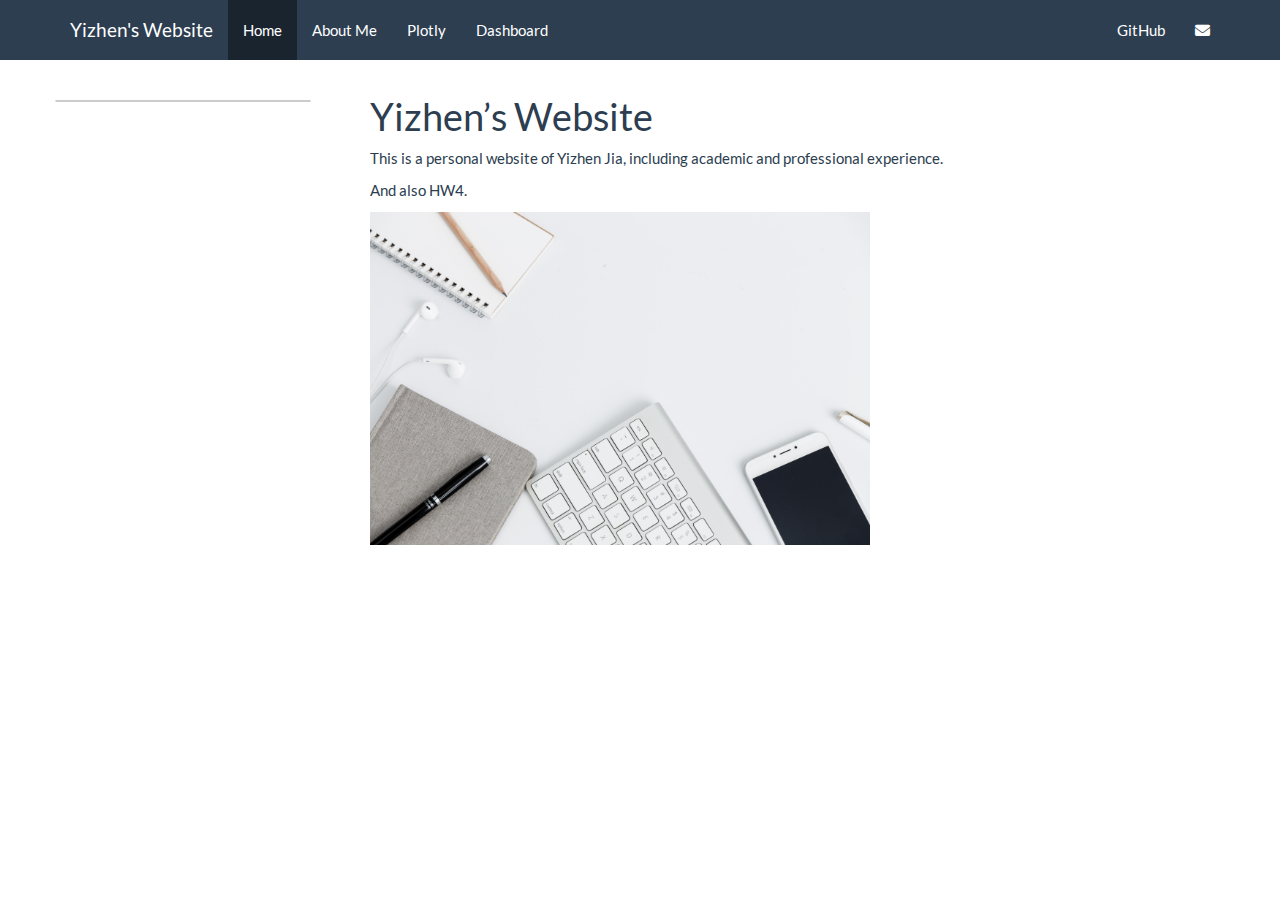
<file: index.html>
<!DOCTYPE html>

<html>

<head>

<meta charset="utf-8" />
<meta name="generator" content="pandoc" />
<meta http-equiv="X-UA-Compatible" content="IE=EDGE" />




<title>Yizhen’s Website</title>

<script src="site_libs/header-attrs-2.28/header-attrs.js"></script>
<script src="site_libs/jquery-3.6.0/jquery-3.6.0.min.js"></script>
<meta name="viewport" content="width=device-width, initial-scale=1" />
<link href="site_libs/bootstrap-3.3.5/css/flatly.min.css" rel="stylesheet" />
<script src="site_libs/bootstrap-3.3.5/js/bootstrap.min.js"></script>
<script src="site_libs/bootstrap-3.3.5/shim/html5shiv.min.js"></script>
<script src="site_libs/bootstrap-3.3.5/shim/respond.min.js"></script>
<style>h1 {font-size: 34px;}
       h1.title {font-size: 38px;}
       h2 {font-size: 30px;}
       h3 {font-size: 24px;}
       h4 {font-size: 18px;}
       h5 {font-size: 16px;}
       h6 {font-size: 12px;}
       code {color: inherit; background-color: rgba(0, 0, 0, 0.04);}
       pre:not([class]) { background-color: white }</style>
<script src="site_libs/jqueryui-1.13.2/jquery-ui.min.js"></script>
<link href="site_libs/tocify-1.9.1/jquery.tocify.css" rel="stylesheet" />
<script src="site_libs/tocify-1.9.1/jquery.tocify.js"></script>
<script src="site_libs/navigation-1.1/tabsets.js"></script>
<link href="site_libs/highlightjs-9.12.0/default.css" rel="stylesheet" />
<script src="site_libs/highlightjs-9.12.0/highlight.js"></script>
<link href="site_libs/font-awesome-6.4.2/css/all.min.css" rel="stylesheet" />
<link href="site_libs/font-awesome-6.4.2/css/v4-shims.min.css" rel="stylesheet" />

<style type="text/css">
  code{white-space: pre-wrap;}
  span.smallcaps{font-variant: small-caps;}
  span.underline{text-decoration: underline;}
  div.column{display: inline-block; vertical-align: top; width: 50%;}
  div.hanging-indent{margin-left: 1.5em; text-indent: -1.5em;}
  ul.task-list{list-style: none;}
    </style>

<style type="text/css">code{white-space: pre;}</style>
<script type="text/javascript">
if (window.hljs) {
  hljs.configure({languages: []});
  hljs.initHighlightingOnLoad();
  if (document.readyState && document.readyState === "complete") {
    window.setTimeout(function() { hljs.initHighlighting(); }, 0);
  }
}
</script>






<link rel="stylesheet" href="style.css" type="text/css" />



<style type = "text/css">
.main-container {
  max-width: 940px;
  margin-left: auto;
  margin-right: auto;
}
img {
  max-width:100%;
}
.tabbed-pane {
  padding-top: 12px;
}
.html-widget {
  margin-bottom: 20px;
}
button.code-folding-btn:focus {
  outline: none;
}
summary {
  display: list-item;
}
details > summary > p:only-child {
  display: inline;
}
pre code {
  padding: 0;
}
</style>


<style type="text/css">
.dropdown-submenu {
  position: relative;
}
.dropdown-submenu>.dropdown-menu {
  top: 0;
  left: 100%;
  margin-top: -6px;
  margin-left: -1px;
  border-radius: 0 6px 6px 6px;
}
.dropdown-submenu:hover>.dropdown-menu {
  display: block;
}
.dropdown-submenu>a:after {
  display: block;
  content: " ";
  float: right;
  width: 0;
  height: 0;
  border-color: transparent;
  border-style: solid;
  border-width: 5px 0 5px 5px;
  border-left-color: #cccccc;
  margin-top: 5px;
  margin-right: -10px;
}
.dropdown-submenu:hover>a:after {
  border-left-color: #adb5bd;
}
.dropdown-submenu.pull-left {
  float: none;
}
.dropdown-submenu.pull-left>.dropdown-menu {
  left: -100%;
  margin-left: 10px;
  border-radius: 6px 0 6px 6px;
}
</style>

<script type="text/javascript">
// manage active state of menu based on current page
$(document).ready(function () {
  // active menu anchor
  href = window.location.pathname
  href = href.substr(href.lastIndexOf('/') + 1)
  if (href === "")
    href = "index.html";
  var menuAnchor = $('a[href="' + href + '"]');

  // mark the anchor link active (and if it's in a dropdown, also mark that active)
  var dropdown = menuAnchor.closest('li.dropdown');
  if (window.bootstrap) { // Bootstrap 4+
    menuAnchor.addClass('active');
    dropdown.find('> .dropdown-toggle').addClass('active');
  } else { // Bootstrap 3
    menuAnchor.parent().addClass('active');
    dropdown.addClass('active');
  }

  // Navbar adjustments
  var navHeight = $(".navbar").first().height() + 15;
  var style = document.createElement('style');
  var pt = "padding-top: " + navHeight + "px; ";
  var mt = "margin-top: -" + navHeight + "px; ";
  var css = "";
  // offset scroll position for anchor links (for fixed navbar)
  for (var i = 1; i <= 6; i++) {
    css += ".section h" + i + "{ " + pt + mt + "}\n";
  }
  style.innerHTML = "body {" + pt + "padding-bottom: 40px; }\n" + css;
  document.head.appendChild(style);
});
</script>

<!-- tabsets -->

<style type="text/css">
.tabset-dropdown > .nav-tabs {
  display: inline-table;
  max-height: 500px;
  min-height: 44px;
  overflow-y: auto;
  border: 1px solid #ddd;
  border-radius: 4px;
}

.tabset-dropdown > .nav-tabs > li.active:before, .tabset-dropdown > .nav-tabs.nav-tabs-open:before {
  content: "\e259";
  font-family: 'Glyphicons Halflings';
  display: inline-block;
  padding: 10px;
  border-right: 1px solid #ddd;
}

.tabset-dropdown > .nav-tabs.nav-tabs-open > li.active:before {
  content: "\e258";
  font-family: 'Glyphicons Halflings';
  border: none;
}

.tabset-dropdown > .nav-tabs > li.active {
  display: block;
}

.tabset-dropdown > .nav-tabs > li > a,
.tabset-dropdown > .nav-tabs > li > a:focus,
.tabset-dropdown > .nav-tabs > li > a:hover {
  border: none;
  display: inline-block;
  border-radius: 4px;
  background-color: transparent;
}

.tabset-dropdown > .nav-tabs.nav-tabs-open > li {
  display: block;
  float: none;
}

.tabset-dropdown > .nav-tabs > li {
  display: none;
}
</style>

<!-- code folding -->



<style type="text/css">

#TOC {
  margin: 25px 0px 20px 0px;
}
@media (max-width: 768px) {
#TOC {
  position: relative;
  width: 100%;
}
}

@media print {
.toc-content {
  /* see https://github.com/w3c/csswg-drafts/issues/4434 */
  float: right;
}
}

.toc-content {
  padding-left: 30px;
  padding-right: 40px;
}

div.main-container {
  max-width: 1200px;
}

div.tocify {
  width: 20%;
  max-width: 260px;
  max-height: 85%;
}

@media (min-width: 768px) and (max-width: 991px) {
  div.tocify {
    width: 25%;
  }
}

@media (max-width: 767px) {
  div.tocify {
    width: 100%;
    max-width: none;
  }
}

.tocify ul, .tocify li {
  line-height: 20px;
}

.tocify-subheader .tocify-item {
  font-size: 0.90em;
}

.tocify .list-group-item {
  border-radius: 0px;
}


</style>



</head>

<body>


<div class="container-fluid main-container">


<!-- setup 3col/9col grid for toc_float and main content  -->
<div class="row">
<div class="col-xs-12 col-sm-4 col-md-3">
<div id="TOC" class="tocify">
</div>
</div>

<div class="toc-content col-xs-12 col-sm-8 col-md-9">




<div class="navbar navbar-default  navbar-fixed-top" role="navigation">
  <div class="container">
    <div class="navbar-header">
      <button type="button" class="navbar-toggle collapsed" data-toggle="collapse" data-bs-toggle="collapse" data-target="#navbar" data-bs-target="#navbar">
        <span class="icon-bar"></span>
        <span class="icon-bar"></span>
        <span class="icon-bar"></span>
      </button>
      <a class="navbar-brand" href="index.html">Yizhen's Website</a>
    </div>
    <div id="navbar" class="navbar-collapse collapse">
      <ul class="nav navbar-nav">
        <li>
  <a href="index.html">Home</a>
</li>
<li>
  <a href="about.html">About Me</a>
</li>
<li>
  <a href="plotly.html">Plotly</a>
</li>
<li>
  <a href="dashboard.html">Dashboard</a>
</li>
      </ul>
      <ul class="nav navbar-nav navbar-right">
        <li>
  <a href="https://github.com/Yizhen-Jia">GitHub</a>
</li>
<li>
  <a href="mailto:yj2802@cumc.columbia.edu">
    <span class="fa fa-envelope"></span>
     
  </a>
</li>
      </ul>
    </div><!--/.nav-collapse -->
  </div><!--/.container -->
</div><!--/.navbar -->

<div id="header">



<h1 class="title toc-ignore">Yizhen’s Website</h1>

</div>


<p>This is a personal website of Yizhen Jia, including academic and
professional experience.</p>
<p>And also HW4.</p>
<p><img src="images/home.jpg" /></p>



</div>
</div>

</div>

<script>

// add bootstrap table styles to pandoc tables
function bootstrapStylePandocTables() {
  $('tr.odd').parent('tbody').parent('table').addClass('table table-condensed');
}
$(document).ready(function () {
  bootstrapStylePandocTables();
});


</script>

<!-- tabsets -->

<script>
$(document).ready(function () {
  window.buildTabsets("TOC");
});

$(document).ready(function () {
  $('.tabset-dropdown > .nav-tabs > li').click(function () {
    $(this).parent().toggleClass('nav-tabs-open');
  });
});
</script>

<!-- code folding -->

<script>
$(document).ready(function ()  {

    // temporarily add toc-ignore selector to headers for the consistency with Pandoc
    $('.unlisted.unnumbered').addClass('toc-ignore')

    // move toc-ignore selectors from section div to header
    $('div.section.toc-ignore')
        .removeClass('toc-ignore')
        .children('h1,h2,h3,h4,h5').addClass('toc-ignore');

    // establish options
    var options = {
      selectors: "h1,h2,h3",
      theme: "bootstrap3",
      context: '.toc-content',
      hashGenerator: function (text) {
        return text.replace(/[.\\/?&!#<>]/g, '').replace(/\s/g, '_');
      },
      ignoreSelector: ".toc-ignore",
      scrollTo: 0
    };
    options.showAndHide = true;
    options.smoothScroll = true;

    // tocify
    var toc = $("#TOC").tocify(options).data("toc-tocify");
});
</script>

<!-- dynamically load mathjax for compatibility with self-contained -->
<script>
  (function () {
    var script = document.createElement("script");
    script.type = "text/javascript";
    script.src  = "https://mathjax.rstudio.com/latest/MathJax.js?config=TeX-AMS-MML_HTMLorMML";
    document.getElementsByTagName("head")[0].appendChild(script);
  })();
</script>

</body>
</html>
</file>
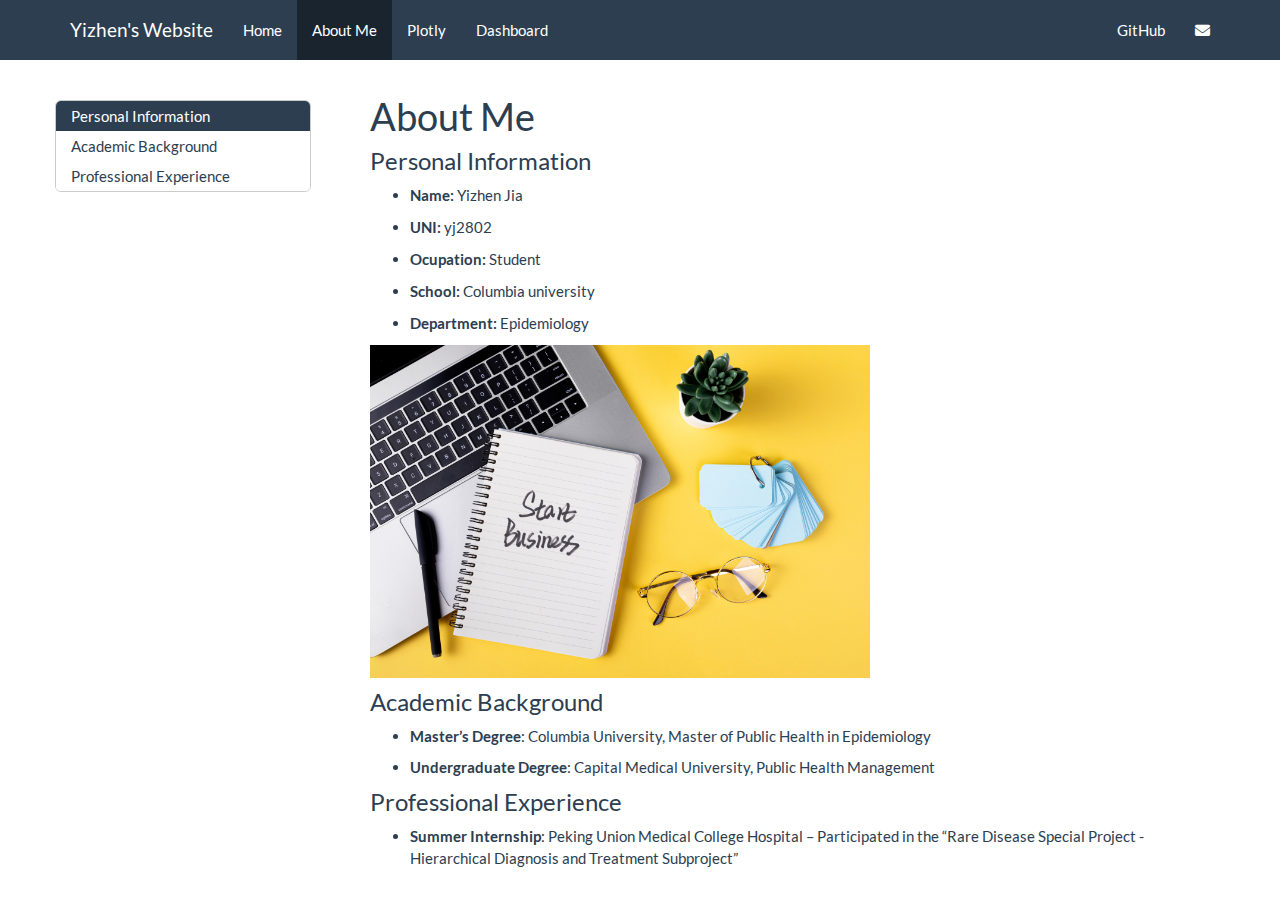
<file: about.html>
<!DOCTYPE html>

<html>

<head>

<meta charset="utf-8" />
<meta name="generator" content="pandoc" />
<meta http-equiv="X-UA-Compatible" content="IE=EDGE" />




<title>About Me</title>

<script src="site_libs/header-attrs-2.28/header-attrs.js"></script>
<script src="site_libs/jquery-3.6.0/jquery-3.6.0.min.js"></script>
<meta name="viewport" content="width=device-width, initial-scale=1" />
<link href="site_libs/bootstrap-3.3.5/css/flatly.min.css" rel="stylesheet" />
<script src="site_libs/bootstrap-3.3.5/js/bootstrap.min.js"></script>
<script src="site_libs/bootstrap-3.3.5/shim/html5shiv.min.js"></script>
<script src="site_libs/bootstrap-3.3.5/shim/respond.min.js"></script>
<style>h1 {font-size: 34px;}
       h1.title {font-size: 38px;}
       h2 {font-size: 30px;}
       h3 {font-size: 24px;}
       h4 {font-size: 18px;}
       h5 {font-size: 16px;}
       h6 {font-size: 12px;}
       code {color: inherit; background-color: rgba(0, 0, 0, 0.04);}
       pre:not([class]) { background-color: white }</style>
<script src="site_libs/jqueryui-1.13.2/jquery-ui.min.js"></script>
<link href="site_libs/tocify-1.9.1/jquery.tocify.css" rel="stylesheet" />
<script src="site_libs/tocify-1.9.1/jquery.tocify.js"></script>
<script src="site_libs/navigation-1.1/tabsets.js"></script>
<link href="site_libs/highlightjs-9.12.0/default.css" rel="stylesheet" />
<script src="site_libs/highlightjs-9.12.0/highlight.js"></script>
<link href="site_libs/font-awesome-6.4.2/css/all.min.css" rel="stylesheet" />
<link href="site_libs/font-awesome-6.4.2/css/v4-shims.min.css" rel="stylesheet" />

<style type="text/css">
  code{white-space: pre-wrap;}
  span.smallcaps{font-variant: small-caps;}
  span.underline{text-decoration: underline;}
  div.column{display: inline-block; vertical-align: top; width: 50%;}
  div.hanging-indent{margin-left: 1.5em; text-indent: -1.5em;}
  ul.task-list{list-style: none;}
    </style>

<style type="text/css">code{white-space: pre;}</style>
<script type="text/javascript">
if (window.hljs) {
  hljs.configure({languages: []});
  hljs.initHighlightingOnLoad();
  if (document.readyState && document.readyState === "complete") {
    window.setTimeout(function() { hljs.initHighlighting(); }, 0);
  }
}
</script>






<link rel="stylesheet" href="style.css" type="text/css" />



<style type = "text/css">
.main-container {
  max-width: 940px;
  margin-left: auto;
  margin-right: auto;
}
img {
  max-width:100%;
}
.tabbed-pane {
  padding-top: 12px;
}
.html-widget {
  margin-bottom: 20px;
}
button.code-folding-btn:focus {
  outline: none;
}
summary {
  display: list-item;
}
details > summary > p:only-child {
  display: inline;
}
pre code {
  padding: 0;
}
</style>


<style type="text/css">
.dropdown-submenu {
  position: relative;
}
.dropdown-submenu>.dropdown-menu {
  top: 0;
  left: 100%;
  margin-top: -6px;
  margin-left: -1px;
  border-radius: 0 6px 6px 6px;
}
.dropdown-submenu:hover>.dropdown-menu {
  display: block;
}
.dropdown-submenu>a:after {
  display: block;
  content: " ";
  float: right;
  width: 0;
  height: 0;
  border-color: transparent;
  border-style: solid;
  border-width: 5px 0 5px 5px;
  border-left-color: #cccccc;
  margin-top: 5px;
  margin-right: -10px;
}
.dropdown-submenu:hover>a:after {
  border-left-color: #adb5bd;
}
.dropdown-submenu.pull-left {
  float: none;
}
.dropdown-submenu.pull-left>.dropdown-menu {
  left: -100%;
  margin-left: 10px;
  border-radius: 6px 0 6px 6px;
}
</style>

<script type="text/javascript">
// manage active state of menu based on current page
$(document).ready(function () {
  // active menu anchor
  href = window.location.pathname
  href = href.substr(href.lastIndexOf('/') + 1)
  if (href === "")
    href = "index.html";
  var menuAnchor = $('a[href="' + href + '"]');

  // mark the anchor link active (and if it's in a dropdown, also mark that active)
  var dropdown = menuAnchor.closest('li.dropdown');
  if (window.bootstrap) { // Bootstrap 4+
    menuAnchor.addClass('active');
    dropdown.find('> .dropdown-toggle').addClass('active');
  } else { // Bootstrap 3
    menuAnchor.parent().addClass('active');
    dropdown.addClass('active');
  }

  // Navbar adjustments
  var navHeight = $(".navbar").first().height() + 15;
  var style = document.createElement('style');
  var pt = "padding-top: " + navHeight + "px; ";
  var mt = "margin-top: -" + navHeight + "px; ";
  var css = "";
  // offset scroll position for anchor links (for fixed navbar)
  for (var i = 1; i <= 6; i++) {
    css += ".section h" + i + "{ " + pt + mt + "}\n";
  }
  style.innerHTML = "body {" + pt + "padding-bottom: 40px; }\n" + css;
  document.head.appendChild(style);
});
</script>

<!-- tabsets -->

<style type="text/css">
.tabset-dropdown > .nav-tabs {
  display: inline-table;
  max-height: 500px;
  min-height: 44px;
  overflow-y: auto;
  border: 1px solid #ddd;
  border-radius: 4px;
}

.tabset-dropdown > .nav-tabs > li.active:before, .tabset-dropdown > .nav-tabs.nav-tabs-open:before {
  content: "\e259";
  font-family: 'Glyphicons Halflings';
  display: inline-block;
  padding: 10px;
  border-right: 1px solid #ddd;
}

.tabset-dropdown > .nav-tabs.nav-tabs-open > li.active:before {
  content: "\e258";
  font-family: 'Glyphicons Halflings';
  border: none;
}

.tabset-dropdown > .nav-tabs > li.active {
  display: block;
}

.tabset-dropdown > .nav-tabs > li > a,
.tabset-dropdown > .nav-tabs > li > a:focus,
.tabset-dropdown > .nav-tabs > li > a:hover {
  border: none;
  display: inline-block;
  border-radius: 4px;
  background-color: transparent;
}

.tabset-dropdown > .nav-tabs.nav-tabs-open > li {
  display: block;
  float: none;
}

.tabset-dropdown > .nav-tabs > li {
  display: none;
}
</style>

<!-- code folding -->



<style type="text/css">

#TOC {
  margin: 25px 0px 20px 0px;
}
@media (max-width: 768px) {
#TOC {
  position: relative;
  width: 100%;
}
}

@media print {
.toc-content {
  /* see https://github.com/w3c/csswg-drafts/issues/4434 */
  float: right;
}
}

.toc-content {
  padding-left: 30px;
  padding-right: 40px;
}

div.main-container {
  max-width: 1200px;
}

div.tocify {
  width: 20%;
  max-width: 260px;
  max-height: 85%;
}

@media (min-width: 768px) and (max-width: 991px) {
  div.tocify {
    width: 25%;
  }
}

@media (max-width: 767px) {
  div.tocify {
    width: 100%;
    max-width: none;
  }
}

.tocify ul, .tocify li {
  line-height: 20px;
}

.tocify-subheader .tocify-item {
  font-size: 0.90em;
}

.tocify .list-group-item {
  border-radius: 0px;
}


</style>



</head>

<body>


<div class="container-fluid main-container">


<!-- setup 3col/9col grid for toc_float and main content  -->
<div class="row">
<div class="col-xs-12 col-sm-4 col-md-3">
<div id="TOC" class="tocify">
</div>
</div>

<div class="toc-content col-xs-12 col-sm-8 col-md-9">




<div class="navbar navbar-default  navbar-fixed-top" role="navigation">
  <div class="container">
    <div class="navbar-header">
      <button type="button" class="navbar-toggle collapsed" data-toggle="collapse" data-bs-toggle="collapse" data-target="#navbar" data-bs-target="#navbar">
        <span class="icon-bar"></span>
        <span class="icon-bar"></span>
        <span class="icon-bar"></span>
      </button>
      <a class="navbar-brand" href="index.html">Yizhen's Website</a>
    </div>
    <div id="navbar" class="navbar-collapse collapse">
      <ul class="nav navbar-nav">
        <li>
  <a href="index.html">Home</a>
</li>
<li>
  <a href="about.html">About Me</a>
</li>
<li>
  <a href="plotly.html">Plotly</a>
</li>
<li>
  <a href="dashboard.html">Dashboard</a>
</li>
      </ul>
      <ul class="nav navbar-nav navbar-right">
        <li>
  <a href="https://github.com/Yizhen-Jia">GitHub</a>
</li>
<li>
  <a href="mailto:yj2802@cumc.columbia.edu">
    <span class="fa fa-envelope"></span>
     
  </a>
</li>
      </ul>
    </div><!--/.nav-collapse -->
  </div><!--/.container -->
</div><!--/.navbar -->

<div id="header">



<h1 class="title toc-ignore">About Me</h1>

</div>


<div id="personal-information" class="section level3">
<h3>Personal Information</h3>
<ul>
<li><p><strong>Name:</strong> Yizhen Jia</p></li>
<li><p><strong>UNI:</strong> yj2802</p></li>
<li><p><strong>Ocupation:</strong> Student</p></li>
<li><p><strong>School:</strong> Columbia university</p></li>
<li><p><strong>Department:</strong> Epidemiology</p></li>
</ul>
<p><img src="images/about_me.jpg" /></p>
</div>
<div id="academic-background" class="section level3">
<h3>Academic Background</h3>
<ul>
<li><p><strong>Master’s Degree</strong>: Columbia University, Master of
Public Health in Epidemiology</p></li>
<li><p><strong>Undergraduate Degree</strong>: Capital Medical
University, Public Health Management</p></li>
</ul>
</div>
<div id="professional-experience" class="section level3">
<h3>Professional Experience</h3>
<ul>
<li><strong>Summer Internship</strong>: Peking Union Medical College
Hospital – Participated in the “Rare Disease Special Project -
Hierarchical Diagnosis and Treatment Subproject”</li>
</ul>
</div>



</div>
</div>

</div>

<script>

// add bootstrap table styles to pandoc tables
function bootstrapStylePandocTables() {
  $('tr.odd').parent('tbody').parent('table').addClass('table table-condensed');
}
$(document).ready(function () {
  bootstrapStylePandocTables();
});


</script>

<!-- tabsets -->

<script>
$(document).ready(function () {
  window.buildTabsets("TOC");
});

$(document).ready(function () {
  $('.tabset-dropdown > .nav-tabs > li').click(function () {
    $(this).parent().toggleClass('nav-tabs-open');
  });
});
</script>

<!-- code folding -->

<script>
$(document).ready(function ()  {

    // temporarily add toc-ignore selector to headers for the consistency with Pandoc
    $('.unlisted.unnumbered').addClass('toc-ignore')

    // move toc-ignore selectors from section div to header
    $('div.section.toc-ignore')
        .removeClass('toc-ignore')
        .children('h1,h2,h3,h4,h5').addClass('toc-ignore');

    // establish options
    var options = {
      selectors: "h1,h2,h3",
      theme: "bootstrap3",
      context: '.toc-content',
      hashGenerator: function (text) {
        return text.replace(/[.\\/?&!#<>]/g, '').replace(/\s/g, '_');
      },
      ignoreSelector: ".toc-ignore",
      scrollTo: 0
    };
    options.showAndHide = true;
    options.smoothScroll = true;

    // tocify
    var toc = $("#TOC").tocify(options).data("toc-tocify");
});
</script>

<!-- dynamically load mathjax for compatibility with self-contained -->
<script>
  (function () {
    var script = document.createElement("script");
    script.type = "text/javascript";
    script.src  = "https://mathjax.rstudio.com/latest/MathJax.js?config=TeX-AMS-MML_HTMLorMML";
    document.getElementsByTagName("head")[0].appendChild(script);
  })();
</script>

</body>
</html>
</file>
<file: site_libs/highlightjs-9.12.0/default.css>
.hljs-literal {
  color: #990073;
}

.hljs-number {
  color: #099;
}

.hljs-comment {
  color: #998;
  font-style: italic;
}

.hljs-keyword {
  color: #900;
  font-weight: bold;
}

.hljs-string {
  color: #d14;
}
</file>
<file: style.css>
img {
  width: 500px;
  display: block;
  margin-left: 0;
}
</file>
<file: site_libs/bootstrap-3.3.5/css/flatly.min.css>
@font-face {
  font-family: 'Lato';
  font-style: normal;
  font-weight: 400;
  src: url(fonts/Lato.ttf) format('truetype');
}
@font-face {
  font-family: 'Lato';
  font-style: normal;
  font-weight: 700;
  src: url(fonts/LatoBold.ttf) format('truetype');
}
@font-face {
  font-family: 'Lato';
  font-style: italic;
  font-weight: 400;
  src: url(fonts/LatoItalic.ttf) format('truetype');
}

/*!
 * bootswatch v3.3.6
 * Homepage: http://bootswatch.com
 * Copyright 2012-2015 Thomas Park
 * Licensed under MIT
 * Based on Bootstrap
*//*!
 * Bootstrap v3.3.6 (http://getbootstrap.com)
 * Copyright 2011-2015 Twitter, Inc.
 * Licensed under MIT (https://github.com/twbs/bootstrap/blob/master/LICENSE)
 *//*! normalize.css v3.0.3 | MIT License | github.com/necolas/normalize.css */html{font-family:sans-serif;-ms-text-size-adjust:100%;-webkit-text-size-adjust:100%}body{margin:0}article,aside,details,figcaption,figure,footer,header,hgroup,main,menu,nav,section,summary{display:block}audio,canvas,progress,video{display:inline-block;vertical-align:baseline}audio:not([controls]){display:none;height:0}[hidden],template{display:none}a{background-color:transparent}a:active,a:hover{outline:0}abbr[title]{border-bottom:1px dotted}b,strong{font-weight:bold}dfn{font-style:italic}h1{font-size:2em;margin:0.67em 0}mark{background:#ff0;color:#000}small{font-size:80%}sub,sup{font-size:75%;line-height:0;position:relative;vertical-align:baseline}sup{top:-0.5em}sub{bottom:-0.25em}img{border:0}svg:not(:root){overflow:hidden}figure{margin:1em 40px}hr{-webkit-box-sizing:content-box;-moz-box-sizing:content-box;box-sizing:content-box;height:0}pre{overflow:auto}code,kbd,pre,samp{font-family:monospace, monospace;font-size:1em}button,input,optgroup,select,textarea{color:inherit;font:inherit;margin:0}button{overflow:visible}button,select{text-transform:none}button,html input[type="button"],input[type="reset"],input[type="submit"]{-webkit-appearance:button;cursor:pointer}button[disabled],html input[disabled]{cursor:default}button::-moz-focus-inner,input::-moz-focus-inner{border:0;padding:0}input{line-height:normal}input[type="checkbox"],input[type="radio"]{-webkit-box-sizing:border-box;-moz-box-sizing:border-box;box-sizing:border-box;padding:0}input[type="number"]::-webkit-inner-spin-button,input[type="number"]::-webkit-outer-spin-button{height:auto}input[type="search"]{-webkit-appearance:textfield;-webkit-box-sizing:content-box;-moz-box-sizing:content-box;box-sizing:content-box}input[type="search"]::-webkit-search-cancel-button,input[type="search"]::-webkit-search-decoration{-webkit-appearance:none}fieldset{border:1px solid #c0c0c0;margin:0 2px;padding:0.35em 0.625em 0.75em}legend{border:0;padding:0}textarea{overflow:auto}optgroup{font-weight:bold}table{border-collapse:collapse;border-spacing:0}td,th{padding:0}/*! Source: https://github.com/h5bp/html5-boilerplate/blob/master/src/css/main.css */@media print{*,*:before,*:after{background:transparent !important;color:#000 !important;-webkit-box-shadow:none !important;box-shadow:none !important;text-shadow:none !important}a,a:visited{text-decoration:underline}a[href]:after{content:" (" attr(href) ")"}abbr[title]:after{content:" (" attr(title) ")"}a[href^="#"]:after,a[href^="javascript:"]:after{content:""}pre,blockquote{border:1px solid #999;page-break-inside:avoid}thead{display:table-header-group}tr,img{page-break-inside:avoid}img{max-width:100% !important}p,h2,h3{orphans:3;widows:3}h2,h3{page-break-after:avoid}.navbar{display:none}.btn>.caret,.dropup>.btn>.caret{border-top-color:#000 !important}.label{border:1px solid #000}.table{border-collapse:collapse !important}.table td,.table th{background-color:#fff !important}.table-bordered th,.table-bordered td{border:1px solid #ddd !important}}@font-face{font-family:'Glyphicons Halflings';src:url('../fonts/glyphicons-halflings-regular.eot');src:url('../fonts/glyphicons-halflings-regular.eot?#iefix') format('embedded-opentype'),url('../fonts/glyphicons-halflings-regular.woff') format('woff'),url('../fonts/glyphicons-halflings-regular.ttf') format('truetype'),url('../fonts/glyphicons-halflings-regular.svg#glyphicons_halflingsregular') format('svg')}.glyphicon{position:relative;top:1px;display:inline-block;font-family:'Glyphicons Halflings';font-style:normal;font-weight:normal;line-height:1;-webkit-font-smoothing:antialiased;-moz-osx-font-smoothing:grayscale}.glyphicon-asterisk:before{content:"\002a"}.glyphicon-plus:before{content:"\002b"}.glyphicon-euro:before,.glyphicon-eur:before{content:"\20ac"}.glyphicon-minus:before{content:"\2212"}.glyphicon-cloud:before{content:"\2601"}.glyphicon-envelope:before{content:"\2709"}.glyphicon-pencil:before{content:"\270f"}.glyphicon-glass:before{content:"\e001"}.glyphicon-music:before{content:"\e002"}.glyphicon-search:before{content:"\e003"}.glyphicon-heart:before{content:"\e005"}.glyphicon-star:before{content:"\e006"}.glyphicon-star-empty:before{content:"\e007"}.glyphicon-user:before{content:"\e008"}.glyphicon-film:before{content:"\e009"}.glyphicon-th-large:before{content:"\e010"}.glyphicon-th:before{content:"\e011"}.glyphicon-th-list:before{content:"\e012"}.glyphicon-ok:before{content:"\e013"}.glyphicon-remove:before{content:"\e014"}.glyphicon-zoom-in:before{content:"\e015"}.glyphicon-zoom-out:before{content:"\e016"}.glyphicon-off:before{content:"\e017"}.glyphicon-signal:before{content:"\e018"}.glyphicon-cog:before{content:"\e019"}.glyphicon-trash:before{content:"\e020"}.glyphicon-home:before{content:"\e021"}.glyphicon-file:before{content:"\e022"}.glyphicon-time:before{content:"\e023"}.glyphicon-road:before{content:"\e024"}.glyphicon-download-alt:before{content:"\e025"}.glyphicon-download:before{content:"\e026"}.glyphicon-upload:before{content:"\e027"}.glyphicon-inbox:before{content:"\e028"}.glyphicon-play-circle:before{content:"\e029"}.glyphicon-repeat:before{content:"\e030"}.glyphicon-refresh:before{content:"\e031"}.glyphicon-list-alt:before{content:"\e032"}.glyphicon-lock:before{content:"\e033"}.glyphicon-flag:before{content:"\e034"}.glyphicon-headphones:before{content:"\e035"}.glyphicon-volume-off:before{content:"\e036"}.glyphicon-volume-down:before{content:"\e037"}.glyphicon-volume-up:before{content:"\e038"}.glyphicon-qrcode:before{content:"\e039"}.glyphicon-barcode:before{content:"\e040"}.glyphicon-tag:before{content:"\e041"}.glyphicon-tags:before{content:"\e042"}.glyphicon-book:before{content:"\e043"}.glyphicon-bookmark:before{content:"\e044"}.glyphicon-print:before{content:"\e045"}.glyphicon-camera:before{content:"\e046"}.glyphicon-font:before{content:"\e047"}.glyphicon-bold:before{content:"\e048"}.glyphicon-italic:before{content:"\e049"}.glyphicon-text-height:before{content:"\e050"}.glyphicon-text-width:before{content:"\e051"}.glyphicon-align-left:before{content:"\e052"}.glyphicon-align-center:before{content:"\e053"}.glyphicon-align-right:before{content:"\e054"}.glyphicon-align-justify:before{content:"\e055"}.glyphicon-list:before{content:"\e056"}.glyphicon-indent-left:before{content:"\e057"}.glyphicon-indent-right:before{content:"\e058"}.glyphicon-facetime-video:before{content:"\e059"}.glyphicon-picture:before{content:"\e060"}.glyphicon-map-marker:before{content:"\e062"}.glyphicon-adjust:before{content:"\e063"}.glyphicon-tint:before{content:"\e064"}.glyphicon-edit:before{content:"\e065"}.glyphicon-share:before{content:"\e066"}.glyphicon-check:before{content:"\e067"}.glyphicon-move:before{content:"\e068"}.glyphicon-step-backward:before{content:"\e069"}.glyphicon-fast-backward:before{content:"\e070"}.glyphicon-backward:before{content:"\e071"}.glyphicon-play:before{content:"\e072"}.glyphicon-pause:before{content:"\e073"}.glyphicon-stop:before{content:"\e074"}.glyphicon-forward:before{content:"\e075"}.glyphicon-fast-forward:before{content:"\e076"}.glyphicon-step-forward:before{content:"\e077"}.glyphicon-eject:before{content:"\e078"}.glyphicon-chevron-left:before{content:"\e079"}.glyphicon-chevron-right:before{content:"\e080"}.glyphicon-plus-sign:before{content:"\e081"}.glyphicon-minus-sign:before{content:"\e082"}.glyphicon-remove-sign:before{content:"\e083"}.glyphicon-ok-sign:before{content:"\e084"}.glyphicon-question-sign:before{content:"\e085"}.glyphicon-info-sign:before{content:"\e086"}.glyphicon-screenshot:before{content:"\e087"}.glyphicon-remove-circle:before{content:"\e088"}.glyphicon-ok-circle:before{content:"\e089"}.glyphicon-ban-circle:before{content:"\e090"}.glyphicon-arrow-left:before{content:"\e091"}.glyphicon-arrow-right:before{content:"\e092"}.glyphicon-arrow-up:before{content:"\e093"}.glyphicon-arrow-down:before{content:"\e094"}.glyphicon-share-alt:before{content:"\e095"}.glyphicon-resize-full:before{content:"\e096"}.glyphicon-resize-small:before{content:"\e097"}.glyphicon-exclamation-sign:before{content:"\e101"}.glyphicon-gift:before{content:"\e102"}.glyphicon-leaf:before{content:"\e103"}.glyphicon-fire:before{content:"\e104"}.glyphicon-eye-open:before{content:"\e105"}.glyphicon-eye-close:before{content:"\e106"}.glyphicon-warning-sign:before{content:"\e107"}.glyphicon-plane:before{content:"\e108"}.glyphicon-calendar:before{content:"\e109"}.glyphicon-random:before{content:"\e110"}.glyphicon-comment:before{content:"\e111"}.glyphicon-magnet:before{content:"\e112"}.glyphicon-chevron-up:before{content:"\e113"}.glyphicon-chevron-down:before{content:"\e114"}.glyphicon-retweet:before{content:"\e115"}.glyphicon-shopping-cart:before{content:"\e116"}.glyphicon-folder-close:before{content:"\e117"}.glyphicon-folder-open:before{content:"\e118"}.glyphicon-resize-vertical:before{content:"\e119"}.glyphicon-resize-horizontal:before{content:"\e120"}.glyphicon-hdd:before{content:"\e121"}.glyphicon-bullhorn:before{content:"\e122"}.glyphicon-bell:before{content:"\e123"}.glyphicon-certificate:before{content:"\e124"}.glyphicon-thumbs-up:before{content:"\e125"}.glyphicon-thumbs-down:before{content:"\e126"}.glyphicon-hand-right:before{content:"\e127"}.glyphicon-hand-left:before{content:"\e128"}.glyphicon-hand-up:before{content:"\e129"}.glyphicon-hand-down:before{content:"\e130"}.glyphicon-circle-arrow-right:before{content:"\e131"}.glyphicon-circle-arrow-left:before{content:"\e132"}.glyphicon-circle-arrow-up:before{content:"\e133"}.glyphicon-circle-arrow-down:before{content:"\e134"}.glyphicon-globe:before{content:"\e135"}.glyphicon-wrench:before{content:"\e136"}.glyphicon-tasks:before{content:"\e137"}.glyphicon-filter:before{content:"\e138"}.glyphicon-briefcase:before{content:"\e139"}.glyphicon-fullscreen:before{content:"\e140"}.glyphicon-dashboard:before{content:"\e141"}.glyphicon-paperclip:before{content:"\e142"}.glyphicon-heart-empty:before{content:"\e143"}.glyphicon-link:before{content:"\e144"}.glyphicon-phone:before{content:"\e145"}.glyphicon-pushpin:before{content:"\e146"}.glyphicon-usd:before{content:"\e148"}.glyphicon-gbp:before{content:"\e149"}.glyphicon-sort:before{content:"\e150"}.glyphicon-sort-by-alphabet:before{content:"\e151"}.glyphicon-sort-by-alphabet-alt:before{content:"\e152"}.glyphicon-sort-by-order:before{content:"\e153"}.glyphicon-sort-by-order-alt:before{content:"\e154"}.glyphicon-sort-by-attributes:before{content:"\e155"}.glyphicon-sort-by-attributes-alt:before{content:"\e156"}.glyphicon-unchecked:before{content:"\e157"}.glyphicon-expand:before{content:"\e158"}.glyphicon-collapse-down:before{content:"\e159"}.glyphicon-collapse-up:before{content:"\e160"}.glyphicon-log-in:before{content:"\e161"}.glyphicon-flash:before{content:"\e162"}.glyphicon-log-out:before{content:"\e163"}.glyphicon-new-window:before{content:"\e164"}.glyphicon-record:before{content:"\e165"}.glyphicon-save:before{content:"\e166"}.glyphicon-open:before{content:"\e167"}.glyphicon-saved:before{content:"\e168"}.glyphicon-import:before{content:"\e169"}.glyphicon-export:before{content:"\e170"}.glyphicon-send:before{content:"\e171"}.glyphicon-floppy-disk:before{content:"\e172"}.glyphicon-floppy-saved:before{content:"\e173"}.glyphicon-floppy-remove:before{content:"\e174"}.glyphicon-floppy-save:before{content:"\e175"}.glyphicon-floppy-open:before{content:"\e176"}.glyphicon-credit-card:before{content:"\e177"}.glyphicon-transfer:before{content:"\e178"}.glyphicon-cutlery:before{content:"\e179"}.glyphicon-header:before{content:"\e180"}.glyphicon-compressed:before{content:"\e181"}.glyphicon-earphone:before{content:"\e182"}.glyphicon-phone-alt:before{content:"\e183"}.glyphicon-tower:before{content:"\e184"}.glyphicon-stats:before{content:"\e185"}.glyphicon-sd-video:before{content:"\e186"}.glyphicon-hd-video:before{content:"\e187"}.glyphicon-subtitles:before{content:"\e188"}.glyphicon-sound-stereo:before{content:"\e189"}.glyphicon-sound-dolby:before{content:"\e190"}.glyphicon-sound-5-1:before{content:"\e191"}.glyphicon-sound-6-1:before{content:"\e192"}.glyphicon-sound-7-1:before{content:"\e193"}.glyphicon-copyright-mark:before{content:"\e194"}.glyphicon-registration-mark:before{content:"\e195"}.glyphicon-cloud-download:before{content:"\e197"}.glyphicon-cloud-upload:before{content:"\e198"}.glyphicon-tree-conifer:before{content:"\e199"}.glyphicon-tree-deciduous:before{content:"\e200"}.glyphicon-cd:before{content:"\e201"}.glyphicon-save-file:before{content:"\e202"}.glyphicon-open-file:before{content:"\e203"}.glyphicon-level-up:before{content:"\e204"}.glyphicon-copy:before{content:"\e205"}.glyphicon-paste:before{content:"\e206"}.glyphicon-alert:before{content:"\e209"}.glyphicon-equalizer:before{content:"\e210"}.glyphicon-king:before{content:"\e211"}.glyphicon-queen:before{content:"\e212"}.glyphicon-pawn:before{content:"\e213"}.glyphicon-bishop:before{content:"\e214"}.glyphicon-knight:before{content:"\e215"}.glyphicon-baby-formula:before{content:"\e216"}.glyphicon-tent:before{content:"\26fa"}.glyphicon-blackboard:before{content:"\e218"}.glyphicon-bed:before{content:"\e219"}.glyphicon-apple:before{content:"\f8ff"}.glyphicon-erase:before{content:"\e221"}.glyphicon-hourglass:before{content:"\231b"}.glyphicon-lamp:before{content:"\e223"}.glyphicon-duplicate:before{content:"\e224"}.glyphicon-piggy-bank:before{content:"\e225"}.glyphicon-scissors:before{content:"\e226"}.glyphicon-bitcoin:before{content:"\e227"}.glyphicon-btc:before{content:"\e227"}.glyphicon-xbt:before{content:"\e227"}.glyphicon-yen:before{content:"\00a5"}.glyphicon-jpy:before{content:"\00a5"}.glyphicon-ruble:before{content:"\20bd"}.glyphicon-rub:before{content:"\20bd"}.glyphicon-scale:before{content:"\e230"}.glyphicon-ice-lolly:before{content:"\e231"}.glyphicon-ice-lolly-tasted:before{content:"\e232"}.glyphicon-education:before{content:"\e233"}.glyphicon-option-horizontal:before{content:"\e234"}.glyphicon-option-vertical:before{content:"\e235"}.glyphicon-menu-hamburger:before{content:"\e236"}.glyphicon-modal-window:before{content:"\e237"}.glyphicon-oil:before{content:"\e238"}.glyphicon-grain:before{content:"\e239"}.glyphicon-sunglasses:before{content:"\e240"}.glyphicon-text-size:before{content:"\e241"}.glyphicon-text-color:before{content:"\e242"}.glyphicon-text-background:before{content:"\e243"}.glyphicon-object-align-top:before{content:"\e244"}.glyphicon-object-align-bottom:before{content:"\e245"}.glyphicon-object-align-horizontal:before{content:"\e246"}.glyphicon-object-align-left:before{content:"\e247"}.glyphicon-object-align-vertical:before{content:"\e248"}.glyphicon-object-align-right:before{content:"\e249"}.glyphicon-triangle-right:before{content:"\e250"}.glyphicon-triangle-left:before{content:"\e251"}.glyphicon-triangle-bottom:before{content:"\e252"}.glyphicon-triangle-top:before{content:"\e253"}.glyphicon-console:before{content:"\e254"}.glyphicon-superscript:before{content:"\e255"}.glyphicon-subscript:before{content:"\e256"}.glyphicon-menu-left:before{content:"\e257"}.glyphicon-menu-right:before{content:"\e258"}.glyphicon-menu-down:before{content:"\e259"}.glyphicon-menu-up:before{content:"\e260"}*{-webkit-box-sizing:border-box;-moz-box-sizing:border-box;box-sizing:border-box}*:before,*:after{-webkit-box-sizing:border-box;-moz-box-sizing:border-box;box-sizing:border-box}html{font-size:10px;-webkit-tap-highlight-color:rgba(0,0,0,0)}body{font-family:"Lato","Helvetica Neue",Helvetica,Arial,sans-serif;font-size:15px;line-height:1.42857143;color:#2c3e50;background-color:#ffffff}input,button,select,textarea{font-family:inherit;font-size:inherit;line-height:inherit}a{color:#18bc9c;text-decoration:none}a:hover,a:focus{color:#18bc9c;text-decoration:underline}a:focus{outline:thin dotted;outline:5px auto -webkit-focus-ring-color;outline-offset:-2px}figure{margin:0}img{vertical-align:middle}.img-responsive,.thumbnail>img,.thumbnail a>img,.carousel-inner>.item>img,.carousel-inner>.item>a>img{display:block;max-width:100%;height:auto}.img-rounded{border-radius:6px}.img-thumbnail{padding:4px;line-height:1.42857143;background-color:#ffffff;border:1px solid #ecf0f1;border-radius:4px;-webkit-transition:all .2s ease-in-out;-o-transition:all .2s ease-in-out;transition:all .2s ease-in-out;display:inline-block;max-width:100%;height:auto}.img-circle{border-radius:50%}hr{margin-top:21px;margin-bottom:21px;border:0;border-top:1px solid #ecf0f1}.sr-only{position:absolute;width:1px;height:1px;margin:-1px;padding:0;overflow:hidden;clip:rect(0, 0, 0, 0);border:0}.sr-only-focusable:active,.sr-only-focusable:focus{position:static;width:auto;height:auto;margin:0;overflow:visible;clip:auto}[role="button"]{cursor:pointer}h1,h2,h3,h4,h5,h6,.h1,.h2,.h3,.h4,.h5,.h6{font-family:"Lato","Helvetica Neue",Helvetica,Arial,sans-serif;font-weight:400;line-height:1.1;color:inherit}h1 small,h2 small,h3 small,h4 small,h5 small,h6 small,.h1 small,.h2 small,.h3 small,.h4 small,.h5 small,.h6 small,h1 .small,h2 .small,h3 .small,h4 .small,h5 .small,h6 .small,.h1 .small,.h2 .small,.h3 .small,.h4 .small,.h5 .small,.h6 .small{font-weight:normal;line-height:1;color:#b4bcc2}h1,.h1,h2,.h2,h3,.h3{margin-top:21px;margin-bottom:10.5px}h1 small,.h1 small,h2 small,.h2 small,h3 small,.h3 small,h1 .small,.h1 .small,h2 .small,.h2 .small,h3 .small,.h3 .small{font-size:65%}h4,.h4,h5,.h5,h6,.h6{margin-top:10.5px;margin-bottom:10.5px}h4 small,.h4 small,h5 small,.h5 small,h6 small,.h6 small,h4 .small,.h4 .small,h5 .small,.h5 .small,h6 .small,.h6 .small{font-size:75%}h1,.h1{font-size:39px}h2,.h2{font-size:32px}h3,.h3{font-size:26px}h4,.h4{font-size:19px}h5,.h5{font-size:15px}h6,.h6{font-size:13px}p{margin:0 0 10.5px}.lead{margin-bottom:21px;font-size:17px;font-weight:300;line-height:1.4}@media (min-width:768px){.lead{font-size:22.5px}}small,.small{font-size:86%}mark,.mark{background-color:#f39c12;padding:.2em}.text-left{text-align:left}.text-right{text-align:right}.text-center{text-align:center}.text-justify{text-align:justify}.text-nowrap{white-space:nowrap}.text-lowercase{text-transform:lowercase}.text-uppercase{text-transform:uppercase}.text-capitalize{text-transform:capitalize}.text-muted{color:#b4bcc2}.text-primary{color:#2c3e50}a.text-primary:hover,a.text-primary:focus{color:#1a242f}.text-success{color:#ffffff}a.text-success:hover,a.text-success:focus{color:#e6e6e6}.text-info{color:#ffffff}a.text-info:hover,a.text-info:focus{color:#e6e6e6}.text-warning{color:#ffffff}a.text-warning:hover,a.text-warning:focus{color:#e6e6e6}.text-danger{color:#ffffff}a.text-danger:hover,a.text-danger:focus{color:#e6e6e6}.bg-primary{color:#fff;background-color:#2c3e50}a.bg-primary:hover,a.bg-primary:focus{background-color:#1a242f}.bg-success{background-color:#18bc9c}a.bg-success:hover,a.bg-success:focus{background-color:#128f76}.bg-info{background-color:#3498db}a.bg-info:hover,a.bg-info:focus{background-color:#217dbb}.bg-warning{background-color:#f39c12}a.bg-warning:hover,a.bg-warning:focus{background-color:#c87f0a}.bg-danger{background-color:#e74c3c}a.bg-danger:hover,a.bg-danger:focus{background-color:#d62c1a}.page-header{padding-bottom:9.5px;margin:42px 0 21px;border-bottom:1px solid transparent}ul,ol{margin-top:0;margin-bottom:10.5px}ul ul,ol ul,ul ol,ol ol{margin-bottom:0}.list-unstyled{padding-left:0;list-style:none}.list-inline{padding-left:0;list-style:none;margin-left:-5px}.list-inline>li{display:inline-block;padding-left:5px;padding-right:5px}dl{margin-top:0;margin-bottom:21px}dt,dd{line-height:1.42857143}dt{font-weight:bold}dd{margin-left:0}@media (min-width:768px){.dl-horizontal dt{float:left;width:160px;clear:left;text-align:right;overflow:hidden;text-overflow:ellipsis;white-space:nowrap}.dl-horizontal dd{margin-left:180px}}abbr[title],abbr[data-original-title]{cursor:help;border-bottom:1px dotted #b4bcc2}.initialism{font-size:90%;text-transform:uppercase}blockquote{padding:10.5px 21px;margin:0 0 21px;font-size:18.75px;border-left:5px solid #ecf0f1}blockquote p:last-child,blockquote ul:last-child,blockquote ol:last-child{margin-bottom:0}blockquote footer,blockquote small,blockquote .small{display:block;font-size:80%;line-height:1.42857143;color:#b4bcc2}blockquote footer:before,blockquote small:before,blockquote .small:before{content:'\2014 \00A0'}.blockquote-reverse,blockquote.pull-right{padding-right:15px;padding-left:0;border-right:5px solid #ecf0f1;border-left:0;text-align:right}.blockquote-reverse footer:before,blockquote.pull-right footer:before,.blockquote-reverse small:before,blockquote.pull-right small:before,.blockquote-reverse .small:before,blockquote.pull-right .small:before{content:''}.blockquote-reverse footer:after,blockquote.pull-right footer:after,.blockquote-reverse small:after,blockquote.pull-right small:after,.blockquote-reverse .small:after,blockquote.pull-right .small:after{content:'\00A0 \2014'}address{margin-bottom:21px;font-style:normal;line-height:1.42857143}code,kbd,pre,samp{font-family:monospace}code{padding:2px 4px;font-size:90%;color:#c7254e;background-color:#f9f2f4;border-radius:4px}kbd{padding:2px 4px;font-size:90%;color:#ffffff;background-color:#333333;border-radius:3px;-webkit-box-shadow:inset 0 -1px 0 rgba(0,0,0,0.25);box-shadow:inset 0 -1px 0 rgba(0,0,0,0.25)}kbd kbd{padding:0;font-size:100%;font-weight:bold;-webkit-box-shadow:none;box-shadow:none}pre{display:block;padding:10px;margin:0 0 10.5px;font-size:14px;line-height:1.42857143;word-break:break-all;word-wrap:break-word;color:#7b8a8b;background-color:#ecf0f1;border:1px solid #cccccc;border-radius:4px}pre code{padding:0;font-size:inherit;color:inherit;white-space:pre-wrap;background-color:transparent;border-radius:0}.pre-scrollable{max-height:340px;overflow-y:scroll}.container{margin-right:auto;margin-left:auto;padding-left:15px;padding-right:15px}@media (min-width:768px){.container{width:750px}}@media (min-width:992px){.container{width:970px}}@media (min-width:1200px){.container{width:1170px}}.container-fluid{margin-right:auto;margin-left:auto;padding-left:15px;padding-right:15px}.row{margin-left:-15px;margin-right:-15px}.col-xs-1,.col-sm-1,.col-md-1,.col-lg-1,.col-xs-2,.col-sm-2,.col-md-2,.col-lg-2,.col-xs-3,.col-sm-3,.col-md-3,.col-lg-3,.col-xs-4,.col-sm-4,.col-md-4,.col-lg-4,.col-xs-5,.col-sm-5,.col-md-5,.col-lg-5,.col-xs-6,.col-sm-6,.col-md-6,.col-lg-6,.col-xs-7,.col-sm-7,.col-md-7,.col-lg-7,.col-xs-8,.col-sm-8,.col-md-8,.col-lg-8,.col-xs-9,.col-sm-9,.col-md-9,.col-lg-9,.col-xs-10,.col-sm-10,.col-md-10,.col-lg-10,.col-xs-11,.col-sm-11,.col-md-11,.col-lg-11,.col-xs-12,.col-sm-12,.col-md-12,.col-lg-12{position:relative;min-height:1px;padding-left:15px;padding-right:15px}.col-xs-1,.col-xs-2,.col-xs-3,.col-xs-4,.col-xs-5,.col-xs-6,.col-xs-7,.col-xs-8,.col-xs-9,.col-xs-10,.col-xs-11,.col-xs-12{float:left}.col-xs-12{width:100%}.col-xs-11{width:91.66666667%}.col-xs-10{width:83.33333333%}.col-xs-9{width:75%}.col-xs-8{width:66.66666667%}.col-xs-7{width:58.33333333%}.col-xs-6{width:50%}.col-xs-5{width:41.66666667%}.col-xs-4{width:33.33333333%}.col-xs-3{width:25%}.col-xs-2{width:16.66666667%}.col-xs-1{width:8.33333333%}.col-xs-pull-12{right:100%}.col-xs-pull-11{right:91.66666667%}.col-xs-pull-10{right:83.33333333%}.col-xs-pull-9{right:75%}.col-xs-pull-8{right:66.66666667%}.col-xs-pull-7{right:58.33333333%}.col-xs-pull-6{right:50%}.col-xs-pull-5{right:41.66666667%}.col-xs-pull-4{right:33.33333333%}.col-xs-pull-3{right:25%}.col-xs-pull-2{right:16.66666667%}.col-xs-pull-1{right:8.33333333%}.col-xs-pull-0{right:auto}.col-xs-push-12{left:100%}.col-xs-push-11{left:91.66666667%}.col-xs-push-10{left:83.33333333%}.col-xs-push-9{left:75%}.col-xs-push-8{left:66.66666667%}.col-xs-push-7{left:58.33333333%}.col-xs-push-6{left:50%}.col-xs-push-5{left:41.66666667%}.col-xs-push-4{left:33.33333333%}.col-xs-push-3{left:25%}.col-xs-push-2{left:16.66666667%}.col-xs-push-1{left:8.33333333%}.col-xs-push-0{left:auto}.col-xs-offset-12{margin-left:100%}.col-xs-offset-11{margin-left:91.66666667%}.col-xs-offset-10{margin-left:83.33333333%}.col-xs-offset-9{margin-left:75%}.col-xs-offset-8{margin-left:66.66666667%}.col-xs-offset-7{margin-left:58.33333333%}.col-xs-offset-6{margin-left:50%}.col-xs-offset-5{margin-left:41.66666667%}.col-xs-offset-4{margin-left:33.33333333%}.col-xs-offset-3{margin-left:25%}.col-xs-offset-2{margin-left:16.66666667%}.col-xs-offset-1{margin-left:8.33333333%}.col-xs-offset-0{margin-left:0%}@media (min-width:768px){.col-sm-1,.col-sm-2,.col-sm-3,.col-sm-4,.col-sm-5,.col-sm-6,.col-sm-7,.col-sm-8,.col-sm-9,.col-sm-10,.col-sm-11,.col-sm-12{float:left}.col-sm-12{width:100%}.col-sm-11{width:91.66666667%}.col-sm-10{width:83.33333333%}.col-sm-9{width:75%}.col-sm-8{width:66.66666667%}.col-sm-7{width:58.33333333%}.col-sm-6{width:50%}.col-sm-5{width:41.66666667%}.col-sm-4{width:33.33333333%}.col-sm-3{width:25%}.col-sm-2{width:16.66666667%}.col-sm-1{width:8.33333333%}.col-sm-pull-12{right:100%}.col-sm-pull-11{right:91.66666667%}.col-sm-pull-10{right:83.33333333%}.col-sm-pull-9{right:75%}.col-sm-pull-8{right:66.66666667%}.col-sm-pull-7{right:58.33333333%}.col-sm-pull-6{right:50%}.col-sm-pull-5{right:41.66666667%}.col-sm-pull-4{right:33.33333333%}.col-sm-pull-3{right:25%}.col-sm-pull-2{right:16.66666667%}.col-sm-pull-1{right:8.33333333%}.col-sm-pull-0{right:auto}.col-sm-push-12{left:100%}.col-sm-push-11{left:91.66666667%}.col-sm-push-10{left:83.33333333%}.col-sm-push-9{left:75%}.col-sm-push-8{left:66.66666667%}.col-sm-push-7{left:58.33333333%}.col-sm-push-6{left:50%}.col-sm-push-5{left:41.66666667%}.col-sm-push-4{left:33.33333333%}.col-sm-push-3{left:25%}.col-sm-push-2{left:16.66666667%}.col-sm-push-1{left:8.33333333%}.col-sm-push-0{left:auto}.col-sm-offset-12{margin-left:100%}.col-sm-offset-11{margin-left:91.66666667%}.col-sm-offset-10{margin-left:83.33333333%}.col-sm-offset-9{margin-left:75%}.col-sm-offset-8{margin-left:66.66666667%}.col-sm-offset-7{margin-left:58.33333333%}.col-sm-offset-6{margin-left:50%}.col-sm-offset-5{margin-left:41.66666667%}.col-sm-offset-4{margin-left:33.33333333%}.col-sm-offset-3{margin-left:25%}.col-sm-offset-2{margin-left:16.66666667%}.col-sm-offset-1{margin-left:8.33333333%}.col-sm-offset-0{margin-left:0%}}@media (min-width:992px){.col-md-1,.col-md-2,.col-md-3,.col-md-4,.col-md-5,.col-md-6,.col-md-7,.col-md-8,.col-md-9,.col-md-10,.col-md-11,.col-md-12{float:left}.col-md-12{width:100%}.col-md-11{width:91.66666667%}.col-md-10{width:83.33333333%}.col-md-9{width:75%}.col-md-8{width:66.66666667%}.col-md-7{width:58.33333333%}.col-md-6{width:50%}.col-md-5{width:41.66666667%}.col-md-4{width:33.33333333%}.col-md-3{width:25%}.col-md-2{width:16.66666667%}.col-md-1{width:8.33333333%}.col-md-pull-12{right:100%}.col-md-pull-11{right:91.66666667%}.col-md-pull-10{right:83.33333333%}.col-md-pull-9{right:75%}.col-md-pull-8{right:66.66666667%}.col-md-pull-7{right:58.33333333%}.col-md-pull-6{right:50%}.col-md-pull-5{right:41.66666667%}.col-md-pull-4{right:33.33333333%}.col-md-pull-3{right:25%}.col-md-pull-2{right:16.66666667%}.col-md-pull-1{right:8.33333333%}.col-md-pull-0{right:auto}.col-md-push-12{left:100%}.col-md-push-11{left:91.66666667%}.col-md-push-10{left:83.33333333%}.col-md-push-9{left:75%}.col-md-push-8{left:66.66666667%}.col-md-push-7{left:58.33333333%}.col-md-push-6{left:50%}.col-md-push-5{left:41.66666667%}.col-md-push-4{left:33.33333333%}.col-md-push-3{left:25%}.col-md-push-2{left:16.66666667%}.col-md-push-1{left:8.33333333%}.col-md-push-0{left:auto}.col-md-offset-12{margin-left:100%}.col-md-offset-11{margin-left:91.66666667%}.col-md-offset-10{margin-left:83.33333333%}.col-md-offset-9{margin-left:75%}.col-md-offset-8{margin-left:66.66666667%}.col-md-offset-7{margin-left:58.33333333%}.col-md-offset-6{margin-left:50%}.col-md-offset-5{margin-left:41.66666667%}.col-md-offset-4{margin-left:33.33333333%}.col-md-offset-3{margin-left:25%}.col-md-offset-2{margin-left:16.66666667%}.col-md-offset-1{margin-left:8.33333333%}.col-md-offset-0{margin-left:0%}}@media (min-width:1200px){.col-lg-1,.col-lg-2,.col-lg-3,.col-lg-4,.col-lg-5,.col-lg-6,.col-lg-7,.col-lg-8,.col-lg-9,.col-lg-10,.col-lg-11,.col-lg-12{float:left}.col-lg-12{width:100%}.col-lg-11{width:91.66666667%}.col-lg-10{width:83.33333333%}.col-lg-9{width:75%}.col-lg-8{width:66.66666667%}.col-lg-7{width:58.33333333%}.col-lg-6{width:50%}.col-lg-5{width:41.66666667%}.col-lg-4{width:33.33333333%}.col-lg-3{width:25%}.col-lg-2{width:16.66666667%}.col-lg-1{width:8.33333333%}.col-lg-pull-12{right:100%}.col-lg-pull-11{right:91.66666667%}.col-lg-pull-10{right:83.33333333%}.col-lg-pull-9{right:75%}.col-lg-pull-8{right:66.66666667%}.col-lg-pull-7{right:58.33333333%}.col-lg-pull-6{right:50%}.col-lg-pull-5{right:41.66666667%}.col-lg-pull-4{right:33.33333333%}.col-lg-pull-3{right:25%}.col-lg-pull-2{right:16.66666667%}.col-lg-pull-1{right:8.33333333%}.col-lg-pull-0{right:auto}.col-lg-push-12{left:100%}.col-lg-push-11{left:91.66666667%}.col-lg-push-10{left:83.33333333%}.col-lg-push-9{left:75%}.col-lg-push-8{left:66.66666667%}.col-lg-push-7{left:58.33333333%}.col-lg-push-6{left:50%}.col-lg-push-5{left:41.66666667%}.col-lg-push-4{left:33.33333333%}.col-lg-push-3{left:25%}.col-lg-push-2{left:16.66666667%}.col-lg-push-1{left:8.33333333%}.col-lg-push-0{left:auto}.col-lg-offset-12{margin-left:100%}.col-lg-offset-11{margin-left:91.66666667%}.col-lg-offset-10{margin-left:83.33333333%}.col-lg-offset-9{margin-left:75%}.col-lg-offset-8{margin-left:66.66666667%}.col-lg-offset-7{margin-left:58.33333333%}.col-lg-offset-6{margin-left:50%}.col-lg-offset-5{margin-left:41.66666667%}.col-lg-offset-4{margin-left:33.33333333%}.col-lg-offset-3{margin-left:25%}.col-lg-offset-2{margin-left:16.66666667%}.col-lg-offset-1{margin-left:8.33333333%}.col-lg-offset-0{margin-left:0%}}table{background-color:transparent}caption{padding-top:8px;padding-bottom:8px;color:#b4bcc2;text-align:left}th{}.table{width:100%;max-width:100%;margin-bottom:21px}.table>thead>tr>th,.table>tbody>tr>th,.table>tfoot>tr>th,.table>thead>tr>td,.table>tbody>tr>td,.table>tfoot>tr>td{padding:8px;line-height:1.42857143;vertical-align:top;border-top:1px solid #ecf0f1}.table>thead>tr>th{vertical-align:bottom;border-bottom:2px solid #ecf0f1}.table>caption+thead>tr:first-child>th,.table>colgroup+thead>tr:first-child>th,.table>thead:first-child>tr:first-child>th,.table>caption+thead>tr:first-child>td,.table>colgroup+thead>tr:first-child>td,.table>thead:first-child>tr:first-child>td{border-top:0}.table>tbody+tbody{border-top:2px solid #ecf0f1}.table .table{background-color:#ffffff}.table-condensed>thead>tr>th,.table-condensed>tbody>tr>th,.table-condensed>tfoot>tr>th,.table-condensed>thead>tr>td,.table-condensed>tbody>tr>td,.table-condensed>tfoot>tr>td{padding:5px}.table-bordered{border:1px solid #ecf0f1}.table-bordered>thead>tr>th,.table-bordered>tbody>tr>th,.table-bordered>tfoot>tr>th,.table-bordered>thead>tr>td,.table-bordered>tbody>tr>td,.table-bordered>tfoot>tr>td{border:1px solid #ecf0f1}.table-bordered>thead>tr>th,.table-bordered>thead>tr>td{border-bottom-width:2px}.table-striped>tbody>tr:nth-of-type(odd){background-color:#f9f9f9}.table-hover>tbody>tr:hover{background-color:#ecf0f1}table col[class*="col-"]{position:static;float:none;display:table-column}table td[class*="col-"],table th[class*="col-"]{position:static;float:none;display:table-cell}.table>thead>tr>td.active,.table>tbody>tr>td.active,.table>tfoot>tr>td.active,.table>thead>tr>th.active,.table>tbody>tr>th.active,.table>tfoot>tr>th.active,.table>thead>tr.active>td,.table>tbody>tr.active>td,.table>tfoot>tr.active>td,.table>thead>tr.active>th,.table>tbody>tr.active>th,.table>tfoot>tr.active>th{background-color:#ecf0f1}.table-hover>tbody>tr>td.active:hover,.table-hover>tbody>tr>th.active:hover,.table-hover>tbody>tr.active:hover>td,.table-hover>tbody>tr:hover>.active,.table-hover>tbody>tr.active:hover>th{background-color:#dde4e6}.table>thead>tr>td.success,.table>tbody>tr>td.success,.table>tfoot>tr>td.success,.table>thead>tr>th.success,.table>tbody>tr>th.success,.table>tfoot>tr>th.success,.table>thead>tr.success>td,.table>tbody>tr.success>td,.table>tfoot>tr.success>td,.table>thead>tr.success>th,.table>tbody>tr.success>th,.table>tfoot>tr.success>th{background-color:#18bc9c}.table-hover>tbody>tr>td.success:hover,.table-hover>tbody>tr>th.success:hover,.table-hover>tbody>tr.success:hover>td,.table-hover>tbody>tr:hover>.success,.table-hover>tbody>tr.success:hover>th{background-color:#15a589}.table>thead>tr>td.info,.table>tbody>tr>td.info,.table>tfoot>tr>td.info,.table>thead>tr>th.info,.table>tbody>tr>th.info,.table>tfoot>tr>th.info,.table>thead>tr.info>td,.table>tbody>tr.info>td,.table>tfoot>tr.info>td,.table>thead>tr.info>th,.table>tbody>tr.info>th,.table>tfoot>tr.info>th{background-color:#3498db}.table-hover>tbody>tr>td.info:hover,.table-hover>tbody>tr>th.info:hover,.table-hover>tbody>tr.info:hover>td,.table-hover>tbody>tr:hover>.info,.table-hover>tbody>tr.info:hover>th{background-color:#258cd1}.table>thead>tr>td.warning,.table>tbody>tr>td.warning,.table>tfoot>tr>td.warning,.table>thead>tr>th.warning,.table>tbody>tr>th.warning,.table>tfoot>tr>th.warning,.table>thead>tr.warning>td,.table>tbody>tr.warning>td,.table>tfoot>tr.warning>td,.table>thead>tr.warning>th,.table>tbody>tr.warning>th,.table>tfoot>tr.warning>th{background-color:#f39c12}.table-hover>tbody>tr>td.warning:hover,.table-hover>tbody>tr>th.warning:hover,.table-hover>tbody>tr.warning:hover>td,.table-hover>tbody>tr:hover>.warning,.table-hover>tbody>tr.warning:hover>th{background-color:#e08e0b}.table>thead>tr>td.danger,.table>tbody>tr>td.danger,.table>tfoot>tr>td.danger,.table>thead>tr>th.danger,.table>tbody>tr>th.danger,.table>tfoot>tr>th.danger,.table>thead>tr.danger>td,.table>tbody>tr.danger>td,.table>tfoot>tr.danger>td,.table>thead>tr.danger>th,.table>tbody>tr.danger>th,.table>tfoot>tr.danger>th{background-color:#e74c3c}.table-hover>tbody>tr>td.danger:hover,.table-hover>tbody>tr>th.danger:hover,.table-hover>tbody>tr.danger:hover>td,.table-hover>tbody>tr:hover>.danger,.table-hover>tbody>tr.danger:hover>th{background-color:#e43725}.table-responsive{overflow-x:auto;min-height:0.01%}@media screen and (max-width:767px){.table-responsive{width:100%;margin-bottom:15.75px;overflow-y:hidden;-ms-overflow-style:-ms-autohiding-scrollbar;border:1px solid #ecf0f1}.table-responsive>.table{margin-bottom:0}.table-responsive>.table>thead>tr>th,.table-responsive>.table>tbody>tr>th,.table-responsive>.table>tfoot>tr>th,.table-responsive>.table>thead>tr>td,.table-responsive>.table>tbody>tr>td,.table-responsive>.table>tfoot>tr>td{white-space:nowrap}.table-responsive>.table-bordered{border:0}.table-responsive>.table-bordered>thead>tr>th:first-child,.table-responsive>.table-bordered>tbody>tr>th:first-child,.table-responsive>.table-bordered>tfoot>tr>th:first-child,.table-responsive>.table-bordered>thead>tr>td:first-child,.table-responsive>.table-bordered>tbody>tr>td:first-child,.table-responsive>.table-bordered>tfoot>tr>td:first-child{border-left:0}.table-responsive>.table-bordered>thead>tr>th:last-child,.table-responsive>.table-bordered>tbody>tr>th:last-child,.table-responsive>.table-bordered>tfoot>tr>th:last-child,.table-responsive>.table-bordered>thead>tr>td:last-child,.table-responsive>.table-bordered>tbody>tr>td:last-child,.table-responsive>.table-bordered>tfoot>tr>td:last-child{border-right:0}.table-responsive>.table-bordered>tbody>tr:last-child>th,.table-responsive>.table-bordered>tfoot>tr:last-child>th,.table-responsive>.table-bordered>tbody>tr:last-child>td,.table-responsive>.table-bordered>tfoot>tr:last-child>td{border-bottom:0}}fieldset{padding:0;margin:0;border:0;min-width:0}legend{display:block;width:100%;padding:0;margin-bottom:21px;font-size:22.5px;line-height:inherit;color:#2c3e50;border:0;border-bottom:1px solid transparent}label{display:inline-block;max-width:100%;margin-bottom:5px;font-weight:bold}input[type="search"]{-webkit-box-sizing:border-box;-moz-box-sizing:border-box;box-sizing:border-box}input[type="radio"],input[type="checkbox"]{margin:4px 0 0;margin-top:1px \9;line-height:normal}input[type="file"]{display:block}input[type="range"]{display:block;width:100%}select[multiple],select[size]{height:auto}input[type="file"]:focus,input[type="radio"]:focus,input[type="checkbox"]:focus{outline:thin dotted;outline:5px auto -webkit-focus-ring-color;outline-offset:-2px}output{display:block;padding-top:11px;font-size:15px;line-height:1.42857143;color:#2c3e50}.form-control{display:block;width:100%;height:45px;padding:10px 15px;font-size:15px;line-height:1.42857143;color:#2c3e50;background-color:#ffffff;background-image:none;border:1px solid #dce4ec;border-radius:4px;-webkit-box-shadow:inset 0 1px 1px rgba(0,0,0,0.075);box-shadow:inset 0 1px 1px rgba(0,0,0,0.075);-webkit-transition:border-color ease-in-out .15s,-webkit-box-shadow ease-in-out .15s;-o-transition:border-color ease-in-out .15s,box-shadow ease-in-out .15s;transition:border-color ease-in-out .15s,box-shadow ease-in-out .15s}.form-control:focus{border-color:#2c3e50;outline:0;-webkit-box-shadow:inset 0 1px 1px rgba(0,0,0,0.075),0 0 8px rgba(44,62,80,0.6);box-shadow:inset 0 1px 1px rgba(0,0,0,0.075),0 0 8px rgba(44,62,80,0.6)}.form-control::-moz-placeholder{color:#acb6c0;opacity:1}.form-control:-ms-input-placeholder{color:#acb6c0}.form-control::-webkit-input-placeholder{color:#acb6c0}.form-control::-ms-expand{border:0;background-color:transparent}.form-control[disabled],.form-control[readonly],fieldset[disabled] .form-control{background-color:#ecf0f1;opacity:1}.form-control[disabled],fieldset[disabled] .form-control{cursor:not-allowed}textarea.form-control{height:auto}input[type="search"]{-webkit-appearance:none}@media screen and (-webkit-min-device-pixel-ratio:0){input[type="date"].form-control,input[type="time"].form-control,input[type="datetime-local"].form-control,input[type="month"].form-control{line-height:45px}input[type="date"].input-sm,input[type="time"].input-sm,input[type="datetime-local"].input-sm,input[type="month"].input-sm,.input-group-sm input[type="date"],.input-group-sm input[type="time"],.input-group-sm input[type="datetime-local"],.input-group-sm input[type="month"]{line-height:35px}input[type="date"].input-lg,input[type="time"].input-lg,input[type="datetime-local"].input-lg,input[type="month"].input-lg,.input-group-lg input[type="date"],.input-group-lg input[type="time"],.input-group-lg input[type="datetime-local"],.input-group-lg input[type="month"]{line-height:66px}}.form-group{margin-bottom:15px}.radio,.checkbox{position:relative;display:block;margin-top:10px;margin-bottom:10px}.radio label,.checkbox label{min-height:21px;padding-left:20px;margin-bottom:0;font-weight:normal;cursor:pointer}.radio input[type="radio"],.radio-inline input[type="radio"],.checkbox input[type="checkbox"],.checkbox-inline input[type="checkbox"]{position:absolute;margin-left:-20px;margin-top:4px \9}.radio+.radio,.checkbox+.checkbox{margin-top:-5px}.radio-inline,.checkbox-inline{position:relative;display:inline-block;padding-left:20px;margin-bottom:0;vertical-align:middle;font-weight:normal;cursor:pointer}.radio-inline+.radio-inline,.checkbox-inline+.checkbox-inline{margin-top:0;margin-left:10px}input[type="radio"][disabled],input[type="checkbox"][disabled],input[type="radio"].disabled,input[type="checkbox"].disabled,fieldset[disabled] input[type="radio"],fieldset[disabled] input[type="checkbox"]{cursor:not-allowed}.radio-inline.disabled,.checkbox-inline.disabled,fieldset[disabled] .radio-inline,fieldset[disabled] .checkbox-inline{cursor:not-allowed}.radio.disabled label,.checkbox.disabled label,fieldset[disabled] .radio label,fieldset[disabled] .checkbox label{cursor:not-allowed}.form-control-static{padding-top:11px;padding-bottom:11px;margin-bottom:0;min-height:36px}.form-control-static.input-lg,.form-control-static.input-sm{padding-left:0;padding-right:0}.input-sm{height:35px;padding:6px 9px;font-size:13px;line-height:1.5;border-radius:3px}select.input-sm{height:35px;line-height:35px}textarea.input-sm,select[multiple].input-sm{height:auto}.form-group-sm .form-control{height:35px;padding:6px 9px;font-size:13px;line-height:1.5;border-radius:3px}.form-group-sm select.form-control{height:35px;line-height:35px}.form-group-sm textarea.form-control,.form-group-sm select[multiple].form-control{height:auto}.form-group-sm .form-control-static{height:35px;min-height:34px;padding:7px 9px;font-size:13px;line-height:1.5}.input-lg{height:66px;padding:18px 27px;font-size:19px;line-height:1.3333333;border-radius:6px}select.input-lg{height:66px;line-height:66px}textarea.input-lg,select[multiple].input-lg{height:auto}.form-group-lg .form-control{height:66px;padding:18px 27px;font-size:19px;line-height:1.3333333;border-radius:6px}.form-group-lg select.form-control{height:66px;line-height:66px}.form-group-lg textarea.form-control,.form-group-lg select[multiple].form-control{height:auto}.form-group-lg .form-control-static{height:66px;min-height:40px;padding:19px 27px;font-size:19px;line-height:1.3333333}.has-feedback{position:relative}.has-feedback .form-control{padding-right:56.25px}.form-control-feedback{position:absolute;top:0;right:0;z-index:2;display:block;width:45px;height:45px;line-height:45px;text-align:center;pointer-events:none}.input-lg+.form-control-feedback,.input-group-lg+.form-control-feedback,.form-group-lg .form-control+.form-control-feedback{width:66px;height:66px;line-height:66px}.input-sm+.form-control-feedback,.input-group-sm+.form-control-feedback,.form-group-sm .form-control+.form-control-feedback{width:35px;height:35px;line-height:35px}.has-success .help-block,.has-success .control-label,.has-success .radio,.has-success .checkbox,.has-success .radio-inline,.has-success .checkbox-inline,.has-success.radio label,.has-success.checkbox label,.has-success.radio-inline label,.has-success.checkbox-inline label{color:#ffffff}.has-success .form-control{border-color:#ffffff;-webkit-box-shadow:inset 0 1px 1px rgba(0,0,0,0.075);box-shadow:inset 0 1px 1px rgba(0,0,0,0.075)}.has-success .form-control:focus{border-color:#e6e6e6;-webkit-box-shadow:inset 0 1px 1px rgba(0,0,0,0.075),0 0 6px #fff;box-shadow:inset 0 1px 1px rgba(0,0,0,0.075),0 0 6px #fff}.has-success .input-group-addon{color:#ffffff;border-color:#ffffff;background-color:#18bc9c}.has-success .form-control-feedback{color:#ffffff}.has-warning .help-block,.has-warning .control-label,.has-warning .radio,.has-warning .checkbox,.has-warning .radio-inline,.has-warning .checkbox-inline,.has-warning.radio label,.has-warning.checkbox label,.has-warning.radio-inline label,.has-warning.checkbox-inline label{color:#ffffff}.has-warning .form-control{border-color:#ffffff;-webkit-box-shadow:inset 0 1px 1px rgba(0,0,0,0.075);box-shadow:inset 0 1px 1px rgba(0,0,0,0.075)}.has-warning .form-control:focus{border-color:#e6e6e6;-webkit-box-shadow:inset 0 1px 1px rgba(0,0,0,0.075),0 0 6px #fff;box-shadow:inset 0 1px 1px rgba(0,0,0,0.075),0 0 6px #fff}.has-warning .input-group-addon{color:#ffffff;border-color:#ffffff;background-color:#f39c12}.has-warning .form-control-feedback{color:#ffffff}.has-error .help-block,.has-error .control-label,.has-error .radio,.has-error .checkbox,.has-error .radio-inline,.has-error .checkbox-inline,.has-error.radio label,.has-error.checkbox label,.has-error.radio-inline label,.has-error.checkbox-inline label{color:#ffffff}.has-error .form-control{border-color:#ffffff;-webkit-box-shadow:inset 0 1px 1px rgba(0,0,0,0.075);box-shadow:inset 0 1px 1px rgba(0,0,0,0.075)}.has-error .form-control:focus{border-color:#e6e6e6;-webkit-box-shadow:inset 0 1px 1px rgba(0,0,0,0.075),0 0 6px #fff;box-shadow:inset 0 1px 1px rgba(0,0,0,0.075),0 0 6px #fff}.has-error .input-group-addon{color:#ffffff;border-color:#ffffff;background-color:#e74c3c}.has-error .form-control-feedback{color:#ffffff}.has-feedback label~.form-control-feedback{top:26px}.has-feedback label.sr-only~.form-control-feedback{top:0}.help-block{display:block;margin-top:5px;margin-bottom:10px;color:#597ea2}@media (min-width:768px){.form-inline .form-group{display:inline-block;margin-bottom:0;vertical-align:middle}.form-inline .form-control{display:inline-block;width:auto;vertical-align:middle}.form-inline .form-control-static{display:inline-block}.form-inline .input-group{display:inline-table;vertical-align:middle}.form-inline .input-group .input-group-addon,.form-inline .input-group .input-group-btn,.form-inline .input-group .form-control{width:auto}.form-inline .input-group>.form-control{width:100%}.form-inline .control-label{margin-bottom:0;vertical-align:middle}.form-inline .radio,.form-inline .checkbox{display:inline-block;margin-top:0;margin-bottom:0;vertical-align:middle}.form-inline .radio label,.form-inline .checkbox label{padding-left:0}.form-inline .radio input[type="radio"],.form-inline .checkbox input[type="checkbox"]{position:relative;margin-left:0}.form-inline .has-feedback .form-control-feedback{top:0}}.form-horizontal .radio,.form-horizontal .checkbox,.form-horizontal .radio-inline,.form-horizontal .checkbox-inline{margin-top:0;margin-bottom:0;padding-top:11px}.form-horizontal .radio,.form-horizontal .checkbox{min-height:32px}.form-horizontal .form-group{margin-left:-15px;margin-right:-15px}@media (min-width:768px){.form-horizontal .control-label{text-align:right;margin-bottom:0;padding-top:11px}}.form-horizontal .has-feedback .form-control-feedback{right:15px}@media (min-width:768px){.form-horizontal .form-group-lg .control-label{padding-top:19px;font-size:19px}}@media (min-width:768px){.form-horizontal .form-group-sm .control-label{padding-top:7px;font-size:13px}}.btn{display:inline-block;margin-bottom:0;font-weight:normal;text-align:center;vertical-align:middle;-ms-touch-action:manipulation;touch-action:manipulation;cursor:pointer;background-image:none;border:1px solid transparent;white-space:nowrap;padding:10px 15px;font-size:15px;line-height:1.42857143;border-radius:4px;-webkit-user-select:none;-moz-user-select:none;-ms-user-select:none;user-select:none}.btn:focus,.btn:active:focus,.btn.active:focus,.btn.focus,.btn:active.focus,.btn.active.focus{outline:thin dotted;outline:5px auto -webkit-focus-ring-color;outline-offset:-2px}.btn:hover,.btn:focus,.btn.focus{color:#ffffff;text-decoration:none}.btn:active,.btn.active{outline:0;background-image:none;-webkit-box-shadow:inset 0 3px 5px rgba(0,0,0,0.125);box-shadow:inset 0 3px 5px rgba(0,0,0,0.125)}.btn.disabled,.btn[disabled],fieldset[disabled] .btn{cursor:not-allowed;opacity:0.65;filter:alpha(opacity=65);-webkit-box-shadow:none;box-shadow:none}a.btn.disabled,fieldset[disabled] a.btn{pointer-events:none}.btn-default{color:#ffffff;background-color:#95a5a6;border-color:#95a5a6}.btn-default:focus,.btn-default.focus{color:#ffffff;background-color:#798d8f;border-color:#566566}.btn-default:hover{color:#ffffff;background-color:#798d8f;border-color:#74898a}.btn-default:active,.btn-default.active,.open>.dropdown-toggle.btn-default{color:#ffffff;background-color:#798d8f;border-color:#74898a}.btn-default:active:hover,.btn-default.active:hover,.open>.dropdown-toggle.btn-default:hover,.btn-default:active:focus,.btn-default.active:focus,.open>.dropdown-toggle.btn-default:focus,.btn-default:active.focus,.btn-default.active.focus,.open>.dropdown-toggle.btn-default.focus{color:#ffffff;background-color:#687b7c;border-color:#566566}.btn-default:active,.btn-default.active,.open>.dropdown-toggle.btn-default{background-image:none}.btn-default.disabled:hover,.btn-default[disabled]:hover,fieldset[disabled] .btn-default:hover,.btn-default.disabled:focus,.btn-default[disabled]:focus,fieldset[disabled] .btn-default:focus,.btn-default.disabled.focus,.btn-default[disabled].focus,fieldset[disabled] .btn-default.focus{background-color:#95a5a6;border-color:#95a5a6}.btn-default .badge{color:#95a5a6;background-color:#ffffff}.btn-primary{color:#ffffff;background-color:#2c3e50;border-color:#2c3e50}.btn-primary:focus,.btn-primary.focus{color:#ffffff;background-color:#1a242f;border-color:#000000}.btn-primary:hover{color:#ffffff;background-color:#1a242f;border-color:#161f29}.btn-primary:active,.btn-primary.active,.open>.dropdown-toggle.btn-primary{color:#ffffff;background-color:#1a242f;border-color:#161f29}.btn-primary:active:hover,.btn-primary.active:hover,.open>.dropdown-toggle.btn-primary:hover,.btn-primary:active:focus,.btn-primary.active:focus,.open>.dropdown-toggle.btn-primary:focus,.btn-primary:active.focus,.btn-primary.active.focus,.open>.dropdown-toggle.btn-primary.focus{color:#ffffff;background-color:#0d1318;border-color:#000000}.btn-primary:active,.btn-primary.active,.open>.dropdown-toggle.btn-primary{background-image:none}.btn-primary.disabled:hover,.btn-primary[disabled]:hover,fieldset[disabled] .btn-primary:hover,.btn-primary.disabled:focus,.btn-primary[disabled]:focus,fieldset[disabled] .btn-primary:focus,.btn-primary.disabled.focus,.btn-primary[disabled].focus,fieldset[disabled] .btn-primary.focus{background-color:#2c3e50;border-color:#2c3e50}.btn-primary .badge{color:#2c3e50;background-color:#ffffff}.btn-success{color:#ffffff;background-color:#18bc9c;border-color:#18bc9c}.btn-success:focus,.btn-success.focus{color:#ffffff;background-color:#128f76;border-color:#0a4b3e}.btn-success:hover{color:#ffffff;background-color:#128f76;border-color:#11866f}.btn-success:active,.btn-success.active,.open>.dropdown-toggle.btn-success{color:#ffffff;background-color:#128f76;border-color:#11866f}.btn-success:active:hover,.btn-success.active:hover,.open>.dropdown-toggle.btn-success:hover,.btn-success:active:focus,.btn-success.active:focus,.open>.dropdown-toggle.btn-success:focus,.btn-success:active.focus,.btn-success.active.focus,.open>.dropdown-toggle.btn-success.focus{color:#ffffff;background-color:#0e6f5c;border-color:#0a4b3e}.btn-success:active,.btn-success.active,.open>.dropdown-toggle.btn-success{background-image:none}.btn-success.disabled:hover,.btn-success[disabled]:hover,fieldset[disabled] .btn-success:hover,.btn-success.disabled:focus,.btn-success[disabled]:focus,fieldset[disabled] .btn-success:focus,.btn-success.disabled.focus,.btn-success[disabled].focus,fieldset[disabled] .btn-success.focus{background-color:#18bc9c;border-color:#18bc9c}.btn-success .badge{color:#18bc9c;background-color:#ffffff}.btn-info{color:#ffffff;background-color:#3498db;border-color:#3498db}.btn-info:focus,.btn-info.focus{color:#ffffff;background-color:#217dbb;border-color:#16527a}.btn-info:hover{color:#ffffff;background-color:#217dbb;border-color:#2077b2}.btn-info:active,.btn-info.active,.open>.dropdown-toggle.btn-info{color:#ffffff;background-color:#217dbb;border-color:#2077b2}.btn-info:active:hover,.btn-info.active:hover,.open>.dropdown-toggle.btn-info:hover,.btn-info:active:focus,.btn-info.active:focus,.open>.dropdown-toggle.btn-info:focus,.btn-info:active.focus,.btn-info.active.focus,.open>.dropdown-toggle.btn-info.focus{color:#ffffff;background-color:#1c699d;border-color:#16527a}.btn-info:active,.btn-info.active,.open>.dropdown-toggle.btn-info{background-image:none}.btn-info.disabled:hover,.btn-info[disabled]:hover,fieldset[disabled] .btn-info:hover,.btn-info.disabled:focus,.btn-info[disabled]:focus,fieldset[disabled] .btn-info:focus,.btn-info.disabled.focus,.btn-info[disabled].focus,fieldset[disabled] .btn-info.focus{background-color:#3498db;border-color:#3498db}.btn-info .badge{color:#3498db;background-color:#ffffff}.btn-warning{color:#ffffff;background-color:#f39c12;border-color:#f39c12}.btn-warning:focus,.btn-warning.focus{color:#ffffff;background-color:#c87f0a;border-color:#7f5006}.btn-warning:hover{color:#ffffff;background-color:#c87f0a;border-color:#be780a}.btn-warning:active,.btn-warning.active,.open>.dropdown-toggle.btn-warning{color:#ffffff;background-color:#c87f0a;border-color:#be780a}.btn-warning:active:hover,.btn-warning.active:hover,.open>.dropdown-toggle.btn-warning:hover,.btn-warning:active:focus,.btn-warning.active:focus,.open>.dropdown-toggle.btn-warning:focus,.btn-warning:active.focus,.btn-warning.active.focus,.open>.dropdown-toggle.btn-warning.focus{color:#ffffff;background-color:#a66908;border-color:#7f5006}.btn-warning:active,.btn-warning.active,.open>.dropdown-toggle.btn-warning{background-image:none}.btn-warning.disabled:hover,.btn-warning[disabled]:hover,fieldset[disabled] .btn-warning:hover,.btn-warning.disabled:focus,.btn-warning[disabled]:focus,fieldset[disabled] .btn-warning:focus,.btn-warning.disabled.focus,.btn-warning[disabled].focus,fieldset[disabled] .btn-warning.focus{background-color:#f39c12;border-color:#f39c12}.btn-warning .badge{color:#f39c12;background-color:#ffffff}.btn-danger{color:#ffffff;background-color:#e74c3c;border-color:#e74c3c}.btn-danger:focus,.btn-danger.focus{color:#ffffff;background-color:#d62c1a;border-color:#921e12}.btn-danger:hover{color:#ffffff;background-color:#d62c1a;border-color:#cd2a19}.btn-danger:active,.btn-danger.active,.open>.dropdown-toggle.btn-danger{color:#ffffff;background-color:#d62c1a;border-color:#cd2a19}.btn-danger:active:hover,.btn-danger.active:hover,.open>.dropdown-toggle.btn-danger:hover,.btn-danger:active:focus,.btn-danger.active:focus,.open>.dropdown-toggle.btn-danger:focus,.btn-danger:active.focus,.btn-danger.active.focus,.open>.dropdown-toggle.btn-danger.focus{color:#ffffff;background-color:#b62516;border-color:#921e12}.btn-danger:active,.btn-danger.active,.open>.dropdown-toggle.btn-danger{background-image:none}.btn-danger.disabled:hover,.btn-danger[disabled]:hover,fieldset[disabled] .btn-danger:hover,.btn-danger.disabled:focus,.btn-danger[disabled]:focus,fieldset[disabled] .btn-danger:focus,.btn-danger.disabled.focus,.btn-danger[disabled].focus,fieldset[disabled] .btn-danger.focus{background-color:#e74c3c;border-color:#e74c3c}.btn-danger .badge{color:#e74c3c;background-color:#ffffff}.btn-link{color:#18bc9c;font-weight:normal;border-radius:0}.btn-link,.btn-link:active,.btn-link.active,.btn-link[disabled],fieldset[disabled] .btn-link{background-color:transparent;-webkit-box-shadow:none;box-shadow:none}.btn-link,.btn-link:hover,.btn-link:focus,.btn-link:active{border-color:transparent}.btn-link:hover,.btn-link:focus{color:#18bc9c;text-decoration:underline;background-color:transparent}.btn-link[disabled]:hover,fieldset[disabled] .btn-link:hover,.btn-link[disabled]:focus,fieldset[disabled] .btn-link:focus{color:#b4bcc2;text-decoration:none}.btn-lg,.btn-group-lg>.btn{padding:18px 27px;font-size:19px;line-height:1.3333333;border-radius:6px}.btn-sm,.btn-group-sm>.btn{padding:6px 9px;font-size:13px;line-height:1.5;border-radius:3px}.btn-xs,.btn-group-xs>.btn{padding:1px 5px;font-size:13px;line-height:1.5;border-radius:3px}.btn-block{display:block;width:100%}.btn-block+.btn-block{margin-top:5px}input[type="submit"].btn-block,input[type="reset"].btn-block,input[type="button"].btn-block{width:100%}.fade{opacity:0;-webkit-transition:opacity 0.15s linear;-o-transition:opacity 0.15s linear;transition:opacity 0.15s linear}.fade.in{opacity:1}.collapse{display:none}.collapse.in{display:block}tr.collapse.in{display:table-row}tbody.collapse.in{display:table-row-group}.collapsing{position:relative;height:0;overflow:hidden;-webkit-transition-property:height, visibility;-o-transition-property:height, visibility;transition-property:height, visibility;-webkit-transition-duration:0.35s;-o-transition-duration:0.35s;transition-duration:0.35s;-webkit-transition-timing-function:ease;-o-transition-timing-function:ease;transition-timing-function:ease}.caret{display:inline-block;width:0;height:0;margin-left:2px;vertical-align:middle;border-top:4px dashed;border-top:4px solid \9;border-right:4px solid transparent;border-left:4px solid transparent}.dropup,.dropdown{position:relative}.dropdown-toggle:focus{outline:0}.dropdown-menu{position:absolute;top:100%;left:0;z-index:1000;display:none;float:left;min-width:160px;padding:5px 0;margin:2px 0 0;list-style:none;font-size:15px;text-align:left;background-color:#ffffff;border:1px solid #cccccc;border:1px solid rgba(0,0,0,0.15);border-radius:4px;-webkit-box-shadow:0 6px 12px rgba(0,0,0,0.175);box-shadow:0 6px 12px rgba(0,0,0,0.175);-webkit-background-clip:padding-box;background-clip:padding-box}.dropdown-menu.pull-right{right:0;left:auto}.dropdown-menu .divider{height:1px;margin:9.5px 0;overflow:hidden;background-color:#e5e5e5}.dropdown-menu>li>a{display:block;padding:3px 20px;clear:both;font-weight:normal;line-height:1.42857143;color:#7b8a8b;white-space:nowrap}.dropdown-menu>li>a:hover,.dropdown-menu>li>a:focus{text-decoration:none;color:#ffffff;background-color:#2c3e50}.dropdown-menu>.active>a,.dropdown-menu>.active>a:hover,.dropdown-menu>.active>a:focus{color:#ffffff;text-decoration:none;outline:0;background-color:#2c3e50}.dropdown-menu>.disabled>a,.dropdown-menu>.disabled>a:hover,.dropdown-menu>.disabled>a:focus{color:#b4bcc2}.dropdown-menu>.disabled>a:hover,.dropdown-menu>.disabled>a:focus{text-decoration:none;background-color:transparent;background-image:none;filter:progid:DXImageTransform.Microsoft.gradient(enabled=false);cursor:not-allowed}.open>.dropdown-menu{display:block}.open>a{outline:0}.dropdown-menu-right{left:auto;right:0}.dropdown-menu-left{left:0;right:auto}.dropdown-header{display:block;padding:3px 20px;font-size:13px;line-height:1.42857143;color:#b4bcc2;white-space:nowrap}.dropdown-backdrop{position:fixed;left:0;right:0;bottom:0;top:0;z-index:990}.pull-right>.dropdown-menu{right:0;left:auto}.dropup .caret,.navbar-fixed-bottom .dropdown .caret{border-top:0;border-bottom:4px dashed;border-bottom:4px solid \9;content:""}.dropup .dropdown-menu,.navbar-fixed-bottom .dropdown .dropdown-menu{top:auto;bottom:100%;margin-bottom:2px}@media (min-width:768px){.navbar-right .dropdown-menu{left:auto;right:0}.navbar-right .dropdown-menu-left{left:0;right:auto}}.btn-group,.btn-group-vertical{position:relative;display:inline-block;vertical-align:middle}.btn-group>.btn,.btn-group-vertical>.btn{position:relative;float:left}.btn-group>.btn:hover,.btn-group-vertical>.btn:hover,.btn-group>.btn:focus,.btn-group-vertical>.btn:focus,.btn-group>.btn:active,.btn-group-vertical>.btn:active,.btn-group>.btn.active,.btn-group-vertical>.btn.active{z-index:2}.btn-group .btn+.btn,.btn-group .btn+.btn-group,.btn-group .btn-group+.btn,.btn-group .btn-group+.btn-group{margin-left:-1px}.btn-toolbar{margin-left:-5px}.btn-toolbar .btn,.btn-toolbar .btn-group,.btn-toolbar .input-group{float:left}.btn-toolbar>.btn,.btn-toolbar>.btn-group,.btn-toolbar>.input-group{margin-left:5px}.btn-group>.btn:not(:first-child):not(:last-child):not(.dropdown-toggle){border-radius:0}.btn-group>.btn:first-child{margin-left:0}.btn-group>.btn:first-child:not(:last-child):not(.dropdown-toggle){border-bottom-right-radius:0;border-top-right-radius:0}.btn-group>.btn:last-child:not(:first-child),.btn-group>.dropdown-toggle:not(:first-child){border-bottom-left-radius:0;border-top-left-radius:0}.btn-group>.btn-group{float:left}.btn-group>.btn-group:not(:first-child):not(:last-child)>.btn{border-radius:0}.btn-group>.btn-group:first-child:not(:last-child)>.btn:last-child,.btn-group>.btn-group:first-child:not(:last-child)>.dropdown-toggle{border-bottom-right-radius:0;border-top-right-radius:0}.btn-group>.btn-group:last-child:not(:first-child)>.btn:first-child{border-bottom-left-radius:0;border-top-left-radius:0}.btn-group .dropdown-toggle:active,.btn-group.open .dropdown-toggle{outline:0}.btn-group>.btn+.dropdown-toggle{padding-left:8px;padding-right:8px}.btn-group>.btn-lg+.dropdown-toggle{padding-left:12px;padding-right:12px}.btn-group.open .dropdown-toggle{-webkit-box-shadow:inset 0 3px 5px rgba(0,0,0,0.125);box-shadow:inset 0 3px 5px rgba(0,0,0,0.125)}.btn-group.open .dropdown-toggle.btn-link{-webkit-box-shadow:none;box-shadow:none}.btn .caret{margin-left:0}.btn-lg .caret{border-width:5px 5px 0;border-bottom-width:0}.dropup .btn-lg .caret{border-width:0 5px 5px}.btn-group-vertical>.btn,.btn-group-vertical>.btn-group,.btn-group-vertical>.btn-group>.btn{display:block;float:none;width:100%;max-width:100%}.btn-group-vertical>.btn-group>.btn{float:none}.btn-group-vertical>.btn+.btn,.btn-group-vertical>.btn+.btn-group,.btn-group-vertical>.btn-group+.btn,.btn-group-vertical>.btn-group+.btn-group{margin-top:-1px;margin-left:0}.btn-group-vertical>.btn:not(:first-child):not(:last-child){border-radius:0}.btn-group-vertical>.btn:first-child:not(:last-child){border-top-right-radius:4px;border-top-left-radius:4px;border-bottom-right-radius:0;border-bottom-left-radius:0}.btn-group-vertical>.btn:last-child:not(:first-child){border-top-right-radius:0;border-top-left-radius:0;border-bottom-right-radius:4px;border-bottom-left-radius:4px}.btn-group-vertical>.btn-group:not(:first-child):not(:last-child)>.btn{border-radius:0}.btn-group-vertical>.btn-group:first-child:not(:last-child)>.btn:last-child,.btn-group-vertical>.btn-group:first-child:not(:last-child)>.dropdown-toggle{border-bottom-right-radius:0;border-bottom-left-radius:0}.btn-group-vertical>.btn-group:last-child:not(:first-child)>.btn:first-child{border-top-right-radius:0;border-top-left-radius:0}.btn-group-justified{display:table;width:100%;table-layout:fixed;border-collapse:separate}.btn-group-justified>.btn,.btn-group-justified>.btn-group{float:none;display:table-cell;width:1%}.btn-group-justified>.btn-group .btn{width:100%}.btn-group-justified>.btn-group .dropdown-menu{left:auto}[data-toggle="buttons"]>.btn input[type="radio"],[data-toggle="buttons"]>.btn-group>.btn input[type="radio"],[data-toggle="buttons"]>.btn input[type="checkbox"],[data-toggle="buttons"]>.btn-group>.btn input[type="checkbox"]{position:absolute;clip:rect(0, 0, 0, 0);pointer-events:none}.input-group{position:relative;display:table;border-collapse:separate}.input-group[class*="col-"]{float:none;padding-left:0;padding-right:0}.input-group .form-control{position:relative;z-index:2;float:left;width:100%;margin-bottom:0}.input-group .form-control:focus{z-index:3}.input-group-lg>.form-control,.input-group-lg>.input-group-addon,.input-group-lg>.input-group-btn>.btn{height:66px;padding:18px 27px;font-size:19px;line-height:1.3333333;border-radius:6px}select.input-group-lg>.form-control,select.input-group-lg>.input-group-addon,select.input-group-lg>.input-group-btn>.btn{height:66px;line-height:66px}textarea.input-group-lg>.form-control,textarea.input-group-lg>.input-group-addon,textarea.input-group-lg>.input-group-btn>.btn,select[multiple].input-group-lg>.form-control,select[multiple].input-group-lg>.input-group-addon,select[multiple].input-group-lg>.input-group-btn>.btn{height:auto}.input-group-sm>.form-control,.input-group-sm>.input-group-addon,.input-group-sm>.input-group-btn>.btn{height:35px;padding:6px 9px;font-size:13px;line-height:1.5;border-radius:3px}select.input-group-sm>.form-control,select.input-group-sm>.input-group-addon,select.input-group-sm>.input-group-btn>.btn{height:35px;line-height:35px}textarea.input-group-sm>.form-control,textarea.input-group-sm>.input-group-addon,textarea.input-group-sm>.input-group-btn>.btn,select[multiple].input-group-sm>.form-control,select[multiple].input-group-sm>.input-group-addon,select[multiple].input-group-sm>.input-group-btn>.btn{height:auto}.input-group-addon,.input-group-btn,.input-group .form-control{display:table-cell}.input-group-addon:not(:first-child):not(:last-child),.input-group-btn:not(:first-child):not(:last-child),.input-group .form-control:not(:first-child):not(:last-child){border-radius:0}.input-group-addon,.input-group-btn{width:1%;white-space:nowrap;vertical-align:middle}.input-group-addon{padding:10px 15px;font-size:15px;font-weight:normal;line-height:1;color:#2c3e50;text-align:center;background-color:#ecf0f1;border:1px solid #dce4ec;border-radius:4px}.input-group-addon.input-sm{padding:6px 9px;font-size:13px;border-radius:3px}.input-group-addon.input-lg{padding:18px 27px;font-size:19px;border-radius:6px}.input-group-addon input[type="radio"],.input-group-addon input[type="checkbox"]{margin-top:0}.input-group .form-control:first-child,.input-group-addon:first-child,.input-group-btn:first-child>.btn,.input-group-btn:first-child>.btn-group>.btn,.input-group-btn:first-child>.dropdown-toggle,.input-group-btn:last-child>.btn:not(:last-child):not(.dropdown-toggle),.input-group-btn:last-child>.btn-group:not(:last-child)>.btn{border-bottom-right-radius:0;border-top-right-radius:0}.input-group-addon:first-child{border-right:0}.input-group .form-control:last-child,.input-group-addon:last-child,.input-group-btn:last-child>.btn,.input-group-btn:last-child>.btn-group>.btn,.input-group-btn:last-child>.dropdown-toggle,.input-group-btn:first-child>.btn:not(:first-child),.input-group-btn:first-child>.btn-group:not(:first-child)>.btn{border-bottom-left-radius:0;border-top-left-radius:0}.input-group-addon:last-child{border-left:0}.input-group-btn{position:relative;font-size:0;white-space:nowrap}.input-group-btn>.btn{position:relative}.input-group-btn>.btn+.btn{margin-left:-1px}.input-group-btn>.btn:hover,.input-group-btn>.btn:focus,.input-group-btn>.btn:active{z-index:2}.input-group-btn:first-child>.btn,.input-group-btn:first-child>.btn-group{margin-right:-1px}.input-group-btn:last-child>.btn,.input-group-btn:last-child>.btn-group{z-index:2;margin-left:-1px}.nav{margin-bottom:0;padding-left:0;list-style:none}.nav>li{position:relative;display:block}.nav>li>a{position:relative;display:block;padding:10px 15px}.nav>li>a:hover,.nav>li>a:focus{text-decoration:none;background-color:#ecf0f1}.nav>li.disabled>a{color:#b4bcc2}.nav>li.disabled>a:hover,.nav>li.disabled>a:focus{color:#b4bcc2;text-decoration:none;background-color:transparent;cursor:not-allowed}.nav .open>a,.nav .open>a:hover,.nav .open>a:focus{background-color:#ecf0f1;border-color:#18bc9c}.nav .nav-divider{height:1px;margin:9.5px 0;overflow:hidden;background-color:#e5e5e5}.nav>li>a>img{max-width:none}.nav-tabs{border-bottom:1px solid #ecf0f1}.nav-tabs>li{float:left;margin-bottom:-1px}.nav-tabs>li>a{margin-right:2px;line-height:1.42857143;border:1px solid transparent;border-radius:4px 4px 0 0}.nav-tabs>li>a:hover{border-color:#ecf0f1 #ecf0f1 #ecf0f1}.nav-tabs>li.active>a,.nav-tabs>li.active>a:hover,.nav-tabs>li.active>a:focus{color:#2c3e50;background-color:#ffffff;border:1px solid #ecf0f1;border-bottom-color:transparent;cursor:default}.nav-tabs.nav-justified{width:100%;border-bottom:0}.nav-tabs.nav-justified>li{float:none}.nav-tabs.nav-justified>li>a{text-align:center;margin-bottom:5px}.nav-tabs.nav-justified>.dropdown .dropdown-menu{top:auto;left:auto}@media (min-width:768px){.nav-tabs.nav-justified>li{display:table-cell;width:1%}.nav-tabs.nav-justified>li>a{margin-bottom:0}}.nav-tabs.nav-justified>li>a{margin-right:0;border-radius:4px}.nav-tabs.nav-justified>.active>a,.nav-tabs.nav-justified>.active>a:hover,.nav-tabs.nav-justified>.active>a:focus{border:1px solid #ecf0f1}@media (min-width:768px){.nav-tabs.nav-justified>li>a{border-bottom:1px solid #ecf0f1;border-radius:4px 4px 0 0}.nav-tabs.nav-justified>.active>a,.nav-tabs.nav-justified>.active>a:hover,.nav-tabs.nav-justified>.active>a:focus{border-bottom-color:#ffffff}}.nav-pills>li{float:left}.nav-pills>li>a{border-radius:4px}.nav-pills>li+li{margin-left:2px}.nav-pills>li.active>a,.nav-pills>li.active>a:hover,.nav-pills>li.active>a:focus{color:#ffffff;background-color:#2c3e50}.nav-stacked>li{float:none}.nav-stacked>li+li{margin-top:2px;margin-left:0}.nav-justified{width:100%}.nav-justified>li{float:none}.nav-justified>li>a{text-align:center;margin-bottom:5px}.nav-justified>.dropdown .dropdown-menu{top:auto;left:auto}@media (min-width:768px){.nav-justified>li{display:table-cell;width:1%}.nav-justified>li>a{margin-bottom:0}}.nav-tabs-justified{border-bottom:0}.nav-tabs-justified>li>a{margin-right:0;border-radius:4px}.nav-tabs-justified>.active>a,.nav-tabs-justified>.active>a:hover,.nav-tabs-justified>.active>a:focus{border:1px solid #ecf0f1}@media (min-width:768px){.nav-tabs-justified>li>a{border-bottom:1px solid #ecf0f1;border-radius:4px 4px 0 0}.nav-tabs-justified>.active>a,.nav-tabs-justified>.active>a:hover,.nav-tabs-justified>.active>a:focus{border-bottom-color:#ffffff}}.tab-content>.tab-pane{display:none}.tab-content>.active{display:block}.nav-tabs .dropdown-menu{margin-top:-1px;border-top-right-radius:0;border-top-left-radius:0}.navbar{position:relative;min-height:60px;margin-bottom:21px;border:1px solid transparent}@media (min-width:768px){.navbar{border-radius:4px}}@media (min-width:768px){.navbar-header{float:left}}.navbar-collapse{overflow-x:visible;padding-right:15px;padding-left:15px;border-top:1px solid transparent;-webkit-box-shadow:inset 0 1px 0 rgba(255,255,255,0.1);box-shadow:inset 0 1px 0 rgba(255,255,255,0.1);-webkit-overflow-scrolling:touch}.navbar-collapse.in{overflow-y:auto}@media (min-width:768px){.navbar-collapse{width:auto;border-top:0;-webkit-box-shadow:none;box-shadow:none}.navbar-collapse.collapse{display:block !important;height:auto !important;padding-bottom:0;overflow:visible !important}.navbar-collapse.in{overflow-y:visible}.navbar-fixed-top .navbar-collapse,.navbar-static-top .navbar-collapse,.navbar-fixed-bottom .navbar-collapse{padding-left:0;padding-right:0}}.navbar-fixed-top .navbar-collapse,.navbar-fixed-bottom .navbar-collapse{max-height:340px}@media (max-device-width:480px) and (orientation:landscape){.navbar-fixed-top .navbar-collapse,.navbar-fixed-bottom .navbar-collapse{max-height:200px}}.container>.navbar-header,.container-fluid>.navbar-header,.container>.navbar-collapse,.container-fluid>.navbar-collapse{margin-right:-15px;margin-left:-15px}@media (min-width:768px){.container>.navbar-header,.container-fluid>.navbar-header,.container>.navbar-collapse,.container-fluid>.navbar-collapse{margin-right:0;margin-left:0}}.navbar-static-top{z-index:1000;border-width:0 0 1px}@media (min-width:768px){.navbar-static-top{border-radius:0}}.navbar-fixed-top,.navbar-fixed-bottom{position:fixed;right:0;left:0;z-index:1030}@media (min-width:768px){.navbar-fixed-top,.navbar-fixed-bottom{border-radius:0}}.navbar-fixed-top{top:0;border-width:0 0 1px}.navbar-fixed-bottom{bottom:0;margin-bottom:0;border-width:1px 0 0}.navbar-brand{float:left;padding:19.5px 15px;font-size:19px;line-height:21px;height:60px}.navbar-brand:hover,.navbar-brand:focus{text-decoration:none}.navbar-brand>img{display:block}@media (min-width:768px){.navbar>.container .navbar-brand,.navbar>.container-fluid .navbar-brand{margin-left:-15px}}.navbar-toggle{position:relative;float:right;margin-right:15px;padding:9px 10px;margin-top:13px;margin-bottom:13px;background-color:transparent;background-image:none;border:1px solid transparent;border-radius:4px}.navbar-toggle:focus{outline:0}.navbar-toggle .icon-bar{display:block;width:22px;height:2px;border-radius:1px}.navbar-toggle .icon-bar+.icon-bar{margin-top:4px}@media (min-width:768px){.navbar-toggle{display:none}}.navbar-nav{margin:9.75px -15px}.navbar-nav>li>a{padding-top:10px;padding-bottom:10px;line-height:21px}@media (max-width:767px){.navbar-nav .open .dropdown-menu{position:static;float:none;width:auto;margin-top:0;background-color:transparent;border:0;-webkit-box-shadow:none;box-shadow:none}.navbar-nav .open .dropdown-menu>li>a,.navbar-nav .open .dropdown-menu .dropdown-header{padding:5px 15px 5px 25px}.navbar-nav .open .dropdown-menu>li>a{line-height:21px}.navbar-nav .open .dropdown-menu>li>a:hover,.navbar-nav .open .dropdown-menu>li>a:focus{background-image:none}}@media (min-width:768px){.navbar-nav{float:left;margin:0}.navbar-nav>li{float:left}.navbar-nav>li>a{padding-top:19.5px;padding-bottom:19.5px}}.navbar-form{margin-left:-15px;margin-right:-15px;padding:10px 15px;border-top:1px solid transparent;border-bottom:1px solid transparent;-webkit-box-shadow:inset 0 1px 0 rgba(255,255,255,0.1),0 1px 0 rgba(255,255,255,0.1);box-shadow:inset 0 1px 0 rgba(255,255,255,0.1),0 1px 0 rgba(255,255,255,0.1);margin-top:7.5px;margin-bottom:7.5px}@media (min-width:768px){.navbar-form .form-group{display:inline-block;margin-bottom:0;vertical-align:middle}.navbar-form .form-control{display:inline-block;width:auto;vertical-align:middle}.navbar-form .form-control-static{display:inline-block}.navbar-form .input-group{display:inline-table;vertical-align:middle}.navbar-form .input-group .input-group-addon,.navbar-form .input-group .input-group-btn,.navbar-form .input-group .form-control{width:auto}.navbar-form .input-group>.form-control{width:100%}.navbar-form .control-label{margin-bottom:0;vertical-align:middle}.navbar-form .radio,.navbar-form .checkbox{display:inline-block;margin-top:0;margin-bottom:0;vertical-align:middle}.navbar-form .radio label,.navbar-form .checkbox label{padding-left:0}.navbar-form .radio input[type="radio"],.navbar-form .checkbox input[type="checkbox"]{position:relative;margin-left:0}.navbar-form .has-feedback .form-control-feedback{top:0}}@media (max-width:767px){.navbar-form .form-group{margin-bottom:5px}.navbar-form .form-group:last-child{margin-bottom:0}}@media (min-width:768px){.navbar-form{width:auto;border:0;margin-left:0;margin-right:0;padding-top:0;padding-bottom:0;-webkit-box-shadow:none;box-shadow:none}}.navbar-nav>li>.dropdown-menu{margin-top:0;border-top-right-radius:0;border-top-left-radius:0}.navbar-fixed-bottom .navbar-nav>li>.dropdown-menu{margin-bottom:0;border-top-right-radius:4px;border-top-left-radius:4px;border-bottom-right-radius:0;border-bottom-left-radius:0}.navbar-btn{margin-top:7.5px;margin-bottom:7.5px}.navbar-btn.btn-sm{margin-top:12.5px;margin-bottom:12.5px}.navbar-btn.btn-xs{margin-top:19px;margin-bottom:19px}.navbar-text{margin-top:19.5px;margin-bottom:19.5px}@media (min-width:768px){.navbar-text{float:left;margin-left:15px;margin-right:15px}}@media (min-width:768px){.navbar-left{float:left !important}.navbar-right{float:right !important;margin-right:-15px}.navbar-right~.navbar-right{margin-right:0}}.navbar-default{background-color:#2c3e50;border-color:transparent}.navbar-default .navbar-brand{color:#ffffff}.navbar-default .navbar-brand:hover,.navbar-default .navbar-brand:focus{color:#18bc9c;background-color:transparent}.navbar-default .navbar-text{color:#777777}.navbar-default .navbar-nav>li>a{color:#ffffff}.navbar-default .navbar-nav>li>a:hover,.navbar-default .navbar-nav>li>a:focus{color:#18bc9c;background-color:transparent}.navbar-default .navbar-nav>.active>a,.navbar-default .navbar-nav>.active>a:hover,.navbar-default .navbar-nav>.active>a:focus{color:#ffffff;background-color:#1a242f}.navbar-default .navbar-nav>.disabled>a,.navbar-default .navbar-nav>.disabled>a:hover,.navbar-default .navbar-nav>.disabled>a:focus{color:#cccccc;background-color:transparent}.navbar-default .navbar-toggle{border-color:#1a242f}.navbar-default .navbar-toggle:hover,.navbar-default .navbar-toggle:focus{background-color:#1a242f}.navbar-default .navbar-toggle .icon-bar{background-color:#ffffff}.navbar-default .navbar-collapse,.navbar-default .navbar-form{border-color:transparent}.navbar-default .navbar-nav>.open>a,.navbar-default .navbar-nav>.open>a:hover,.navbar-default .navbar-nav>.open>a:focus{background-color:#1a242f;color:#ffffff}@media (max-width:767px){.navbar-default .navbar-nav .open .dropdown-menu>li>a{color:#ffffff}.navbar-default .navbar-nav .open .dropdown-menu>li>a:hover,.navbar-default .navbar-nav .open .dropdown-menu>li>a:focus{color:#18bc9c;background-color:transparent}.navbar-default .navbar-nav .open .dropdown-menu>.active>a,.navbar-default .navbar-nav .open .dropdown-menu>.active>a:hover,.navbar-default .navbar-nav .open .dropdown-menu>.active>a:focus{color:#ffffff;background-color:#1a242f}.navbar-default .navbar-nav .open .dropdown-menu>.disabled>a,.navbar-default .navbar-nav .open .dropdown-menu>.disabled>a:hover,.navbar-default .navbar-nav .open .dropdown-menu>.disabled>a:focus{color:#cccccc;background-color:transparent}}.navbar-default .navbar-link{color:#ffffff}.navbar-default .navbar-link:hover{color:#18bc9c}.navbar-default .btn-link{color:#ffffff}.navbar-default .btn-link:hover,.navbar-default .btn-link:focus{color:#18bc9c}.navbar-default .btn-link[disabled]:hover,fieldset[disabled] .navbar-default .btn-link:hover,.navbar-default .btn-link[disabled]:focus,fieldset[disabled] .navbar-default .btn-link:focus{color:#cccccc}.navbar-inverse{background-color:#18bc9c;border-color:transparent}.navbar-inverse .navbar-brand{color:#ffffff}.navbar-inverse .navbar-brand:hover,.navbar-inverse .navbar-brand:focus{color:#2c3e50;background-color:transparent}.navbar-inverse .navbar-text{color:#ffffff}.navbar-inverse .navbar-nav>li>a{color:#ffffff}.navbar-inverse .navbar-nav>li>a:hover,.navbar-inverse .navbar-nav>li>a:focus{color:#2c3e50;background-color:transparent}.navbar-inverse .navbar-nav>.active>a,.navbar-inverse .navbar-nav>.active>a:hover,.navbar-inverse .navbar-nav>.active>a:focus{color:#ffffff;background-color:#15a589}.navbar-inverse .navbar-nav>.disabled>a,.navbar-inverse .navbar-nav>.disabled>a:hover,.navbar-inverse .navbar-nav>.disabled>a:focus{color:#cccccc;background-color:transparent}.navbar-inverse .navbar-toggle{border-color:#128f76}.navbar-inverse .navbar-toggle:hover,.navbar-inverse .navbar-toggle:focus{background-color:#128f76}.navbar-inverse .navbar-toggle .icon-bar{background-color:#ffffff}.navbar-inverse .navbar-collapse,.navbar-inverse .navbar-form{border-color:#149c82}.navbar-inverse .navbar-nav>.open>a,.navbar-inverse .navbar-nav>.open>a:hover,.navbar-inverse .navbar-nav>.open>a:focus{background-color:#15a589;color:#ffffff}@media (max-width:767px){.navbar-inverse .navbar-nav .open .dropdown-menu>.dropdown-header{border-color:transparent}.navbar-inverse .navbar-nav .open .dropdown-menu .divider{background-color:transparent}.navbar-inverse .navbar-nav .open .dropdown-menu>li>a{color:#ffffff}.navbar-inverse .navbar-nav .open .dropdown-menu>li>a:hover,.navbar-inverse .navbar-nav .open .dropdown-menu>li>a:focus{color:#2c3e50;background-color:transparent}.navbar-inverse .navbar-nav .open .dropdown-menu>.active>a,.navbar-inverse .navbar-nav .open .dropdown-menu>.active>a:hover,.navbar-inverse .navbar-nav .open .dropdown-menu>.active>a:focus{color:#ffffff;background-color:#15a589}.navbar-inverse .navbar-nav .open .dropdown-menu>.disabled>a,.navbar-inverse .navbar-nav .open .dropdown-menu>.disabled>a:hover,.navbar-inverse .navbar-nav .open .dropdown-menu>.disabled>a:focus{color:#cccccc;background-color:transparent}}.navbar-inverse .navbar-link{color:#ffffff}.navbar-inverse .navbar-link:hover{color:#2c3e50}.navbar-inverse .btn-link{color:#ffffff}.navbar-inverse .btn-link:hover,.navbar-inverse .btn-link:focus{color:#2c3e50}.navbar-inverse .btn-link[disabled]:hover,fieldset[disabled] .navbar-inverse .btn-link:hover,.navbar-inverse .btn-link[disabled]:focus,fieldset[disabled] .navbar-inverse .btn-link:focus{color:#cccccc}.breadcrumb{padding:8px 15px;margin-bottom:21px;list-style:none;background-color:#ecf0f1;border-radius:4px}.breadcrumb>li{display:inline-block}.breadcrumb>li+li:before{content:"/\00a0";padding:0 5px;color:#cccccc}.breadcrumb>.active{color:#95a5a6}.pagination{display:inline-block;padding-left:0;margin:21px 0;border-radius:4px}.pagination>li{display:inline}.pagination>li>a,.pagination>li>span{position:relative;float:left;padding:10px 15px;line-height:1.42857143;text-decoration:none;color:#ffffff;background-color:#18bc9c;border:1px solid transparent;margin-left:-1px}.pagination>li:first-child>a,.pagination>li:first-child>span{margin-left:0;border-bottom-left-radius:4px;border-top-left-radius:4px}.pagination>li:last-child>a,.pagination>li:last-child>span{border-bottom-right-radius:4px;border-top-right-radius:4px}.pagination>li>a:hover,.pagination>li>span:hover,.pagination>li>a:focus,.pagination>li>span:focus{z-index:2;color:#ffffff;background-color:#0f7864;border-color:transparent}.pagination>.active>a,.pagination>.active>span,.pagination>.active>a:hover,.pagination>.active>span:hover,.pagination>.active>a:focus,.pagination>.active>span:focus{z-index:3;color:#ffffff;background-color:#0f7864;border-color:transparent;cursor:default}.pagination>.disabled>span,.pagination>.disabled>span:hover,.pagination>.disabled>span:focus,.pagination>.disabled>a,.pagination>.disabled>a:hover,.pagination>.disabled>a:focus{color:#ecf0f1;background-color:#3be6c4;border-color:transparent;cursor:not-allowed}.pagination-lg>li>a,.pagination-lg>li>span{padding:18px 27px;font-size:19px;line-height:1.3333333}.pagination-lg>li:first-child>a,.pagination-lg>li:first-child>span{border-bottom-left-radius:6px;border-top-left-radius:6px}.pagination-lg>li:last-child>a,.pagination-lg>li:last-child>span{border-bottom-right-radius:6px;border-top-right-radius:6px}.pagination-sm>li>a,.pagination-sm>li>span{padding:6px 9px;font-size:13px;line-height:1.5}.pagination-sm>li:first-child>a,.pagination-sm>li:first-child>span{border-bottom-left-radius:3px;border-top-left-radius:3px}.pagination-sm>li:last-child>a,.pagination-sm>li:last-child>span{border-bottom-right-radius:3px;border-top-right-radius:3px}.pager{padding-left:0;margin:21px 0;list-style:none;text-align:center}.pager li{display:inline}.pager li>a,.pager li>span{display:inline-block;padding:5px 14px;background-color:#18bc9c;border:1px solid transparent;border-radius:15px}.pager li>a:hover,.pager li>a:focus{text-decoration:none;background-color:#0f7864}.pager .next>a,.pager .next>span{float:right}.pager .previous>a,.pager .previous>span{float:left}.pager .disabled>a,.pager .disabled>a:hover,.pager .disabled>a:focus,.pager .disabled>span{color:#ffffff;background-color:#18bc9c;cursor:not-allowed}.label{display:inline;padding:.2em .6em .3em;font-size:75%;font-weight:bold;line-height:1;color:#ffffff;text-align:center;white-space:nowrap;vertical-align:baseline;border-radius:.25em}a.label:hover,a.label:focus{color:#ffffff;text-decoration:none;cursor:pointer}.label:empty{display:none}.btn .label{position:relative;top:-1px}.label-default{background-color:#95a5a6}.label-default[href]:hover,.label-default[href]:focus{background-color:#798d8f}.label-primary{background-color:#2c3e50}.label-primary[href]:hover,.label-primary[href]:focus{background-color:#1a242f}.label-success{background-color:#18bc9c}.label-success[href]:hover,.label-success[href]:focus{background-color:#128f76}.label-info{background-color:#3498db}.label-info[href]:hover,.label-info[href]:focus{background-color:#217dbb}.label-warning{background-color:#f39c12}.label-warning[href]:hover,.label-warning[href]:focus{background-color:#c87f0a}.label-danger{background-color:#e74c3c}.label-danger[href]:hover,.label-danger[href]:focus{background-color:#d62c1a}.badge{display:inline-block;min-width:10px;padding:3px 7px;font-size:13px;font-weight:bold;color:#ffffff;line-height:1;vertical-align:middle;white-space:nowrap;text-align:center;background-color:#2c3e50;border-radius:10px}.badge:empty{display:none}.btn .badge{position:relative;top:-1px}.btn-xs .badge,.btn-group-xs>.btn .badge{top:0;padding:1px 5px}a.badge:hover,a.badge:focus{color:#ffffff;text-decoration:none;cursor:pointer}.list-group-item.active>.badge,.nav-pills>.active>a>.badge{color:#2c3e50;background-color:#ffffff}.list-group-item>.badge{float:right}.list-group-item>.badge+.badge{margin-right:5px}.nav-pills>li>a>.badge{margin-left:3px}.jumbotron{padding-top:30px;padding-bottom:30px;margin-bottom:30px;color:inherit;background-color:#ecf0f1}.jumbotron h1,.jumbotron .h1{color:inherit}.jumbotron p{margin-bottom:15px;font-size:23px;font-weight:200}.jumbotron>hr{border-top-color:#cfd9db}.container .jumbotron,.container-fluid .jumbotron{border-radius:6px;padding-left:15px;padding-right:15px}.jumbotron .container{max-width:100%}@media screen and (min-width:768px){.jumbotron{padding-top:48px;padding-bottom:48px}.container .jumbotron,.container-fluid .jumbotron{padding-left:60px;padding-right:60px}.jumbotron h1,.jumbotron .h1{font-size:68px}}.thumbnail{display:block;padding:4px;margin-bottom:21px;line-height:1.42857143;background-color:#ffffff;border:1px solid #ecf0f1;border-radius:4px;-webkit-transition:border .2s ease-in-out;-o-transition:border .2s ease-in-out;transition:border .2s ease-in-out}.thumbnail>img,.thumbnail a>img{margin-left:auto;margin-right:auto}a.thumbnail:hover,a.thumbnail:focus,a.thumbnail.active{border-color:#18bc9c}.thumbnail .caption{padding:9px;color:#2c3e50}.alert{padding:15px;margin-bottom:21px;border:1px solid transparent;border-radius:4px}.alert h4{margin-top:0;color:inherit}.alert .alert-link{font-weight:bold}.alert>p,.alert>ul{margin-bottom:0}.alert>p+p{margin-top:5px}.alert-dismissable,.alert-dismissible{padding-right:35px}.alert-dismissable .close,.alert-dismissible .close{position:relative;top:-2px;right:-21px;color:inherit}.alert-success{background-color:#18bc9c;border-color:#18bc9c;color:#ffffff}.alert-success hr{border-top-color:#15a589}.alert-success .alert-link{color:#e6e6e6}.alert-info{background-color:#3498db;border-color:#3498db;color:#ffffff}.alert-info hr{border-top-color:#258cd1}.alert-info .alert-link{color:#e6e6e6}.alert-warning{background-color:#f39c12;border-color:#f39c12;color:#ffffff}.alert-warning hr{border-top-color:#e08e0b}.alert-warning .alert-link{color:#e6e6e6}.alert-danger{background-color:#e74c3c;border-color:#e74c3c;color:#ffffff}.alert-danger hr{border-top-color:#e43725}.alert-danger .alert-link{color:#e6e6e6}@-webkit-keyframes progress-bar-stripes{from{background-position:40px 0}to{background-position:0 0}}@-o-keyframes progress-bar-stripes{from{background-position:40px 0}to{background-position:0 0}}@keyframes progress-bar-stripes{from{background-position:40px 0}to{background-position:0 0}}.progress{overflow:hidden;height:21px;margin-bottom:21px;background-color:#ecf0f1;border-radius:4px;-webkit-box-shadow:inset 0 1px 2px rgba(0,0,0,0.1);box-shadow:inset 0 1px 2px rgba(0,0,0,0.1)}.progress-bar{float:left;width:0%;height:100%;font-size:13px;line-height:21px;color:#ffffff;text-align:center;background-color:#2c3e50;-webkit-box-shadow:inset 0 -1px 0 rgba(0,0,0,0.15);box-shadow:inset 0 -1px 0 rgba(0,0,0,0.15);-webkit-transition:width 0.6s ease;-o-transition:width 0.6s ease;transition:width 0.6s ease}.progress-striped .progress-bar,.progress-bar-striped{background-image:-webkit-linear-gradient(45deg, rgba(255,255,255,0.15) 25%, transparent 25%, transparent 50%, rgba(255,255,255,0.15) 50%, rgba(255,255,255,0.15) 75%, transparent 75%, transparent);background-image:-o-linear-gradient(45deg, rgba(255,255,255,0.15) 25%, transparent 25%, transparent 50%, rgba(255,255,255,0.15) 50%, rgba(255,255,255,0.15) 75%, transparent 75%, transparent);background-image:linear-gradient(45deg, rgba(255,255,255,0.15) 25%, transparent 25%, transparent 50%, rgba(255,255,255,0.15) 50%, rgba(255,255,255,0.15) 75%, transparent 75%, transparent);-webkit-background-size:40px 40px;background-size:40px 40px}.progress.active .progress-bar,.progress-bar.active{-webkit-animation:progress-bar-stripes 2s linear infinite;-o-animation:progress-bar-stripes 2s linear infinite;animation:progress-bar-stripes 2s linear infinite}.progress-bar-success{background-color:#18bc9c}.progress-striped .progress-bar-success{background-image:-webkit-linear-gradient(45deg, rgba(255,255,255,0.15) 25%, transparent 25%, transparent 50%, rgba(255,255,255,0.15) 50%, rgba(255,255,255,0.15) 75%, transparent 75%, transparent);background-image:-o-linear-gradient(45deg, rgba(255,255,255,0.15) 25%, transparent 25%, transparent 50%, rgba(255,255,255,0.15) 50%, rgba(255,255,255,0.15) 75%, transparent 75%, transparent);background-image:linear-gradient(45deg, rgba(255,255,255,0.15) 25%, transparent 25%, transparent 50%, rgba(255,255,255,0.15) 50%, rgba(255,255,255,0.15) 75%, transparent 75%, transparent)}.progress-bar-info{background-color:#3498db}.progress-striped .progress-bar-info{background-image:-webkit-linear-gradient(45deg, rgba(255,255,255,0.15) 25%, transparent 25%, transparent 50%, rgba(255,255,255,0.15) 50%, rgba(255,255,255,0.15) 75%, transparent 75%, transparent);background-image:-o-linear-gradient(45deg, rgba(255,255,255,0.15) 25%, transparent 25%, transparent 50%, rgba(255,255,255,0.15) 50%, rgba(255,255,255,0.15) 75%, transparent 75%, transparent);background-image:linear-gradient(45deg, rgba(255,255,255,0.15) 25%, transparent 25%, transparent 50%, rgba(255,255,255,0.15) 50%, rgba(255,255,255,0.15) 75%, transparent 75%, transparent)}.progress-bar-warning{background-color:#f39c12}.progress-striped .progress-bar-warning{background-image:-webkit-linear-gradient(45deg, rgba(255,255,255,0.15) 25%, transparent 25%, transparent 50%, rgba(255,255,255,0.15) 50%, rgba(255,255,255,0.15) 75%, transparent 75%, transparent);background-image:-o-linear-gradient(45deg, rgba(255,255,255,0.15) 25%, transparent 25%, transparent 50%, rgba(255,255,255,0.15) 50%, rgba(255,255,255,0.15) 75%, transparent 75%, transparent);background-image:linear-gradient(45deg, rgba(255,255,255,0.15) 25%, transparent 25%, transparent 50%, rgba(255,255,255,0.15) 50%, rgba(255,255,255,0.15) 75%, transparent 75%, transparent)}.progress-bar-danger{background-color:#e74c3c}.progress-striped .progress-bar-danger{background-image:-webkit-linear-gradient(45deg, rgba(255,255,255,0.15) 25%, transparent 25%, transparent 50%, rgba(255,255,255,0.15) 50%, rgba(255,255,255,0.15) 75%, transparent 75%, transparent);background-image:-o-linear-gradient(45deg, rgba(255,255,255,0.15) 25%, transparent 25%, transparent 50%, rgba(255,255,255,0.15) 50%, rgba(255,255,255,0.15) 75%, transparent 75%, transparent);background-image:linear-gradient(45deg, rgba(255,255,255,0.15) 25%, transparent 25%, transparent 50%, rgba(255,255,255,0.15) 50%, rgba(255,255,255,0.15) 75%, transparent 75%, transparent)}.media{margin-top:15px}.media:first-child{margin-top:0}.media,.media-body{zoom:1;overflow:hidden}.media-body{width:10000px}.media-object{display:block}.media-object.img-thumbnail{max-width:none}.media-right,.media>.pull-right{padding-left:10px}.media-left,.media>.pull-left{padding-right:10px}.media-left,.media-right,.media-body{display:table-cell;vertical-align:top}.media-middle{vertical-align:middle}.media-bottom{vertical-align:bottom}.media-heading{margin-top:0;margin-bottom:5px}.media-list{padding-left:0;list-style:none}.list-group{margin-bottom:20px;padding-left:0}.list-group-item{position:relative;display:block;padding:10px 15px;margin-bottom:-1px;background-color:#ffffff;border:1px solid #ecf0f1}.list-group-item:first-child{border-top-right-radius:4px;border-top-left-radius:4px}.list-group-item:last-child{margin-bottom:0;border-bottom-right-radius:4px;border-bottom-left-radius:4px}a.list-group-item,button.list-group-item{color:#555555}a.list-group-item .list-group-item-heading,button.list-group-item .list-group-item-heading{color:#333333}a.list-group-item:hover,button.list-group-item:hover,a.list-group-item:focus,button.list-group-item:focus{text-decoration:none;color:#555555;background-color:#ecf0f1}button.list-group-item{width:100%;text-align:left}.list-group-item.disabled,.list-group-item.disabled:hover,.list-group-item.disabled:focus{background-color:#ecf0f1;color:#b4bcc2;cursor:not-allowed}.list-group-item.disabled .list-group-item-heading,.list-group-item.disabled:hover .list-group-item-heading,.list-group-item.disabled:focus .list-group-item-heading{color:inherit}.list-group-item.disabled .list-group-item-text,.list-group-item.disabled:hover .list-group-item-text,.list-group-item.disabled:focus .list-group-item-text{color:#b4bcc2}.list-group-item.active,.list-group-item.active:hover,.list-group-item.active:focus{z-index:2;color:#ffffff;background-color:#2c3e50;border-color:#2c3e50}.list-group-item.active .list-group-item-heading,.list-group-item.active:hover .list-group-item-heading,.list-group-item.active:focus .list-group-item-heading,.list-group-item.active .list-group-item-heading>small,.list-group-item.active:hover .list-group-item-heading>small,.list-group-item.active:focus .list-group-item-heading>small,.list-group-item.active .list-group-item-heading>.small,.list-group-item.active:hover .list-group-item-heading>.small,.list-group-item.active:focus .list-group-item-heading>.small{color:inherit}.list-group-item.active .list-group-item-text,.list-group-item.active:hover .list-group-item-text,.list-group-item.active:focus .list-group-item-text{color:#8aa4be}.list-group-item-success{color:#ffffff;background-color:#18bc9c}a.list-group-item-success,button.list-group-item-success{color:#ffffff}a.list-group-item-success .list-group-item-heading,button.list-group-item-success .list-group-item-heading{color:inherit}a.list-group-item-success:hover,button.list-group-item-success:hover,a.list-group-item-success:focus,button.list-group-item-success:focus{color:#ffffff;background-color:#15a589}a.list-group-item-success.active,button.list-group-item-success.active,a.list-group-item-success.active:hover,button.list-group-item-success.active:hover,a.list-group-item-success.active:focus,button.list-group-item-success.active:focus{color:#fff;background-color:#ffffff;border-color:#ffffff}.list-group-item-info{color:#ffffff;background-color:#3498db}a.list-group-item-info,button.list-group-item-info{color:#ffffff}a.list-group-item-info .list-group-item-heading,button.list-group-item-info .list-group-item-heading{color:inherit}a.list-group-item-info:hover,button.list-group-item-info:hover,a.list-group-item-info:focus,button.list-group-item-info:focus{color:#ffffff;background-color:#258cd1}a.list-group-item-info.active,button.list-group-item-info.active,a.list-group-item-info.active:hover,button.list-group-item-info.active:hover,a.list-group-item-info.active:focus,button.list-group-item-info.active:focus{color:#fff;background-color:#ffffff;border-color:#ffffff}.list-group-item-warning{color:#ffffff;background-color:#f39c12}a.list-group-item-warning,button.list-group-item-warning{color:#ffffff}a.list-group-item-warning .list-group-item-heading,button.list-group-item-warning .list-group-item-heading{color:inherit}a.list-group-item-warning:hover,button.list-group-item-warning:hover,a.list-group-item-warning:focus,button.list-group-item-warning:focus{color:#ffffff;background-color:#e08e0b}a.list-group-item-warning.active,button.list-group-item-warning.active,a.list-group-item-warning.active:hover,button.list-group-item-warning.active:hover,a.list-group-item-warning.active:focus,button.list-group-item-warning.active:focus{color:#fff;background-color:#ffffff;border-color:#ffffff}.list-group-item-danger{color:#ffffff;background-color:#e74c3c}a.list-group-item-danger,button.list-group-item-danger{color:#ffffff}a.list-group-item-danger .list-group-item-heading,button.list-group-item-danger .list-group-item-heading{color:inherit}a.list-group-item-danger:hover,button.list-group-item-danger:hover,a.list-group-item-danger:focus,button.list-group-item-danger:focus{color:#ffffff;background-color:#e43725}a.list-group-item-danger.active,button.list-group-item-danger.active,a.list-group-item-danger.active:hover,button.list-group-item-danger.active:hover,a.list-group-item-danger.active:focus,button.list-group-item-danger.active:focus{color:#fff;background-color:#ffffff;border-color:#ffffff}.list-group-item-heading{margin-top:0;margin-bottom:5px}.list-group-item-text{margin-bottom:0;line-height:1.3}.panel{margin-bottom:21px;background-color:#ffffff;border:1px solid transparent;border-radius:4px;-webkit-box-shadow:0 1px 1px rgba(0,0,0,0.05);box-shadow:0 1px 1px rgba(0,0,0,0.05)}.panel-body{padding:15px}.panel-heading{padding:10px 15px;border-bottom:1px solid transparent;border-top-right-radius:3px;border-top-left-radius:3px}.panel-heading>.dropdown .dropdown-toggle{color:inherit}.panel-title{margin-top:0;margin-bottom:0;font-size:17px;color:inherit}.panel-title>a,.panel-title>small,.panel-title>.small,.panel-title>small>a,.panel-title>.small>a{color:inherit}.panel-footer{padding:10px 15px;background-color:#ecf0f1;border-top:1px solid #ecf0f1;border-bottom-right-radius:3px;border-bottom-left-radius:3px}.panel>.list-group,.panel>.panel-collapse>.list-group{margin-bottom:0}.panel>.list-group .list-group-item,.panel>.panel-collapse>.list-group .list-group-item{border-width:1px 0;border-radius:0}.panel>.list-group:first-child .list-group-item:first-child,.panel>.panel-collapse>.list-group:first-child .list-group-item:first-child{border-top:0;border-top-right-radius:3px;border-top-left-radius:3px}.panel>.list-group:last-child .list-group-item:last-child,.panel>.panel-collapse>.list-group:last-child .list-group-item:last-child{border-bottom:0;border-bottom-right-radius:3px;border-bottom-left-radius:3px}.panel>.panel-heading+.panel-collapse>.list-group .list-group-item:first-child{border-top-right-radius:0;border-top-left-radius:0}.panel-heading+.list-group .list-group-item:first-child{border-top-width:0}.list-group+.panel-footer{border-top-width:0}.panel>.table,.panel>.table-responsive>.table,.panel>.panel-collapse>.table{margin-bottom:0}.panel>.table caption,.panel>.table-responsive>.table caption,.panel>.panel-collapse>.table caption{padding-left:15px;padding-right:15px}.panel>.table:first-child,.panel>.table-responsive:first-child>.table:first-child{border-top-right-radius:3px;border-top-left-radius:3px}.panel>.table:first-child>thead:first-child>tr:first-child,.panel>.table-responsive:first-child>.table:first-child>thead:first-child>tr:first-child,.panel>.table:first-child>tbody:first-child>tr:first-child,.panel>.table-responsive:first-child>.table:first-child>tbody:first-child>tr:first-child{border-top-left-radius:3px;border-top-right-radius:3px}.panel>.table:first-child>thead:first-child>tr:first-child td:first-child,.panel>.table-responsive:first-child>.table:first-child>thead:first-child>tr:first-child td:first-child,.panel>.table:first-child>tbody:first-child>tr:first-child td:first-child,.panel>.table-responsive:first-child>.table:first-child>tbody:first-child>tr:first-child td:first-child,.panel>.table:first-child>thead:first-child>tr:first-child th:first-child,.panel>.table-responsive:first-child>.table:first-child>thead:first-child>tr:first-child th:first-child,.panel>.table:first-child>tbody:first-child>tr:first-child th:first-child,.panel>.table-responsive:first-child>.table:first-child>tbody:first-child>tr:first-child th:first-child{border-top-left-radius:3px}.panel>.table:first-child>thead:first-child>tr:first-child td:last-child,.panel>.table-responsive:first-child>.table:first-child>thead:first-child>tr:first-child td:last-child,.panel>.table:first-child>tbody:first-child>tr:first-child td:last-child,.panel>.table-responsive:first-child>.table:first-child>tbody:first-child>tr:first-child td:last-child,.panel>.table:first-child>thead:first-child>tr:first-child th:last-child,.panel>.table-responsive:first-child>.table:first-child>thead:first-child>tr:first-child th:last-child,.panel>.table:first-child>tbody:first-child>tr:first-child th:last-child,.panel>.table-responsive:first-child>.table:first-child>tbody:first-child>tr:first-child th:last-child{border-top-right-radius:3px}.panel>.table:last-child,.panel>.table-responsive:last-child>.table:last-child{border-bottom-right-radius:3px;border-bottom-left-radius:3px}.panel>.table:last-child>tbody:last-child>tr:last-child,.panel>.table-responsive:last-child>.table:last-child>tbody:last-child>tr:last-child,.panel>.table:last-child>tfoot:last-child>tr:last-child,.panel>.table-responsive:last-child>.table:last-child>tfoot:last-child>tr:last-child{border-bottom-left-radius:3px;border-bottom-right-radius:3px}.panel>.table:last-child>tbody:last-child>tr:last-child td:first-child,.panel>.table-responsive:last-child>.table:last-child>tbody:last-child>tr:last-child td:first-child,.panel>.table:last-child>tfoot:last-child>tr:last-child td:first-child,.panel>.table-responsive:last-child>.table:last-child>tfoot:last-child>tr:last-child td:first-child,.panel>.table:last-child>tbody:last-child>tr:last-child th:first-child,.panel>.table-responsive:last-child>.table:last-child>tbody:last-child>tr:last-child th:first-child,.panel>.table:last-child>tfoot:last-child>tr:last-child th:first-child,.panel>.table-responsive:last-child>.table:last-child>tfoot:last-child>tr:last-child th:first-child{border-bottom-left-radius:3px}.panel>.table:last-child>tbody:last-child>tr:last-child td:last-child,.panel>.table-responsive:last-child>.table:last-child>tbody:last-child>tr:last-child td:last-child,.panel>.table:last-child>tfoot:last-child>tr:last-child td:last-child,.panel>.table-responsive:last-child>.table:last-child>tfoot:last-child>tr:last-child td:last-child,.panel>.table:last-child>tbody:last-child>tr:last-child th:last-child,.panel>.table-responsive:last-child>.table:last-child>tbody:last-child>tr:last-child th:last-child,.panel>.table:last-child>tfoot:last-child>tr:last-child th:last-child,.panel>.table-responsive:last-child>.table:last-child>tfoot:last-child>tr:last-child th:last-child{border-bottom-right-radius:3px}.panel>.panel-body+.table,.panel>.panel-body+.table-responsive,.panel>.table+.panel-body,.panel>.table-responsive+.panel-body{border-top:1px solid #ecf0f1}.panel>.table>tbody:first-child>tr:first-child th,.panel>.table>tbody:first-child>tr:first-child td{border-top:0}.panel>.table-bordered,.panel>.table-responsive>.table-bordered{border:0}.panel>.table-bordered>thead>tr>th:first-child,.panel>.table-responsive>.table-bordered>thead>tr>th:first-child,.panel>.table-bordered>tbody>tr>th:first-child,.panel>.table-responsive>.table-bordered>tbody>tr>th:first-child,.panel>.table-bordered>tfoot>tr>th:first-child,.panel>.table-responsive>.table-bordered>tfoot>tr>th:first-child,.panel>.table-bordered>thead>tr>td:first-child,.panel>.table-responsive>.table-bordered>thead>tr>td:first-child,.panel>.table-bordered>tbody>tr>td:first-child,.panel>.table-responsive>.table-bordered>tbody>tr>td:first-child,.panel>.table-bordered>tfoot>tr>td:first-child,.panel>.table-responsive>.table-bordered>tfoot>tr>td:first-child{border-left:0}.panel>.table-bordered>thead>tr>th:last-child,.panel>.table-responsive>.table-bordered>thead>tr>th:last-child,.panel>.table-bordered>tbody>tr>th:last-child,.panel>.table-responsive>.table-bordered>tbody>tr>th:last-child,.panel>.table-bordered>tfoot>tr>th:last-child,.panel>.table-responsive>.table-bordered>tfoot>tr>th:last-child,.panel>.table-bordered>thead>tr>td:last-child,.panel>.table-responsive>.table-bordered>thead>tr>td:last-child,.panel>.table-bordered>tbody>tr>td:last-child,.panel>.table-responsive>.table-bordered>tbody>tr>td:last-child,.panel>.table-bordered>tfoot>tr>td:last-child,.panel>.table-responsive>.table-bordered>tfoot>tr>td:last-child{border-right:0}.panel>.table-bordered>thead>tr:first-child>td,.panel>.table-responsive>.table-bordered>thead>tr:first-child>td,.panel>.table-bordered>tbody>tr:first-child>td,.panel>.table-responsive>.table-bordered>tbody>tr:first-child>td,.panel>.table-bordered>thead>tr:first-child>th,.panel>.table-responsive>.table-bordered>thead>tr:first-child>th,.panel>.table-bordered>tbody>tr:first-child>th,.panel>.table-responsive>.table-bordered>tbody>tr:first-child>th{border-bottom:0}.panel>.table-bordered>tbody>tr:last-child>td,.panel>.table-responsive>.table-bordered>tbody>tr:last-child>td,.panel>.table-bordered>tfoot>tr:last-child>td,.panel>.table-responsive>.table-bordered>tfoot>tr:last-child>td,.panel>.table-bordered>tbody>tr:last-child>th,.panel>.table-responsive>.table-bordered>tbody>tr:last-child>th,.panel>.table-bordered>tfoot>tr:last-child>th,.panel>.table-responsive>.table-bordered>tfoot>tr:last-child>th{border-bottom:0}.panel>.table-responsive{border:0;margin-bottom:0}.panel-group{margin-bottom:21px}.panel-group .panel{margin-bottom:0;border-radius:4px}.panel-group .panel+.panel{margin-top:5px}.panel-group .panel-heading{border-bottom:0}.panel-group .panel-heading+.panel-collapse>.panel-body,.panel-group .panel-heading+.panel-collapse>.list-group{border-top:1px solid #ecf0f1}.panel-group .panel-footer{border-top:0}.panel-group .panel-footer+.panel-collapse .panel-body{border-bottom:1px solid #ecf0f1}.panel-default{border-color:#ecf0f1}.panel-default>.panel-heading{color:#2c3e50;background-color:#ecf0f1;border-color:#ecf0f1}.panel-default>.panel-heading+.panel-collapse>.panel-body{border-top-color:#ecf0f1}.panel-default>.panel-heading .badge{color:#ecf0f1;background-color:#2c3e50}.panel-default>.panel-footer+.panel-collapse>.panel-body{border-bottom-color:#ecf0f1}.panel-primary{border-color:#2c3e50}.panel-primary>.panel-heading{color:#ffffff;background-color:#2c3e50;border-color:#2c3e50}.panel-primary>.panel-heading+.panel-collapse>.panel-body{border-top-color:#2c3e50}.panel-primary>.panel-heading .badge{color:#2c3e50;background-color:#ffffff}.panel-primary>.panel-footer+.panel-collapse>.panel-body{border-bottom-color:#2c3e50}.panel-success{border-color:#18bc9c}.panel-success>.panel-heading{color:#ffffff;background-color:#18bc9c;border-color:#18bc9c}.panel-success>.panel-heading+.panel-collapse>.panel-body{border-top-color:#18bc9c}.panel-success>.panel-heading .badge{color:#18bc9c;background-color:#ffffff}.panel-success>.panel-footer+.panel-collapse>.panel-body{border-bottom-color:#18bc9c}.panel-info{border-color:#3498db}.panel-info>.panel-heading{color:#ffffff;background-color:#3498db;border-color:#3498db}.panel-info>.panel-heading+.panel-collapse>.panel-body{border-top-color:#3498db}.panel-info>.panel-heading .badge{color:#3498db;background-color:#ffffff}.panel-info>.panel-footer+.panel-collapse>.panel-body{border-bottom-color:#3498db}.panel-warning{border-color:#f39c12}.panel-warning>.panel-heading{color:#ffffff;background-color:#f39c12;border-color:#f39c12}.panel-warning>.panel-heading+.panel-collapse>.panel-body{border-top-color:#f39c12}.panel-warning>.panel-heading .badge{color:#f39c12;background-color:#ffffff}.panel-warning>.panel-footer+.panel-collapse>.panel-body{border-bottom-color:#f39c12}.panel-danger{border-color:#e74c3c}.panel-danger>.panel-heading{color:#ffffff;background-color:#e74c3c;border-color:#e74c3c}.panel-danger>.panel-heading+.panel-collapse>.panel-body{border-top-color:#e74c3c}.panel-danger>.panel-heading .badge{color:#e74c3c;background-color:#ffffff}.panel-danger>.panel-footer+.panel-collapse>.panel-body{border-bottom-color:#e74c3c}.embed-responsive{position:relative;display:block;height:0;padding:0;overflow:hidden}.embed-responsive .embed-responsive-item,.embed-responsive iframe,.embed-responsive embed,.embed-responsive object,.embed-responsive video{position:absolute;top:0;left:0;bottom:0;height:100%;width:100%;border:0}.embed-responsive-16by9{padding-bottom:56.25%}.embed-responsive-4by3{padding-bottom:75%}.well{min-height:20px;padding:19px;margin-bottom:20px;background-color:#ecf0f1;border:1px solid transparent;border-radius:4px;-webkit-box-shadow:inset 0 1px 1px rgba(0,0,0,0.05);box-shadow:inset 0 1px 1px rgba(0,0,0,0.05)}.well blockquote{border-color:#ddd;border-color:rgba(0,0,0,0.15)}.well-lg{padding:24px;border-radius:6px}.well-sm{padding:9px;border-radius:3px}.close{float:right;font-size:22.5px;font-weight:bold;line-height:1;color:#000000;text-shadow:none;opacity:0.2;filter:alpha(opacity=20)}.close:hover,.close:focus{color:#000000;text-decoration:none;cursor:pointer;opacity:0.5;filter:alpha(opacity=50)}button.close{padding:0;cursor:pointer;background:transparent;border:0;-webkit-appearance:none}.modal-open{overflow:hidden}.modal{display:none;overflow:hidden;position:fixed;top:0;right:0;bottom:0;left:0;z-index:1050;-webkit-overflow-scrolling:touch;outline:0}.modal.fade .modal-dialog{-webkit-transform:translate(0, -25%);-ms-transform:translate(0, -25%);-o-transform:translate(0, -25%);transform:translate(0, -25%);-webkit-transition:-webkit-transform .3s ease-out;-o-transition:-o-transform .3s ease-out;transition:transform .3s ease-out}.modal.in .modal-dialog{-webkit-transform:translate(0, 0);-ms-transform:translate(0, 0);-o-transform:translate(0, 0);transform:translate(0, 0)}.modal-open .modal{overflow-x:hidden;overflow-y:auto}.modal-dialog{position:relative;width:auto;margin:10px}.modal-content{position:relative;background-color:#ffffff;border:1px solid #999999;border:1px solid rgba(0,0,0,0.2);border-radius:6px;-webkit-box-shadow:0 3px 9px rgba(0,0,0,0.5);box-shadow:0 3px 9px rgba(0,0,0,0.5);-webkit-background-clip:padding-box;background-clip:padding-box;outline:0}.modal-backdrop{position:fixed;top:0;right:0;bottom:0;left:0;z-index:1040;background-color:#000000}.modal-backdrop.fade{opacity:0;filter:alpha(opacity=0)}.modal-backdrop.in{opacity:0.5;filter:alpha(opacity=50)}.modal-header{padding:15px;border-bottom:1px solid #e5e5e5}.modal-header .close{margin-top:-2px}.modal-title{margin:0;line-height:1.42857143}.modal-body{position:relative;padding:20px}.modal-footer{padding:20px;text-align:right;border-top:1px solid #e5e5e5}.modal-footer .btn+.btn{margin-left:5px;margin-bottom:0}.modal-footer .btn-group .btn+.btn{margin-left:-1px}.modal-footer .btn-block+.btn-block{margin-left:0}.modal-scrollbar-measure{position:absolute;top:-9999px;width:50px;height:50px;overflow:scroll}@media (min-width:768px){.modal-dialog{width:600px;margin:30px auto}.modal-content{-webkit-box-shadow:0 5px 15px rgba(0,0,0,0.5);box-shadow:0 5px 15px rgba(0,0,0,0.5)}.modal-sm{width:300px}}@media (min-width:992px){.modal-lg{width:900px}}.tooltip{position:absolute;z-index:1070;display:block;font-family:"Lato","Helvetica Neue",Helvetica,Arial,sans-serif;font-style:normal;font-weight:normal;letter-spacing:normal;line-break:auto;line-height:1.42857143;text-align:left;text-align:start;text-decoration:none;text-shadow:none;text-transform:none;white-space:normal;word-break:normal;word-spacing:normal;word-wrap:normal;font-size:13px;opacity:0;filter:alpha(opacity=0)}.tooltip.in{opacity:0.9;filter:alpha(opacity=90)}.tooltip.top{margin-top:-3px;padding:5px 0}.tooltip.right{margin-left:3px;padding:0 5px}.tooltip.bottom{margin-top:3px;padding:5px 0}.tooltip.left{margin-left:-3px;padding:0 5px}.tooltip-inner{max-width:200px;padding:3px 8px;color:#ffffff;text-align:center;background-color:#000000;border-radius:4px}.tooltip-arrow{position:absolute;width:0;height:0;border-color:transparent;border-style:solid}.tooltip.top .tooltip-arrow{bottom:0;left:50%;margin-left:-5px;border-width:5px 5px 0;border-top-color:#000000}.tooltip.top-left .tooltip-arrow{bottom:0;right:5px;margin-bottom:-5px;border-width:5px 5px 0;border-top-color:#000000}.tooltip.top-right .tooltip-arrow{bottom:0;left:5px;margin-bottom:-5px;border-width:5px 5px 0;border-top-color:#000000}.tooltip.right .tooltip-arrow{top:50%;left:0;margin-top:-5px;border-width:5px 5px 5px 0;border-right-color:#000000}.tooltip.left .tooltip-arrow{top:50%;right:0;margin-top:-5px;border-width:5px 0 5px 5px;border-left-color:#000000}.tooltip.bottom .tooltip-arrow{top:0;left:50%;margin-left:-5px;border-width:0 5px 5px;border-bottom-color:#000000}.tooltip.bottom-left .tooltip-arrow{top:0;right:5px;margin-top:-5px;border-width:0 5px 5px;border-bottom-color:#000000}.tooltip.bottom-right .tooltip-arrow{top:0;left:5px;margin-top:-5px;border-width:0 5px 5px;border-bottom-color:#000000}.popover{position:absolute;top:0;left:0;z-index:1060;display:none;max-width:276px;padding:1px;font-family:"Lato","Helvetica Neue",Helvetica,Arial,sans-serif;font-style:normal;font-weight:normal;letter-spacing:normal;line-break:auto;line-height:1.42857143;text-align:left;text-align:start;text-decoration:none;text-shadow:none;text-transform:none;white-space:normal;word-break:normal;word-spacing:normal;word-wrap:normal;font-size:15px;background-color:#ffffff;-webkit-background-clip:padding-box;background-clip:padding-box;border:1px solid #cccccc;border:1px solid rgba(0,0,0,0.2);border-radius:6px;-webkit-box-shadow:0 5px 10px rgba(0,0,0,0.2);box-shadow:0 5px 10px rgba(0,0,0,0.2)}.popover.top{margin-top:-10px}.popover.right{margin-left:10px}.popover.bottom{margin-top:10px}.popover.left{margin-left:-10px}.popover-title{margin:0;padding:8px 14px;font-size:15px;background-color:#f7f7f7;border-bottom:1px solid #ebebeb;border-radius:5px 5px 0 0}.popover-content{padding:9px 14px}.popover>.arrow,.popover>.arrow:after{position:absolute;display:block;width:0;height:0;border-color:transparent;border-style:solid}.popover>.arrow{border-width:11px}.popover>.arrow:after{border-width:10px;content:""}.popover.top>.arrow{left:50%;margin-left:-11px;border-bottom-width:0;border-top-color:#999999;border-top-color:rgba(0,0,0,0.25);bottom:-11px}.popover.top>.arrow:after{content:" ";bottom:1px;margin-left:-10px;border-bottom-width:0;border-top-color:#ffffff}.popover.right>.arrow{top:50%;left:-11px;margin-top:-11px;border-left-width:0;border-right-color:#999999;border-right-color:rgba(0,0,0,0.25)}.popover.right>.arrow:after{content:" ";left:1px;bottom:-10px;border-left-width:0;border-right-color:#ffffff}.popover.bottom>.arrow{left:50%;margin-left:-11px;border-top-width:0;border-bottom-color:#999999;border-bottom-color:rgba(0,0,0,0.25);top:-11px}.popover.bottom>.arrow:after{content:" ";top:1px;margin-left:-10px;border-top-width:0;border-bottom-color:#ffffff}.popover.left>.arrow{top:50%;right:-11px;margin-top:-11px;border-right-width:0;border-left-color:#999999;border-left-color:rgba(0,0,0,0.25)}.popover.left>.arrow:after{content:" ";right:1px;border-right-width:0;border-left-color:#ffffff;bottom:-10px}.carousel{position:relative}.carousel-inner{position:relative;overflow:hidden;width:100%}.carousel-inner>.item{display:none;position:relative;-webkit-transition:.6s ease-in-out left;-o-transition:.6s ease-in-out left;transition:.6s ease-in-out left}.carousel-inner>.item>img,.carousel-inner>.item>a>img{line-height:1}@media all and (transform-3d),(-webkit-transform-3d){.carousel-inner>.item{-webkit-transition:-webkit-transform .6s ease-in-out;-o-transition:-o-transform .6s ease-in-out;transition:transform .6s ease-in-out;-webkit-backface-visibility:hidden;backface-visibility:hidden;-webkit-perspective:1000px;perspective:1000px}.carousel-inner>.item.next,.carousel-inner>.item.active.right{-webkit-transform:translate3d(100%, 0, 0);transform:translate3d(100%, 0, 0);left:0}.carousel-inner>.item.prev,.carousel-inner>.item.active.left{-webkit-transform:translate3d(-100%, 0, 0);transform:translate3d(-100%, 0, 0);left:0}.carousel-inner>.item.next.left,.carousel-inner>.item.prev.right,.carousel-inner>.item.active{-webkit-transform:translate3d(0, 0, 0);transform:translate3d(0, 0, 0);left:0}}.carousel-inner>.active,.carousel-inner>.next,.carousel-inner>.prev{display:block}.carousel-inner>.active{left:0}.carousel-inner>.next,.carousel-inner>.prev{position:absolute;top:0;width:100%}.carousel-inner>.next{left:100%}.carousel-inner>.prev{left:-100%}.carousel-inner>.next.left,.carousel-inner>.prev.right{left:0}.carousel-inner>.active.left{left:-100%}.carousel-inner>.active.right{left:100%}.carousel-control{position:absolute;top:0;left:0;bottom:0;width:15%;opacity:0.5;filter:alpha(opacity=50);font-size:20px;color:#ffffff;text-align:center;text-shadow:0 1px 2px rgba(0,0,0,0.6);background-color:rgba(0,0,0,0)}.carousel-control.left{background-image:-webkit-linear-gradient(left, rgba(0,0,0,0.5) 0, rgba(0,0,0,0.0001) 100%);background-image:-o-linear-gradient(left, rgba(0,0,0,0.5) 0, rgba(0,0,0,0.0001) 100%);background-image:-webkit-gradient(linear, left top, right top, from(rgba(0,0,0,0.5)), to(rgba(0,0,0,0.0001)));background-image:linear-gradient(to right, rgba(0,0,0,0.5) 0, rgba(0,0,0,0.0001) 100%);background-repeat:repeat-x;filter:progid:DXImageTransform.Microsoft.gradient(startColorstr='#80000000', endColorstr='#00000000', GradientType=1)}.carousel-control.right{left:auto;right:0;background-image:-webkit-linear-gradient(left, rgba(0,0,0,0.0001) 0, rgba(0,0,0,0.5) 100%);background-image:-o-linear-gradient(left, rgba(0,0,0,0.0001) 0, rgba(0,0,0,0.5) 100%);background-image:-webkit-gradient(linear, left top, right top, from(rgba(0,0,0,0.0001)), to(rgba(0,0,0,0.5)));background-image:linear-gradient(to right, rgba(0,0,0,0.0001) 0, rgba(0,0,0,0.5) 100%);background-repeat:repeat-x;filter:progid:DXImageTransform.Microsoft.gradient(startColorstr='#00000000', endColorstr='#80000000', GradientType=1)}.carousel-control:hover,.carousel-control:focus{outline:0;color:#ffffff;text-decoration:none;opacity:0.9;filter:alpha(opacity=90)}.carousel-control .icon-prev,.carousel-control .icon-next,.carousel-control .glyphicon-chevron-left,.carousel-control .glyphicon-chevron-right{position:absolute;top:50%;margin-top:-10px;z-index:5;display:inline-block}.carousel-control .icon-prev,.carousel-control .glyphicon-chevron-left{left:50%;margin-left:-10px}.carousel-control .icon-next,.carousel-control .glyphicon-chevron-right{right:50%;margin-right:-10px}.carousel-control .icon-prev,.carousel-control .icon-next{width:20px;height:20px;line-height:1;font-family:serif}.carousel-control .icon-prev:before{content:'\2039'}.carousel-control .icon-next:before{content:'\203a'}.carousel-indicators{position:absolute;bottom:10px;left:50%;z-index:15;width:60%;margin-left:-30%;padding-left:0;list-style:none;text-align:center}.carousel-indicators li{display:inline-block;width:10px;height:10px;margin:1px;text-indent:-999px;border:1px solid #ffffff;border-radius:10px;cursor:pointer;background-color:#000 \9;background-color:rgba(0,0,0,0)}.carousel-indicators .active{margin:0;width:12px;height:12px;background-color:#ffffff}.carousel-caption{position:absolute;left:15%;right:15%;bottom:20px;z-index:10;padding-top:20px;padding-bottom:20px;color:#ffffff;text-align:center;text-shadow:0 1px 2px rgba(0,0,0,0.6)}.carousel-caption .btn{text-shadow:none}@media screen and (min-width:768px){.carousel-control .glyphicon-chevron-left,.carousel-control .glyphicon-chevron-right,.carousel-control .icon-prev,.carousel-control .icon-next{width:30px;height:30px;margin-top:-10px;font-size:30px}.carousel-control .glyphicon-chevron-left,.carousel-control .icon-prev{margin-left:-10px}.carousel-control .glyphicon-chevron-right,.carousel-control .icon-next{margin-right:-10px}.carousel-caption{left:20%;right:20%;padding-bottom:30px}.carousel-indicators{bottom:20px}}.clearfix:before,.clearfix:after,.dl-horizontal dd:before,.dl-horizontal dd:after,.container:before,.container:after,.container-fluid:before,.container-fluid:after,.row:before,.row:after,.form-horizontal .form-group:before,.form-horizontal .form-group:after,.btn-toolbar:before,.btn-toolbar:after,.btn-group-vertical>.btn-group:before,.btn-group-vertical>.btn-group:after,.nav:before,.nav:after,.navbar:before,.navbar:after,.navbar-header:before,.navbar-header:after,.navbar-collapse:before,.navbar-collapse:after,.pager:before,.pager:after,.panel-body:before,.panel-body:after,.modal-header:before,.modal-header:after,.modal-footer:before,.modal-footer:after{content:" ";display:table}.clearfix:after,.dl-horizontal dd:after,.container:after,.container-fluid:after,.row:after,.form-horizontal .form-group:after,.btn-toolbar:after,.btn-group-vertical>.btn-group:after,.nav:after,.navbar:after,.navbar-header:after,.navbar-collapse:after,.pager:after,.panel-body:after,.modal-header:after,.modal-footer:after{clear:both}.center-block{display:block;margin-left:auto;margin-right:auto}.pull-right{float:right !important}.pull-left{float:left !important}.hide{display:none !important}.show{display:block !important}.invisible{visibility:hidden}.text-hide{font:0/0 a;color:transparent;text-shadow:none;background-color:transparent;border:0}.hidden{display:none !important}.affix{position:fixed}@-ms-viewport{width:device-width}.visible-xs,.visible-sm,.visible-md,.visible-lg{display:none !important}.visible-xs-block,.visible-xs-inline,.visible-xs-inline-block,.visible-sm-block,.visible-sm-inline,.visible-sm-inline-block,.visible-md-block,.visible-md-inline,.visible-md-inline-block,.visible-lg-block,.visible-lg-inline,.visible-lg-inline-block{display:none !important}@media (max-width:767px){.visible-xs{display:block !important}table.visible-xs{display:table !important}tr.visible-xs{display:table-row !important}th.visible-xs,td.visible-xs{display:table-cell !important}}@media (max-width:767px){.visible-xs-block{display:block !important}}@media (max-width:767px){.visible-xs-inline{display:inline !important}}@media (max-width:767px){.visible-xs-inline-block{display:inline-block !important}}@media (min-width:768px) and (max-width:991px){.visible-sm{display:block !important}table.visible-sm{display:table !important}tr.visible-sm{display:table-row !important}th.visible-sm,td.visible-sm{display:table-cell !important}}@media (min-width:768px) and (max-width:991px){.visible-sm-block{display:block !important}}@media (min-width:768px) and (max-width:991px){.visible-sm-inline{display:inline !important}}@media (min-width:768px) and (max-width:991px){.visible-sm-inline-block{display:inline-block !important}}@media (min-width:992px) and (max-width:1199px){.visible-md{display:block !important}table.visible-md{display:table !important}tr.visible-md{display:table-row !important}th.visible-md,td.visible-md{display:table-cell !important}}@media (min-width:992px) and (max-width:1199px){.visible-md-block{display:block !important}}@media (min-width:992px) and (max-width:1199px){.visible-md-inline{display:inline !important}}@media (min-width:992px) and (max-width:1199px){.visible-md-inline-block{display:inline-block !important}}@media (min-width:1200px){.visible-lg{display:block !important}table.visible-lg{display:table !important}tr.visible-lg{display:table-row !important}th.visible-lg,td.visible-lg{display:table-cell !important}}@media (min-width:1200px){.visible-lg-block{display:block !important}}@media (min-width:1200px){.visible-lg-inline{display:inline !important}}@media (min-width:1200px){.visible-lg-inline-block{display:inline-block !important}}@media (max-width:767px){.hidden-xs{display:none !important}}@media (min-width:768px) and (max-width:991px){.hidden-sm{display:none !important}}@media (min-width:992px) and (max-width:1199px){.hidden-md{display:none !important}}@media (min-width:1200px){.hidden-lg{display:none !important}}.visible-print{display:none !important}@media print{.visible-print{display:block !important}table.visible-print{display:table !important}tr.visible-print{display:table-row !important}th.visible-print,td.visible-print{display:table-cell !important}}.visible-print-block{display:none !important}@media print{.visible-print-block{display:block !important}}.visible-print-inline{display:none !important}@media print{.visible-print-inline{display:inline !important}}.visible-print-inline-block{display:none !important}@media print{.visible-print-inline-block{display:inline-block !important}}@media print{.hidden-print{display:none !important}}.navbar{border-width:0}.navbar-default .badge{background-color:#fff;color:#2c3e50}.navbar-inverse .badge{background-color:#fff;color:#18bc9c}.navbar-brand{line-height:1}.btn{border-width:2px}.btn:active{-webkit-box-shadow:none;box-shadow:none}.btn-group.open .dropdown-toggle{-webkit-box-shadow:none;box-shadow:none}.text-primary,.text-primary:hover{color:#2c3e50}.text-success,.text-success:hover{color:#18bc9c}.text-danger,.text-danger:hover{color:#e74c3c}.text-warning,.text-warning:hover{color:#f39c12}.text-info,.text-info:hover{color:#3498db}table a:not(.btn),.table a:not(.btn){text-decoration:underline}table .dropdown-menu a,.table .dropdown-menu a{text-decoration:none}table .success,.table .success,table .warning,.table .warning,table .danger,.table .danger,table .info,.table .info{color:#fff}table .success>th>a,.table .success>th>a,table .warning>th>a,.table .warning>th>a,table .danger>th>a,.table .danger>th>a,table .info>th>a,.table .info>th>a,table .success>td>a,.table .success>td>a,table .warning>td>a,.table .warning>td>a,table .danger>td>a,.table .danger>td>a,table .info>td>a,.table .info>td>a,table .success>a,.table .success>a,table .warning>a,.table .warning>a,table .danger>a,.table .danger>a,table .info>a,.table .info>a{color:#fff}table>thead>tr>th,.table>thead>tr>th,table>tbody>tr>th,.table>tbody>tr>th,table>tfoot>tr>th,.table>tfoot>tr>th,table>thead>tr>td,.table>thead>tr>td,table>tbody>tr>td,.table>tbody>tr>td,table>tfoot>tr>td,.table>tfoot>tr>td{border:none}table-bordered>thead>tr>th,.table-bordered>thead>tr>th,table-bordered>tbody>tr>th,.table-bordered>tbody>tr>th,table-bordered>tfoot>tr>th,.table-bordered>tfoot>tr>th,table-bordered>thead>tr>td,.table-bordered>thead>tr>td,table-bordered>tbody>tr>td,.table-bordered>tbody>tr>td,table-bordered>tfoot>tr>td,.table-bordered>tfoot>tr>td{border:1px solid #ecf0f1}.form-control,input{border-width:2px;-webkit-box-shadow:none;box-shadow:none}.form-control:focus,input:focus{-webkit-box-shadow:none;box-shadow:none}.has-warning .help-block,.has-warning .control-label,.has-warning .radio,.has-warning .checkbox,.has-warning .radio-inline,.has-warning .checkbox-inline,.has-warning.radio label,.has-warning.checkbox label,.has-warning.radio-inline label,.has-warning.checkbox-inline label,.has-warning .form-control-feedback{color:#f39c12}.has-warning .form-control,.has-warning .form-control:focus{border:2px solid #f39c12}.has-warning .input-group-addon{border-color:#f39c12}.has-error .help-block,.has-error .control-label,.has-error .radio,.has-error .checkbox,.has-error .radio-inline,.has-error .checkbox-inline,.has-error.radio label,.has-error.checkbox label,.has-error.radio-inline label,.has-error.checkbox-inline label,.has-error .form-control-feedback{color:#e74c3c}.has-error .form-control,.has-error .form-control:focus{border:2px solid #e74c3c}.has-error .input-group-addon{border-color:#e74c3c}.has-success .help-block,.has-success .control-label,.has-success .radio,.has-success .checkbox,.has-success .radio-inline,.has-success .checkbox-inline,.has-success.radio label,.has-success.checkbox label,.has-success.radio-inline label,.has-success.checkbox-inline label,.has-success .form-control-feedback{color:#18bc9c}.has-success .form-control,.has-success .form-control:focus{border:2px solid #18bc9c}.has-success .input-group-addon{border-color:#18bc9c}.nav .open>a,.nav .open>a:hover,.nav .open>a:focus{border-color:transparent}.pager a,.pager a:hover{color:#fff}.pager .disabled>a,.pager .disabled>a:hover,.pager .disabled>a:focus,.pager .disabled>span{background-color:#3be6c4}.close{color:#fff;text-decoration:none;opacity:0.4}.close:hover,.close:focus{color:#fff;opacity:1}.alert .alert-link{color:#fff;text-decoration:underline}.progress{height:10px;-webkit-box-shadow:none;box-shadow:none}.progress .progress-bar{font-size:10px;line-height:10px}.well{-webkit-box-shadow:none;box-shadow:none}a.list-group-item.active,a.list-group-item.active:hover,a.list-group-item.active:focus{border-color:#ecf0f1}a.list-group-item-success.active{background-color:#18bc9c}a.list-group-item-success.active:hover,a.list-group-item-success.active:focus{background-color:#15a589}a.list-group-item-warning.active{background-color:#f39c12}a.list-group-item-warning.active:hover,a.list-group-item-warning.active:focus{background-color:#e08e0b}a.list-group-item-danger.active{background-color:#e74c3c}a.list-group-item-danger.active:hover,a.list-group-item-danger.active:focus{background-color:#e43725}.panel-default .close{color:#2c3e50}.modal .close{color:#2c3e50}.popover{color:#2c3e50}
</file>
<file: site_libs/font-awesome-6.4.2/css/v4-shims.min.css>
/*!
 * Font Awesome Free 6.4.2 by @fontawesome - https://fontawesome.com
 * License - https://fontawesome.com/license/free (Icons: CC BY 4.0, Fonts: SIL OFL 1.1, Code: MIT License)
 * Copyright 2023 Fonticons, Inc.
 */
.fa.fa-glass:before{content:"\f000"}.fa.fa-envelope-o{font-family:"Font Awesome 6 Free";font-weight:400}.fa.fa-envelope-o:before{content:"\f0e0"}.fa.fa-star-o{font-family:"Font Awesome 6 Free";font-weight:400}.fa.fa-star-o:before{content:"\f005"}.fa.fa-close:before,.fa.fa-remove:before{content:"\f00d"}.fa.fa-gear:before{content:"\f013"}.fa.fa-trash-o{font-family:"Font Awesome 6 Free";font-weight:400}.fa.fa-trash-o:before{content:"\f2ed"}.fa.fa-home:before{content:"\f015"}.fa.fa-file-o{font-family:"Font Awesome 6 Free";font-weight:400}.fa.fa-file-o:before{content:"\f15b"}.fa.fa-clock-o{font-family:"Font Awesome 6 Free";font-weight:400}.fa.fa-clock-o:before{content:"\f017"}.fa.fa-arrow-circle-o-down{font-family:"Font Awesome 6 Free";font-weight:400}.fa.fa-arrow-circle-o-down:before{content:"\f358"}.fa.fa-arrow-circle-o-up{font-family:"Font Awesome 6 Free";font-weight:400}.fa.fa-arrow-circle-o-up:before{content:"\f35b"}.fa.fa-play-circle-o{font-family:"Font Awesome 6 Free";font-weight:400}.fa.fa-play-circle-o:before{content:"\f144"}.fa.fa-repeat:before,.fa.fa-rotate-right:before{content:"\f01e"}.fa.fa-refresh:before{content:"\f021"}.fa.fa-list-alt{font-family:"Font Awesome 6 Free";font-weight:400}.fa.fa-list-alt:before{content:"\f022"}.fa.fa-dedent:before{content:"\f03b"}.fa.fa-video-camera:before{content:"\f03d"}.fa.fa-picture-o{font-family:"Font Awesome 6 Free";font-weight:400}.fa.fa-picture-o:before{content:"\f03e"}.fa.fa-photo{font-family:"Font Awesome 6 Free";font-weight:400}.fa.fa-photo:before{content:"\f03e"}.fa.fa-image{font-family:"Font Awesome 6 Free";font-weight:400}.fa.fa-image:before{content:"\f03e"}.fa.fa-map-marker:before{content:"\f3c5"}.fa.fa-pencil-square-o{font-family:"Font Awesome 6 Free";font-weight:400}.fa.fa-pencil-square-o:before{content:"\f044"}.fa.fa-edit{font-family:"Font Awesome 6 Free";font-weight:400}.fa.fa-edit:before{content:"\f044"}.fa.fa-share-square-o:before{content:"\f14d"}.fa.fa-check-square-o{font-family:"Font Awesome 6 Free";font-weight:400}.fa.fa-check-square-o:before{content:"\f14a"}.fa.fa-arrows:before{content:"\f0b2"}.fa.fa-times-circle-o{font-family:"Font Awesome 6 Free";font-weight:400}.fa.fa-times-circle-o:before{content:"\f057"}.fa.fa-check-circle-o{font-family:"Font Awesome 6 Free";font-weight:400}.fa.fa-check-circle-o:before{content:"\f058"}.fa.fa-mail-forward:before{content:"\f064"}.fa.fa-expand:before{content:"\f424"}.fa.fa-compress:before{content:"\f422"}.fa.fa-eye,.fa.fa-eye-slash{font-family:"Font Awesome 6 Free";font-weight:400}.fa.fa-warning:before{content:"\f071"}.fa.fa-calendar:before{content:"\f073"}.fa.fa-arrows-v:before{content:"\f338"}.fa.fa-arrows-h:before{content:"\f337"}.fa.fa-bar-chart-o:before,.fa.fa-bar-chart:before{content:"\e0e3"}.fa.fa-twitter-square{font-family:"Font Awesome 6 Brands";font-weight:400}.fa.fa-twitter-square:before{content:"\f081"}.fa.fa-facebook-square{font-family:"Font Awesome 6 Brands";font-weight:400}.fa.fa-facebook-square:before{content:"\f082"}.fa.fa-gears:before{content:"\f085"}.fa.fa-thumbs-o-up{font-family:"Font Awesome 6 Free";font-weight:400}.fa.fa-thumbs-o-up:before{content:"\f164"}.fa.fa-thumbs-o-down{font-family:"Font Awesome 6 Free";font-weight:400}.fa.fa-thumbs-o-down:before{content:"\f165"}.fa.fa-heart-o{font-family:"Font Awesome 6 Free";font-weight:400}.fa.fa-heart-o:before{content:"\f004"}.fa.fa-sign-out:before{content:"\f2f5"}.fa.fa-linkedin-square{font-family:"Font Awesome 6 Brands";font-weight:400}.fa.fa-linkedin-square:before{content:"\f08c"}.fa.fa-thumb-tack:before{content:"\f08d"}.fa.fa-external-link:before{content:"\f35d"}.fa.fa-sign-in:before{content:"\f2f6"}.fa.fa-github-square{font-family:"Font Awesome 6 Brands";font-weight:400}.fa.fa-github-square:before{content:"\f092"}.fa.fa-lemon-o{font-family:"Font Awesome 6 Free";font-weight:400}.fa.fa-lemon-o:before{content:"\f094"}.fa.fa-square-o{font-family:"Font Awesome 6 Free";font-weight:400}.fa.fa-square-o:before{content:"\f0c8"}.fa.fa-bookmark-o{font-family:"Font Awesome 6 Free";font-weight:400}.fa.fa-bookmark-o:before{content:"\f02e"}.fa.fa-facebook,.fa.fa-twitter{font-family:"Font Awesome 6 Brands";font-weight:400}.fa.fa-facebook:before{content:"\f39e"}.fa.fa-facebook-f{font-family:"Font Awesome 6 Brands";font-weight:400}.fa.fa-facebook-f:before{content:"\f39e"}.fa.fa-github{font-family:"Font Awesome 6 Brands";font-weight:400}.fa.fa-credit-card{font-family:"Font Awesome 6 Free";font-weight:400}.fa.fa-feed:before{content:"\f09e"}.fa.fa-hdd-o{font-family:"Font Awesome 6 Free";font-weight:400}.fa.fa-hdd-o:before{content:"\f0a0"}.fa.fa-hand-o-right{font-family:"Font Awesome 6 Free";font-weight:400}.fa.fa-hand-o-right:before{content:"\f0a4"}.fa.fa-hand-o-left{font-family:"Font Awesome 6 Free";font-weight:400}.fa.fa-hand-o-left:before{content:"\f0a5"}.fa.fa-hand-o-up{font-family:"Font Awesome 6 Free";font-weight:400}.fa.fa-hand-o-up:before{content:"\f0a6"}.fa.fa-hand-o-down{font-family:"Font Awesome 6 Free";font-weight:400}.fa.fa-hand-o-down:before{content:"\f0a7"}.fa.fa-globe:before{content:"\f57d"}.fa.fa-tasks:before{content:"\f828"}.fa.fa-arrows-alt:before{content:"\f31e"}.fa.fa-group:before{content:"\f0c0"}.fa.fa-chain:before{content:"\f0c1"}.fa.fa-cut:before{content:"\f0c4"}.fa.fa-files-o{font-family:"Font Awesome 6 Free";font-weight:400}.fa.fa-files-o:before{content:"\f0c5"}.fa.fa-floppy-o{font-family:"Font Awesome 6 Free";font-weight:400}.fa.fa-floppy-o:before{content:"\f0c7"}.fa.fa-save{font-family:"Font Awesome 6 Free";font-weight:400}.fa.fa-save:before{content:"\f0c7"}.fa.fa-navicon:before,.fa.fa-reorder:before{content:"\f0c9"}.fa.fa-magic:before{content:"\e2ca"}.fa.fa-pinterest,.fa.fa-pinterest-square{font-family:"Font Awesome 6 Brands";font-weight:400}.fa.fa-pinterest-square:before{content:"\f0d3"}.fa.fa-google-plus-square{font-family:"Font Awesome 6 Brands";font-weight:400}.fa.fa-google-plus-square:before{content:"\f0d4"}.fa.fa-google-plus{font-family:"Font Awesome 6 Brands";font-weight:400}.fa.fa-google-plus:before{content:"\f0d5"}.fa.fa-money:before{content:"\f3d1"}.fa.fa-unsorted:before{content:"\f0dc"}.fa.fa-sort-desc:before{content:"\f0dd"}.fa.fa-sort-asc:before{content:"\f0de"}.fa.fa-linkedin{font-family:"Font Awesome 6 Brands";font-weight:400}.fa.fa-linkedin:before{content:"\f0e1"}.fa.fa-rotate-left:before{content:"\f0e2"}.fa.fa-legal:before{content:"\f0e3"}.fa.fa-dashboard:before,.fa.fa-tachometer:before{content:"\f625"}.fa.fa-comment-o{font-family:"Font Awesome 6 Free";font-weight:400}.fa.fa-comment-o:before{content:"\f075"}.fa.fa-comments-o{font-family:"Font Awesome 6 Free";font-weight:400}.fa.fa-comments-o:before{content:"\f086"}.fa.fa-flash:before{content:"\f0e7"}.fa.fa-clipboard:before{content:"\f0ea"}.fa.fa-lightbulb-o{font-family:"Font Awesome 6 Free";font-weight:400}.fa.fa-lightbulb-o:before{content:"\f0eb"}.fa.fa-exchange:before{content:"\f362"}.fa.fa-cloud-download:before{content:"\f0ed"}.fa.fa-cloud-upload:before{content:"\f0ee"}.fa.fa-bell-o{font-family:"Font Awesome 6 Free";font-weight:400}.fa.fa-bell-o:before{content:"\f0f3"}.fa.fa-cutlery:before{content:"\f2e7"}.fa.fa-file-text-o{font-family:"Font Awesome 6 Free";font-weight:400}.fa.fa-file-text-o:before{content:"\f15c"}.fa.fa-building-o{font-family:"Font Awesome 6 Free";font-weight:400}.fa.fa-building-o:before{content:"\f1ad"}.fa.fa-hospital-o{font-family:"Font Awesome 6 Free";font-weight:400}.fa.fa-hospital-o:before{content:"\f0f8"}.fa.fa-tablet:before{content:"\f3fa"}.fa.fa-mobile-phone:before,.fa.fa-mobile:before{content:"\f3cd"}.fa.fa-circle-o{font-family:"Font Awesome 6 Free";font-weight:400}.fa.fa-circle-o:before{content:"\f111"}.fa.fa-mail-reply:before{content:"\f3e5"}.fa.fa-github-alt{font-family:"Font Awesome 6 Brands";font-weight:400}.fa.fa-folder-o{font-family:"Font Awesome 6 Free";font-weight:400}.fa.fa-folder-o:before{content:"\f07b"}.fa.fa-folder-open-o{font-family:"Font Awesome 6 Free";font-weight:400}.fa.fa-folder-open-o:before{content:"\f07c"}.fa.fa-smile-o{font-family:"Font Awesome 6 Free";font-weight:400}.fa.fa-smile-o:before{content:"\f118"}.fa.fa-frown-o{font-family:"Font Awesome 6 Free";font-weight:400}.fa.fa-frown-o:before{content:"\f119"}.fa.fa-meh-o{font-family:"Font Awesome 6 Free";font-weight:400}.fa.fa-meh-o:before{content:"\f11a"}.fa.fa-keyboard-o{font-family:"Font Awesome 6 Free";font-weight:400}.fa.fa-keyboard-o:before{content:"\f11c"}.fa.fa-flag-o{font-family:"Font Awesome 6 Free";font-weight:400}.fa.fa-flag-o:before{content:"\f024"}.fa.fa-mail-reply-all:before{content:"\f122"}.fa.fa-star-half-o{font-family:"Font Awesome 6 Free";font-weight:400}.fa.fa-star-half-o:before{content:"\f5c0"}.fa.fa-star-half-empty{font-family:"Font Awesome 6 Free";font-weight:400}.fa.fa-star-half-empty:before{content:"\f5c0"}.fa.fa-star-half-full{font-family:"Font Awesome 6 Free";font-weight:400}.fa.fa-star-half-full:before{content:"\f5c0"}.fa.fa-code-fork:before{content:"\f126"}.fa.fa-chain-broken:before,.fa.fa-unlink:before{content:"\f127"}.fa.fa-calendar-o{font-family:"Font Awesome 6 Free";font-weight:400}.fa.fa-calendar-o:before{content:"\f133"}.fa.fa-css3,.fa.fa-html5,.fa.fa-maxcdn{font-family:"Font Awesome 6 Brands";font-weight:400}.fa.fa-unlock-alt:before{content:"\f09c"}.fa.fa-minus-square-o{font-family:"Font Awesome 6 Free";font-weight:400}.fa.fa-minus-square-o:before{content:"\f146"}.fa.fa-level-up:before{content:"\f3bf"}.fa.fa-level-down:before{content:"\f3be"}.fa.fa-pencil-square:before{content:"\f14b"}.fa.fa-external-link-square:before{content:"\f360"}.fa.fa-compass{font-family:"Font Awesome 6 Free";font-weight:400}.fa.fa-caret-square-o-down{font-family:"Font Awesome 6 Free";font-weight:400}.fa.fa-caret-square-o-down:before{content:"\f150"}.fa.fa-toggle-down{font-family:"Font Awesome 6 Free";font-weight:400}.fa.fa-toggle-down:before{content:"\f150"}.fa.fa-caret-square-o-up{font-family:"Font Awesome 6 Free";font-weight:400}.fa.fa-caret-square-o-up:before{content:"\f151"}.fa.fa-toggle-up{font-family:"Font Awesome 6 Free";font-weight:400}.fa.fa-toggle-up:before{content:"\f151"}.fa.fa-caret-square-o-right{font-family:"Font Awesome 6 Free";font-weight:400}.fa.fa-caret-square-o-right:before{content:"\f152"}.fa.fa-toggle-right{font-family:"Font Awesome 6 Free";font-weight:400}.fa.fa-toggle-right:before{content:"\f152"}.fa.fa-eur:before,.fa.fa-euro:before{content:"\f153"}.fa.fa-gbp:before{content:"\f154"}.fa.fa-dollar:before,.fa.fa-usd:before{content:"\24"}.fa.fa-inr:before,.fa.fa-rupee:before{content:"\e1bc"}.fa.fa-cny:before,.fa.fa-jpy:before,.fa.fa-rmb:before,.fa.fa-yen:before{content:"\f157"}.fa.fa-rouble:before,.fa.fa-rub:before,.fa.fa-ruble:before{content:"\f158"}.fa.fa-krw:before,.fa.fa-won:before{content:"\f159"}.fa.fa-bitcoin,.fa.fa-btc{font-family:"Font Awesome 6 Brands";font-weight:400}.fa.fa-bitcoin:before{content:"\f15a"}.fa.fa-file-text:before{content:"\f15c"}.fa.fa-sort-alpha-asc:before{content:"\f15d"}.fa.fa-sort-alpha-desc:before{content:"\f881"}.fa.fa-sort-amount-asc:before{content:"\f884"}.fa.fa-sort-amount-desc:before{content:"\f160"}.fa.fa-sort-numeric-asc:before{content:"\f162"}.fa.fa-sort-numeric-desc:before{content:"\f886"}.fa.fa-youtube-square{font-family:"Font Awesome 6 Brands";font-weight:400}.fa.fa-youtube-square:before{content:"\f431"}.fa.fa-xing,.fa.fa-xing-square,.fa.fa-youtube{font-family:"Font Awesome 6 Brands";font-weight:400}.fa.fa-xing-square:before{content:"\f169"}.fa.fa-youtube-play{font-family:"Font Awesome 6 Brands";font-weight:400}.fa.fa-youtube-play:before{content:"\f167"}.fa.fa-adn,.fa.fa-bitbucket,.fa.fa-bitbucket-square,.fa.fa-dropbox,.fa.fa-flickr,.fa.fa-instagram,.fa.fa-stack-overflow{font-family:"Font Awesome 6 Brands";font-weight:400}.fa.fa-bitbucket-square:before{content:"\f171"}.fa.fa-tumblr,.fa.fa-tumblr-square{font-family:"Font Awesome 6 Brands";font-weight:400}.fa.fa-tumblr-square:before{content:"\f174"}.fa.fa-long-arrow-down:before{content:"\f309"}.fa.fa-long-arrow-up:before{content:"\f30c"}.fa.fa-long-arrow-left:before{content:"\f30a"}.fa.fa-long-arrow-right:before{content:"\f30b"}.fa.fa-android,.fa.fa-apple,.fa.fa-dribbble,.fa.fa-foursquare,.fa.fa-gittip,.fa.fa-gratipay,.fa.fa-linux,.fa.fa-skype,.fa.fa-trello,.fa.fa-windows{font-family:"Font Awesome 6 Brands";font-weight:400}.fa.fa-gittip:before{content:"\f184"}.fa.fa-sun-o{font-family:"Font Awesome 6 Free";font-weight:400}.fa.fa-sun-o:before{content:"\f185"}.fa.fa-moon-o{font-family:"Font Awesome 6 Free";font-weight:400}.fa.fa-moon-o:before{content:"\f186"}.fa.fa-pagelines,.fa.fa-renren,.fa.fa-stack-exchange,.fa.fa-vk,.fa.fa-weibo{font-family:"Font Awesome 6 Brands";font-weight:400}.fa.fa-arrow-circle-o-right{font-family:"Font Awesome 6 Free";font-weight:400}.fa.fa-arrow-circle-o-right:before{content:"\f35a"}.fa.fa-arrow-circle-o-left{font-family:"Font Awesome 6 Free";font-weight:400}.fa.fa-arrow-circle-o-left:before{content:"\f359"}.fa.fa-caret-square-o-left{font-family:"Font Awesome 6 Free";font-weight:400}.fa.fa-caret-square-o-left:before{content:"\f191"}.fa.fa-toggle-left{font-family:"Font Awesome 6 Free";font-weight:400}.fa.fa-toggle-left:before{content:"\f191"}.fa.fa-dot-circle-o{font-family:"Font Awesome 6 Free";font-weight:400}.fa.fa-dot-circle-o:before{content:"\f192"}.fa.fa-vimeo-square{font-family:"Font Awesome 6 Brands";font-weight:400}.fa.fa-vimeo-square:before{content:"\f194"}.fa.fa-try:before,.fa.fa-turkish-lira:before{content:"\e2bb"}.fa.fa-plus-square-o{font-family:"Font Awesome 6 Free";font-weight:400}.fa.fa-plus-square-o:before{content:"\f0fe"}.fa.fa-openid,.fa.fa-slack,.fa.fa-wordpress{font-family:"Font Awesome 6 Brands";font-weight:400}.fa.fa-bank:before,.fa.fa-institution:before{content:"\f19c"}.fa.fa-mortar-board:before{content:"\f19d"}.fa.fa-google,.fa.fa-reddit,.fa.fa-reddit-square,.fa.fa-yahoo{font-family:"Font Awesome 6 Brands";font-weight:400}.fa.fa-reddit-square:before{content:"\f1a2"}.fa.fa-behance,.fa.fa-behance-square,.fa.fa-delicious,.fa.fa-digg,.fa.fa-drupal,.fa.fa-joomla,.fa.fa-pied-piper-alt,.fa.fa-pied-piper-pp,.fa.fa-stumbleupon,.fa.fa-stumbleupon-circle{font-family:"Font Awesome 6 Brands";font-weight:400}.fa.fa-behance-square:before{content:"\f1b5"}.fa.fa-steam,.fa.fa-steam-square{font-family:"Font Awesome 6 Brands";font-weight:400}.fa.fa-steam-square:before{content:"\f1b7"}.fa.fa-automobile:before{content:"\f1b9"}.fa.fa-cab:before{content:"\f1ba"}.fa.fa-deviantart,.fa.fa-soundcloud,.fa.fa-spotify{font-family:"Font Awesome 6 Brands";font-weight:400}.fa.fa-file-pdf-o{font-family:"Font Awesome 6 Free";font-weight:400}.fa.fa-file-pdf-o:before{content:"\f1c1"}.fa.fa-file-word-o{font-family:"Font Awesome 6 Free";font-weight:400}.fa.fa-file-word-o:before{content:"\f1c2"}.fa.fa-file-excel-o{font-family:"Font Awesome 6 Free";font-weight:400}.fa.fa-file-excel-o:before{content:"\f1c3"}.fa.fa-file-powerpoint-o{font-family:"Font Awesome 6 Free";font-weight:400}.fa.fa-file-powerpoint-o:before{content:"\f1c4"}.fa.fa-file-image-o{font-family:"Font Awesome 6 Free";font-weight:400}.fa.fa-file-image-o:before{content:"\f1c5"}.fa.fa-file-photo-o{font-family:"Font Awesome 6 Free";font-weight:400}.fa.fa-file-photo-o:before{content:"\f1c5"}.fa.fa-file-picture-o{font-family:"Font Awesome 6 Free";font-weight:400}.fa.fa-file-picture-o:before{content:"\f1c5"}.fa.fa-file-archive-o{font-family:"Font Awesome 6 Free";font-weight:400}.fa.fa-file-archive-o:before{content:"\f1c6"}.fa.fa-file-zip-o{font-family:"Font Awesome 6 Free";font-weight:400}.fa.fa-file-zip-o:before{content:"\f1c6"}.fa.fa-file-audio-o{font-family:"Font Awesome 6 Free";font-weight:400}.fa.fa-file-audio-o:before{content:"\f1c7"}.fa.fa-file-sound-o{font-family:"Font Awesome 6 Free";font-weight:400}.fa.fa-file-sound-o:before{content:"\f1c7"}.fa.fa-file-video-o{font-family:"Font Awesome 6 Free";font-weight:400}.fa.fa-file-video-o:before{content:"\f1c8"}.fa.fa-file-movie-o{font-family:"Font Awesome 6 Free";font-weight:400}.fa.fa-file-movie-o:before{content:"\f1c8"}.fa.fa-file-code-o{font-family:"Font Awesome 6 Free";font-weight:400}.fa.fa-file-code-o:before{content:"\f1c9"}.fa.fa-codepen,.fa.fa-jsfiddle,.fa.fa-vine{font-family:"Font Awesome 6 Brands";font-weight:400}.fa.fa-life-bouy:before,.fa.fa-life-buoy:before,.fa.fa-life-saver:before,.fa.fa-support:before{content:"\f1cd"}.fa.fa-circle-o-notch:before{content:"\f1ce"}.fa.fa-ra,.fa.fa-rebel{font-family:"Font Awesome 6 Brands";font-weight:400}.fa.fa-ra:before{content:"\f1d0"}.fa.fa-resistance{font-family:"Font Awesome 6 Brands";font-weight:400}.fa.fa-resistance:before{content:"\f1d0"}.fa.fa-empire,.fa.fa-ge{font-family:"Font Awesome 6 Brands";font-weight:400}.fa.fa-ge:before{content:"\f1d1"}.fa.fa-git-square{font-family:"Font Awesome 6 Brands";font-weight:400}.fa.fa-git-square:before{content:"\f1d2"}.fa.fa-git,.fa.fa-hacker-news,.fa.fa-y-combinator-square{font-family:"Font Awesome 6 Brands";font-weight:400}.fa.fa-y-combinator-square:before{content:"\f1d4"}.fa.fa-yc-square{font-family:"Font Awesome 6 Brands";font-weight:400}.fa.fa-yc-square:before{content:"\f1d4"}.fa.fa-qq,.fa.fa-tencent-weibo,.fa.fa-wechat,.fa.fa-weixin{font-family:"Font Awesome 6 Brands";font-weight:400}.fa.fa-wechat:before{content:"\f1d7"}.fa.fa-send:before{content:"\f1d8"}.fa.fa-paper-plane-o{font-family:"Font Awesome 6 Free";font-weight:400}.fa.fa-paper-plane-o:before{content:"\f1d8"}.fa.fa-send-o{font-family:"Font Awesome 6 Free";font-weight:400}.fa.fa-send-o:before{content:"\f1d8"}.fa.fa-circle-thin{font-family:"Font Awesome 6 Free";font-weight:400}.fa.fa-circle-thin:before{content:"\f111"}.fa.fa-header:before{content:"\f1dc"}.fa.fa-futbol-o{font-family:"Font Awesome 6 Free";font-weight:400}.fa.fa-futbol-o:before{content:"\f1e3"}.fa.fa-soccer-ball-o{font-family:"Font Awesome 6 Free";font-weight:400}.fa.fa-soccer-ball-o:before{content:"\f1e3"}.fa.fa-slideshare,.fa.fa-twitch,.fa.fa-yelp{font-family:"Font Awesome 6 Brands";font-weight:400}.fa.fa-newspaper-o{font-family:"Font Awesome 6 Free";font-weight:400}.fa.fa-newspaper-o:before{content:"\f1ea"}.fa.fa-cc-amex,.fa.fa-cc-discover,.fa.fa-cc-mastercard,.fa.fa-cc-paypal,.fa.fa-cc-stripe,.fa.fa-cc-visa,.fa.fa-google-wallet,.fa.fa-paypal{font-family:"Font Awesome 6 Brands";font-weight:400}.fa.fa-bell-slash-o{font-family:"Font Awesome 6 Free";font-weight:400}.fa.fa-bell-slash-o:before{content:"\f1f6"}.fa.fa-trash:before{content:"\f2ed"}.fa.fa-copyright{font-family:"Font Awesome 6 Free";font-weight:400}.fa.fa-eyedropper:before{content:"\f1fb"}.fa.fa-area-chart:before{content:"\f1fe"}.fa.fa-pie-chart:before{content:"\f200"}.fa.fa-line-chart:before{content:"\f201"}.fa.fa-lastfm,.fa.fa-lastfm-square{font-family:"Font Awesome 6 Brands";font-weight:400}.fa.fa-lastfm-square:before{content:"\f203"}.fa.fa-angellist,.fa.fa-ioxhost{font-family:"Font Awesome 6 Brands";font-weight:400}.fa.fa-cc{font-family:"Font Awesome 6 Free";font-weight:400}.fa.fa-cc:before{content:"\f20a"}.fa.fa-ils:before,.fa.fa-shekel:before,.fa.fa-sheqel:before{content:"\f20b"}.fa.fa-buysellads,.fa.fa-connectdevelop,.fa.fa-dashcube,.fa.fa-forumbee,.fa.fa-leanpub,.fa.fa-sellsy,.fa.fa-shirtsinbulk,.fa.fa-simplybuilt,.fa.fa-skyatlas{font-family:"Font Awesome 6 Brands";font-weight:400}.fa.fa-diamond{font-family:"Font Awesome 6 Free";font-weight:400}.fa.fa-diamond:before{content:"\f3a5"}.fa.fa-intersex:before,.fa.fa-transgender:before{content:"\f224"}.fa.fa-transgender-alt:before{content:"\f225"}.fa.fa-facebook-official{font-family:"Font Awesome 6 Brands";font-weight:400}.fa.fa-facebook-official:before{content:"\f09a"}.fa.fa-pinterest-p,.fa.fa-whatsapp{font-family:"Font Awesome 6 Brands";font-weight:400}.fa.fa-hotel:before{content:"\f236"}.fa.fa-medium,.fa.fa-viacoin,.fa.fa-y-combinator,.fa.fa-yc{font-family:"Font Awesome 6 Brands";font-weight:400}.fa.fa-yc:before{content:"\f23b"}.fa.fa-expeditedssl,.fa.fa-opencart,.fa.fa-optin-monster{font-family:"Font Awesome 6 Brands";font-weight:400}.fa.fa-battery-4:before,.fa.fa-battery:before{content:"\f240"}.fa.fa-battery-3:before{content:"\f241"}.fa.fa-battery-2:before{content:"\f242"}.fa.fa-battery-1:before{content:"\f243"}.fa.fa-battery-0:before{content:"\f244"}.fa.fa-object-group,.fa.fa-object-ungroup,.fa.fa-sticky-note-o{font-family:"Font Awesome 6 Free";font-weight:400}.fa.fa-sticky-note-o:before{content:"\f249"}.fa.fa-cc-diners-club,.fa.fa-cc-jcb{font-family:"Font Awesome 6 Brands";font-weight:400}.fa.fa-clone{font-family:"Font Awesome 6 Free";font-weight:400}.fa.fa-hourglass-o:before{content:"\f254"}.fa.fa-hourglass-1:before{content:"\f251"}.fa.fa-hourglass-2:before{content:"\f252"}.fa.fa-hourglass-3:before{content:"\f253"}.fa.fa-hand-rock-o{font-family:"Font Awesome 6 Free";font-weight:400}.fa.fa-hand-rock-o:before{content:"\f255"}.fa.fa-hand-grab-o{font-family:"Font Awesome 6 Free";font-weight:400}.fa.fa-hand-grab-o:before{content:"\f255"}.fa.fa-hand-paper-o{font-family:"Font Awesome 6 Free";font-weight:400}.fa.fa-hand-paper-o:before{content:"\f256"}.fa.fa-hand-stop-o{font-family:"Font Awesome 6 Free";font-weight:400}.fa.fa-hand-stop-o:before{content:"\f256"}.fa.fa-hand-scissors-o{font-family:"Font Awesome 6 Free";font-weight:400}.fa.fa-hand-scissors-o:before{content:"\f257"}.fa.fa-hand-lizard-o{font-family:"Font Awesome 6 Free";font-weight:400}.fa.fa-hand-lizard-o:before{content:"\f258"}.fa.fa-hand-spock-o{font-family:"Font Awesome 6 Free";font-weight:400}.fa.fa-hand-spock-o:before{content:"\f259"}.fa.fa-hand-pointer-o{font-family:"Font Awesome 6 Free";font-weight:400}.fa.fa-hand-pointer-o:before{content:"\f25a"}.fa.fa-hand-peace-o{font-family:"Font Awesome 6 Free";font-weight:400}.fa.fa-hand-peace-o:before{content:"\f25b"}.fa.fa-registered{font-family:"Font Awesome 6 Free";font-weight:400}.fa.fa-creative-commons,.fa.fa-gg,.fa.fa-gg-circle,.fa.fa-odnoklassniki,.fa.fa-odnoklassniki-square{font-family:"Font Awesome 6 Brands";font-weight:400}.fa.fa-odnoklassniki-square:before{content:"\f264"}.fa.fa-chrome,.fa.fa-firefox,.fa.fa-get-pocket,.fa.fa-internet-explorer,.fa.fa-opera,.fa.fa-safari,.fa.fa-wikipedia-w{font-family:"Font Awesome 6 Brands";font-weight:400}.fa.fa-television:before{content:"\f26c"}.fa.fa-500px,.fa.fa-amazon,.fa.fa-contao{font-family:"Font Awesome 6 Brands";font-weight:400}.fa.fa-calendar-plus-o{font-family:"Font Awesome 6 Free";font-weight:400}.fa.fa-calendar-plus-o:before{content:"\f271"}.fa.fa-calendar-minus-o{font-family:"Font Awesome 6 Free";font-weight:400}.fa.fa-calendar-minus-o:before{content:"\f272"}.fa.fa-calendar-times-o{font-family:"Font Awesome 6 Free";font-weight:400}.fa.fa-calendar-times-o:before{content:"\f273"}.fa.fa-calendar-check-o{font-family:"Font Awesome 6 Free";font-weight:400}.fa.fa-calendar-check-o:before{content:"\f274"}.fa.fa-map-o{font-family:"Font Awesome 6 Free";font-weight:400}.fa.fa-map-o:before{content:"\f279"}.fa.fa-commenting:before{content:"\f4ad"}.fa.fa-commenting-o{font-family:"Font Awesome 6 Free";font-weight:400}.fa.fa-commenting-o:before{content:"\f4ad"}.fa.fa-houzz,.fa.fa-vimeo{font-family:"Font Awesome 6 Brands";font-weight:400}.fa.fa-vimeo:before{content:"\f27d"}.fa.fa-black-tie,.fa.fa-edge,.fa.fa-fonticons,.fa.fa-reddit-alien{font-family:"Font Awesome 6 Brands";font-weight:400}.fa.fa-credit-card-alt:before{content:"\f09d"}.fa.fa-codiepie,.fa.fa-fort-awesome,.fa.fa-mixcloud,.fa.fa-modx,.fa.fa-product-hunt,.fa.fa-scribd,.fa.fa-usb{font-family:"Font Awesome 6 Brands";font-weight:400}.fa.fa-pause-circle-o{font-family:"Font Awesome 6 Free";font-weight:400}.fa.fa-pause-circle-o:before{content:"\f28b"}.fa.fa-stop-circle-o{font-family:"Font Awesome 6 Free";font-weight:400}.fa.fa-stop-circle-o:before{content:"\f28d"}.fa.fa-bluetooth,.fa.fa-bluetooth-b,.fa.fa-envira,.fa.fa-gitlab,.fa.fa-wheelchair-alt,.fa.fa-wpbeginner,.fa.fa-wpforms{font-family:"Font Awesome 6 Brands";font-weight:400}.fa.fa-wheelchair-alt:before{content:"\f368"}.fa.fa-question-circle-o{font-family:"Font Awesome 6 Free";font-weight:400}.fa.fa-question-circle-o:before{content:"\f059"}.fa.fa-volume-control-phone:before{content:"\f2a0"}.fa.fa-asl-interpreting:before{content:"\f2a3"}.fa.fa-deafness:before,.fa.fa-hard-of-hearing:before{content:"\f2a4"}.fa.fa-glide,.fa.fa-glide-g{font-family:"Font Awesome 6 Brands";font-weight:400}.fa.fa-signing:before{content:"\f2a7"}.fa.fa-viadeo,.fa.fa-viadeo-square{font-family:"Font Awesome 6 Brands";font-weight:400}.fa.fa-viadeo-square:before{content:"\f2aa"}.fa.fa-snapchat,.fa.fa-snapchat-ghost{font-family:"Font Awesome 6 Brands";font-weight:400}.fa.fa-snapchat-ghost:before{content:"\f2ab"}.fa.fa-snapchat-square{font-family:"Font Awesome 6 Brands";font-weight:400}.fa.fa-snapchat-square:before{content:"\f2ad"}.fa.fa-first-order,.fa.fa-google-plus-official,.fa.fa-pied-piper,.fa.fa-themeisle,.fa.fa-yoast{font-family:"Font Awesome 6 Brands";font-weight:400}.fa.fa-google-plus-official:before{content:"\f2b3"}.fa.fa-google-plus-circle{font-family:"Font Awesome 6 Brands";font-weight:400}.fa.fa-google-plus-circle:before{content:"\f2b3"}.fa.fa-fa,.fa.fa-font-awesome{font-family:"Font Awesome 6 Brands";font-weight:400}.fa.fa-fa:before{content:"\f2b4"}.fa.fa-handshake-o{font-family:"Font Awesome 6 Free";font-weight:400}.fa.fa-handshake-o:before{content:"\f2b5"}.fa.fa-envelope-open-o{font-family:"Font Awesome 6 Free";font-weight:400}.fa.fa-envelope-open-o:before{content:"\f2b6"}.fa.fa-linode{font-family:"Font Awesome 6 Brands";font-weight:400}.fa.fa-address-book-o{font-family:"Font Awesome 6 Free";font-weight:400}.fa.fa-address-book-o:before{content:"\f2b9"}.fa.fa-vcard:before{content:"\f2bb"}.fa.fa-address-card-o{font-family:"Font Awesome 6 Free";font-weight:400}.fa.fa-address-card-o:before{content:"\f2bb"}.fa.fa-vcard-o{font-family:"Font Awesome 6 Free";font-weight:400}.fa.fa-vcard-o:before{content:"\f2bb"}.fa.fa-user-circle-o{font-family:"Font Awesome 6 Free";font-weight:400}.fa.fa-user-circle-o:before{content:"\f2bd"}.fa.fa-user-o{font-family:"Font Awesome 6 Free";font-weight:400}.fa.fa-user-o:before{content:"\f007"}.fa.fa-id-badge{font-family:"Font Awesome 6 Free";font-weight:400}.fa.fa-drivers-license:before{content:"\f2c2"}.fa.fa-id-card-o{font-family:"Font Awesome 6 Free";font-weight:400}.fa.fa-id-card-o:before{content:"\f2c2"}.fa.fa-drivers-license-o{font-family:"Font Awesome 6 Free";font-weight:400}.fa.fa-drivers-license-o:before{content:"\f2c2"}.fa.fa-free-code-camp,.fa.fa-quora,.fa.fa-telegram{font-family:"Font Awesome 6 Brands";font-weight:400}.fa.fa-thermometer-4:before,.fa.fa-thermometer:before{content:"\f2c7"}.fa.fa-thermometer-3:before{content:"\f2c8"}.fa.fa-thermometer-2:before{content:"\f2c9"}.fa.fa-thermometer-1:before{content:"\f2ca"}.fa.fa-thermometer-0:before{content:"\f2cb"}.fa.fa-bathtub:before,.fa.fa-s15:before{content:"\f2cd"}.fa.fa-window-maximize,.fa.fa-window-restore{font-family:"Font Awesome 6 Free";font-weight:400}.fa.fa-times-rectangle:before{content:"\f410"}.fa.fa-window-close-o{font-family:"Font Awesome 6 Free";font-weight:400}.fa.fa-window-close-o:before{content:"\f410"}.fa.fa-times-rectangle-o{font-family:"Font Awesome 6 Free";font-weight:400}.fa.fa-times-rectangle-o:before{content:"\f410"}.fa.fa-bandcamp,.fa.fa-eercast,.fa.fa-etsy,.fa.fa-grav,.fa.fa-imdb,.fa.fa-ravelry{font-family:"Font Awesome 6 Brands";font-weight:400}.fa.fa-eercast:before{content:"\f2da"}.fa.fa-snowflake-o{font-family:"Font Awesome 6 Free";font-weight:400}.fa.fa-snowflake-o:before{content:"\f2dc"}.fa.fa-meetup,.fa.fa-superpowers,.fa.fa-wpexplorer{font-family:"Font Awesome 6 Brands";font-weight:400}
</file>
